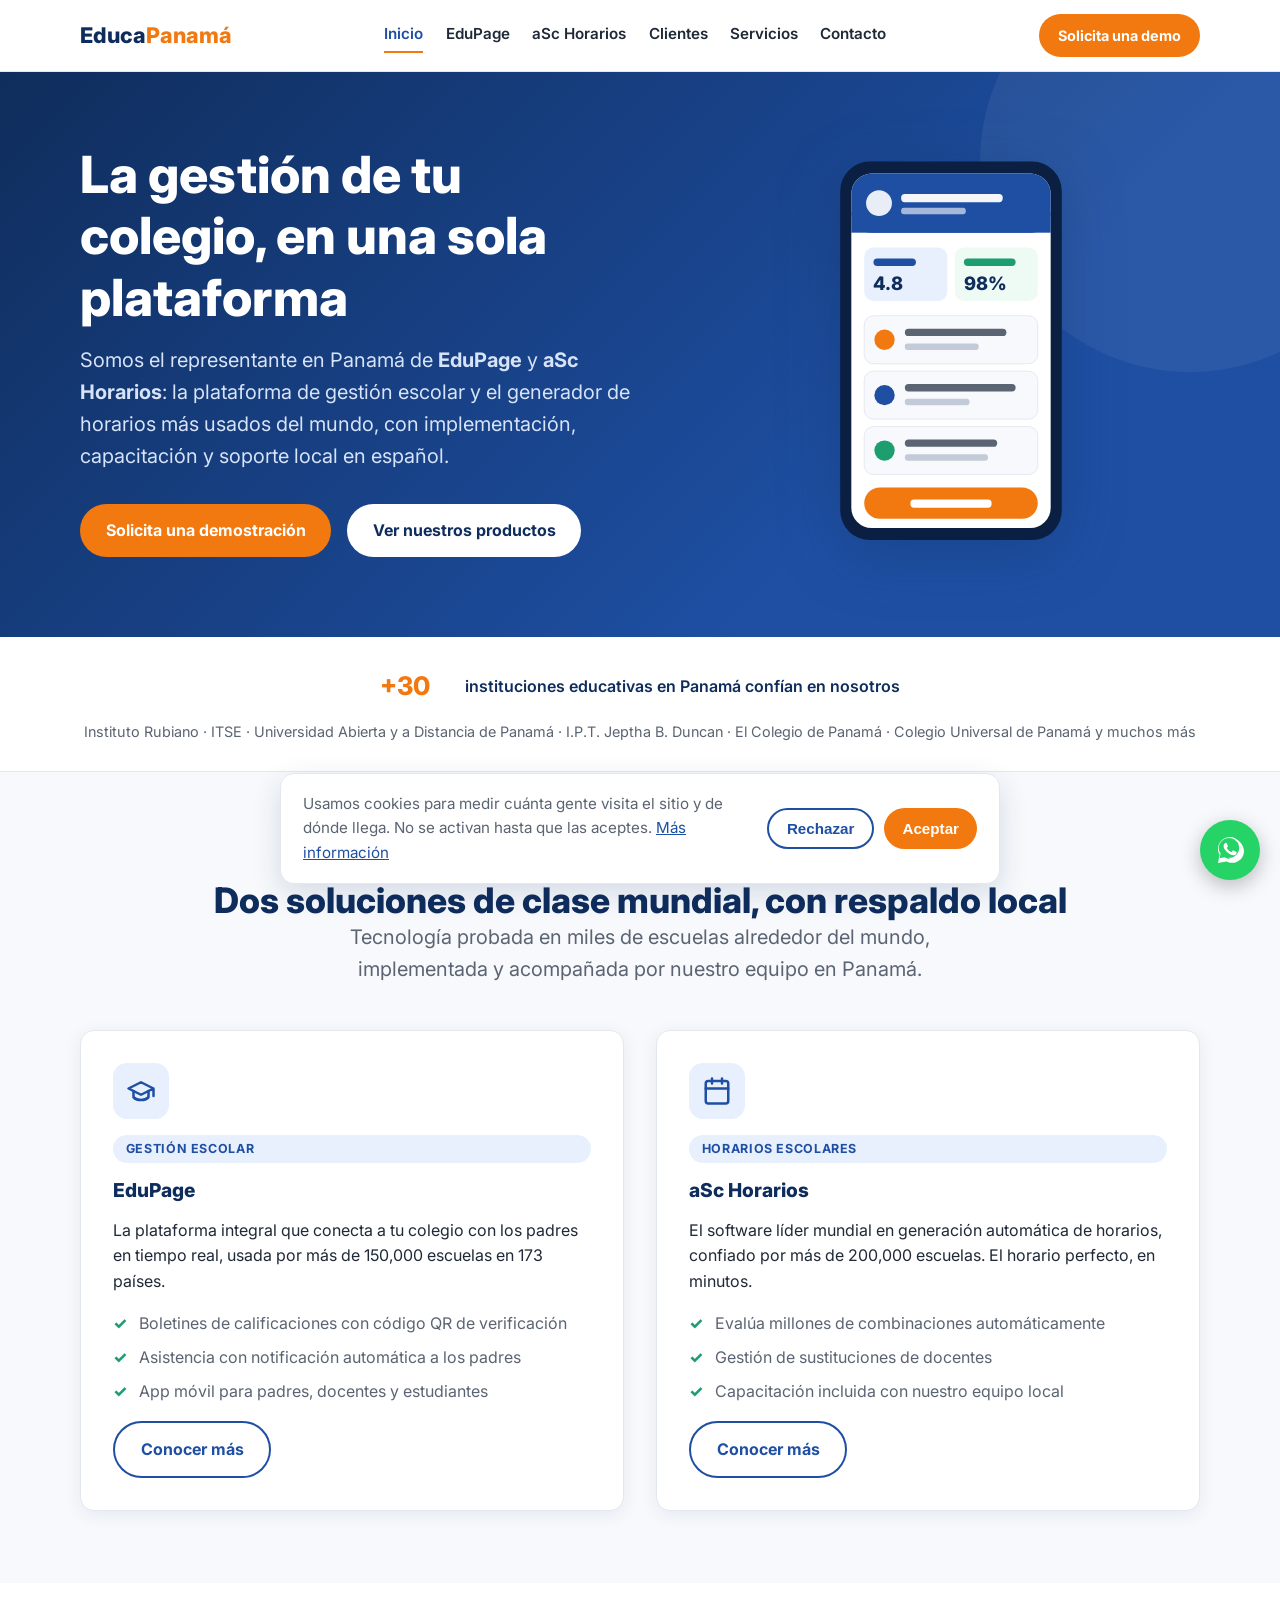
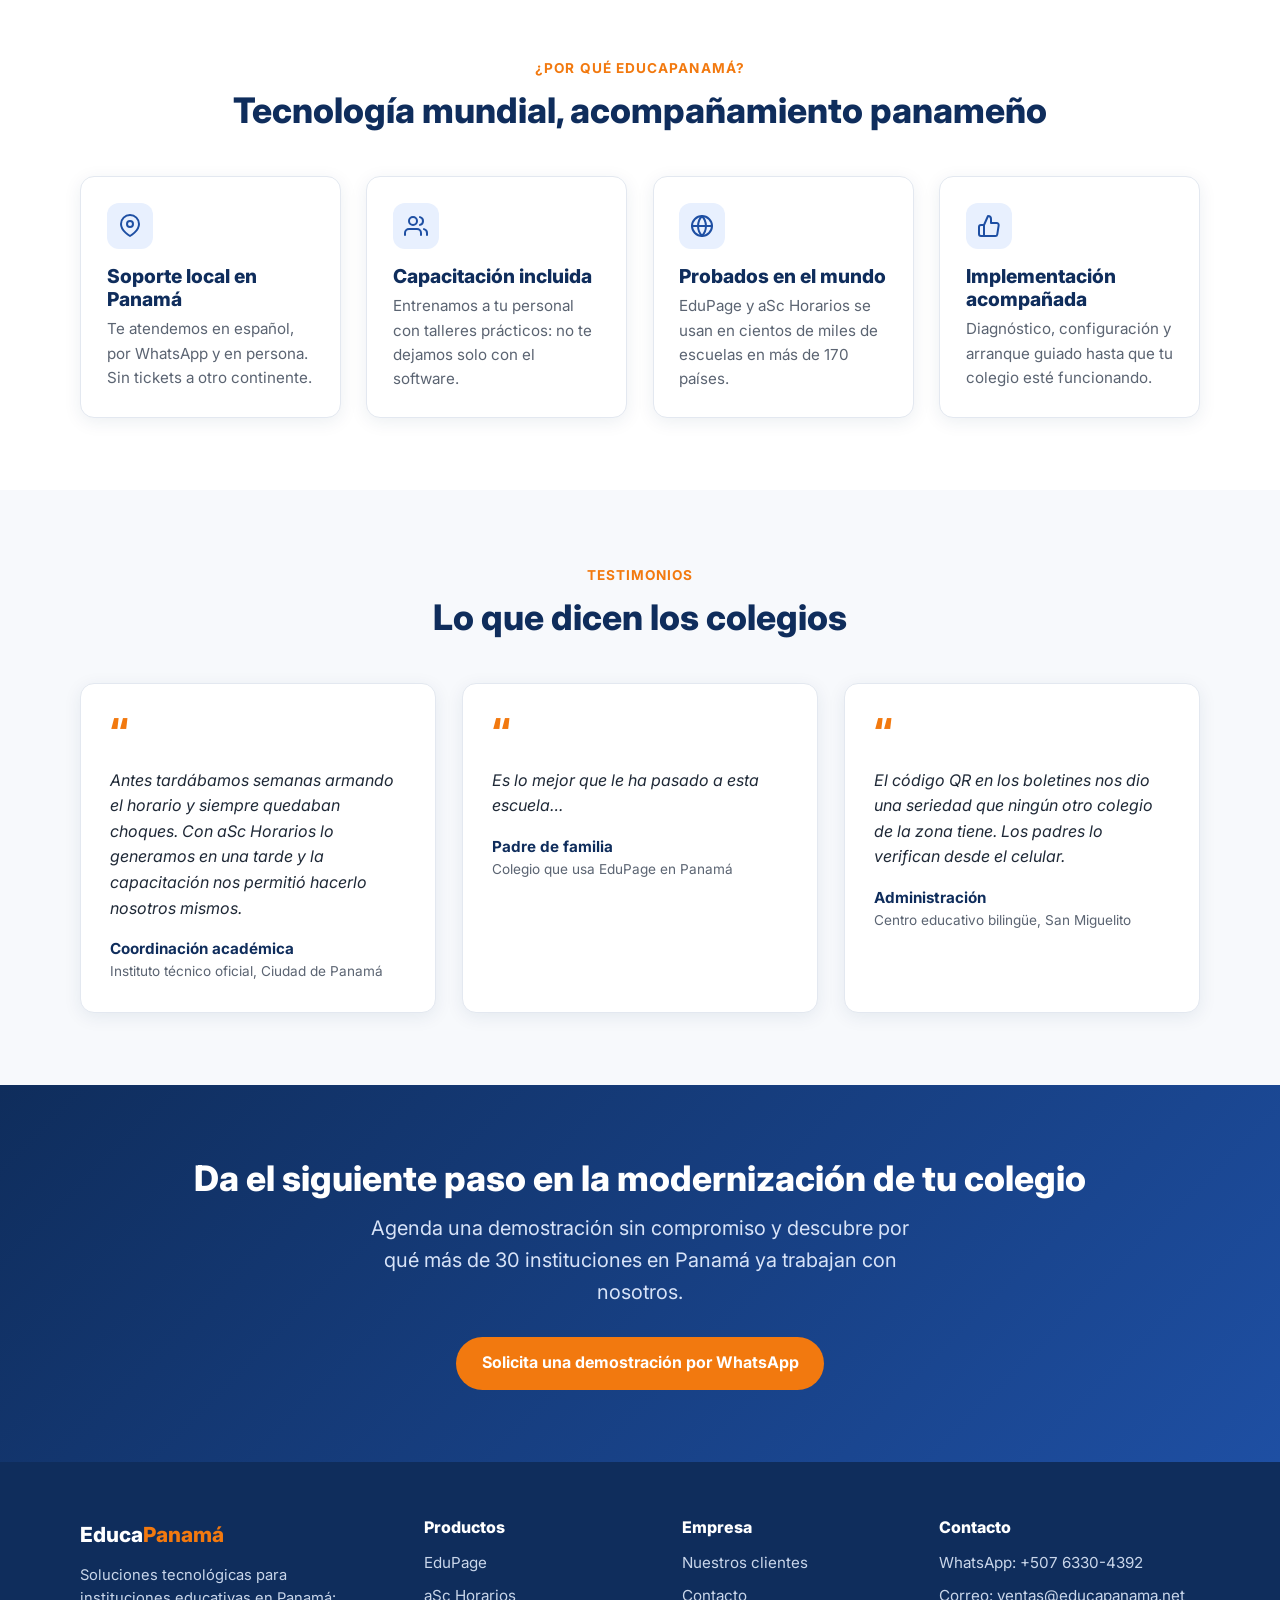
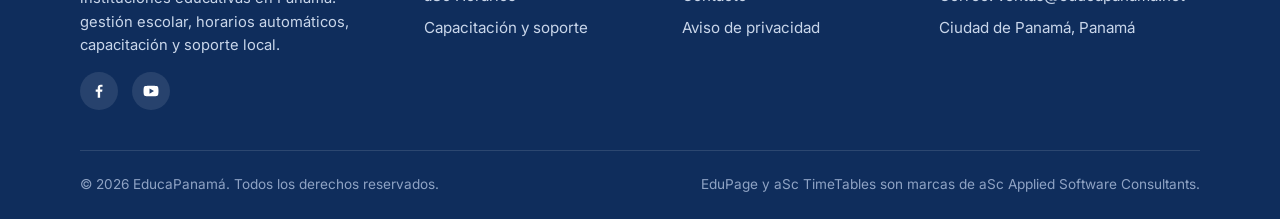
<file: index.html>
<!DOCTYPE html>
<html lang="es">
<head>
  <meta charset="UTF-8">
  <meta name="viewport" content="width=device-width, initial-scale=1.0">
  <title>EducaPanamá — Plataforma educativa y horarios escolares para colegios en Panamá</title>
  <meta name="description" content="EduPage y aSc Horarios en Panamá: gestión escolar, boletines con código QR y horarios automáticos, con capacitación y soporte local. Más de 30 colegios confían en nosotros.">
  <meta property="og:title" content="EducaPanamá — La gestión de tu colegio, en una sola plataforma">
  <meta property="og:description" content="EduPage y aSc Horarios con implementación, capacitación y soporte local en Panamá. Solicita tu demostración.">
  <meta property="og:type" content="website">
  <meta property="og:url" content="https://educapanama.net/">
  <link rel="canonical" href="https://educapanama.net/">
  <meta property="og:locale" content="es_PA">
  <meta property="og:image" content="https://educapanama.net/assets/og-educapanama.png">
  <link rel="preconnect" href="https://fonts.googleapis.com">
  <link rel="preconnect" href="https://fonts.gstatic.com" crossorigin>
  <link href="https://fonts.googleapis.com/css2?family=Inter:wght@400;600;700;800&display=swap" rel="stylesheet">
  <script type="application/ld+json">
  {"@context":"https://schema.org","@type":"Organization","name":"EducaPanamá","url":"https://educapanama.net","logo":"https://educapanama.net/assets/og-educapanama.png","description":"Implementación, capacitación y soporte local en Panamá de EduPage y aSc Horarios para colegios.","telephone":"+507 6330-4392","email":"ventas@educapanama.net","address":{"@type":"PostalAddress","addressCountry":"PA"},"areaServed":"Panamá","sameAs":["https://www.facebook.com/profile.php?id=100027925161652","https://www.youtube.com/@edupagepanama4382"]}
  </script>
  <link rel="stylesheet" href="assets/css/styles.css">
  <!-- Consentimiento de cookies: decide si se carga Google Tag Manager. Ver assets/js/cookies.js -->
  <script src="assets/js/cookies.js"></script>
</head>
<body>

<header class="site-header">
  <div class="container nav-wrap">
    <a class="brand" href="/">Educa<span>Panamá</span></a>
    <nav class="main-nav" aria-label="Navegación principal">
      <a href="/" class="activo">Inicio</a>
      <a href="edupage">EduPage</a>
      <a href="asc-horarios">aSc Horarios</a>
      <a href="clientes">Clientes</a>
      <a href="servicios">Servicios</a>
      <a href="contacto">Contacto</a>
    </nav>
    <a class="btn btn-primario nav-cta" href="https://wa.me/50763304392?text=Hola,%20quiero%20solicitar%20una%20demostraci%C3%B3n%20de%20sus%20soluciones%20para%20mi%20colegio.">Solicita una demo</a>
    <button class="nav-toggle" aria-label="Abrir menú" aria-expanded="false">
      <svg viewBox="0 0 24 24" fill="none" stroke="currentColor" stroke-width="2" stroke-linecap="round" aria-hidden="true"><path d="M4 6h16M4 12h16M4 18h16"/></svg>
    </button>
  </div>
</header>

<!-- HERO -->
<section class="hero">
  <div class="container hero-grid">
    <div>
      <h1>La gestión de tu colegio, en una sola plataforma</h1>
      <p class="subtitulo">Somos el representante en Panamá de <strong>EduPage</strong> y <strong>aSc Horarios</strong>: la plataforma de gestión escolar y el generador de horarios más usados del mundo, con implementación, capacitación y soporte local en español.</p>
      <div class="hero-acciones">
        <a class="btn btn-primario" href="https://wa.me/50763304392?text=Hola,%20quiero%20solicitar%20una%20demostraci%C3%B3n%20de%20sus%20soluciones%20para%20mi%20colegio.">
          Solicita una demostración
        </a>
        <a class="btn btn-blanco" href="#productos">Ver nuestros productos</a>
      </div>
    </div>
    <div class="hero-visual">
      <!-- Mockup: teléfono con app escolar -->
      <svg class="mockup-sombra" viewBox="0 0 260 420" width="240" role="img" aria-label="Aplicación móvil de EduPage con notas, asistencia y mensajes">
        <rect x="10" y="5" width="240" height="410" rx="32" fill="#0b1f42"/>
        <rect x="22" y="18" width="216" height="384" rx="22" fill="#ffffff"/>
        <rect x="22" y="18" width="216" height="64" rx="22" fill="#1e4fa3"/>
        <rect x="22" y="60" width="216" height="22" fill="#1e4fa3"/>
        <circle cx="52" cy="50" r="14" fill="#ffffff" opacity="0.9"/>
        <rect x="76" y="40" width="110" height="9" rx="4" fill="#ffffff" opacity="0.95"/>
        <rect x="76" y="55" width="70" height="7" rx="3" fill="#ffffff" opacity="0.6"/>
        <rect x="36" y="98" width="90" height="58" rx="10" fill="#e8f0fe"/>
        <rect x="46" y="110" width="46" height="8" rx="4" fill="#1e4fa3"/>
        <text x="46" y="144" font-family="Inter, sans-serif" font-size="20" font-weight="800" fill="#0f2d5c">4.8</text>
        <rect x="134" y="98" width="90" height="58" rx="10" fill="#eefaf4"/>
        <rect x="144" y="110" width="56" height="8" rx="4" fill="#1d9e6f"/>
        <text x="144" y="144" font-family="Inter, sans-serif" font-size="20" font-weight="800" fill="#0f2d5c">98%</text>
        <rect x="36" y="172" width="188" height="52" rx="10" fill="#f7f9fc" stroke="#e3e8f0"/>
        <circle cx="58" cy="198" r="11" fill="#f2790f"/>
        <rect x="80" y="186" width="110" height="8" rx="4" fill="#5b6472"/>
        <rect x="80" y="202" width="80" height="7" rx="3" fill="#c3cbd8"/>
        <rect x="36" y="232" width="188" height="52" rx="10" fill="#f7f9fc" stroke="#e3e8f0"/>
        <circle cx="58" cy="258" r="11" fill="#1e4fa3"/>
        <rect x="80" y="246" width="120" height="8" rx="4" fill="#5b6472"/>
        <rect x="80" y="262" width="70" height="7" rx="3" fill="#c3cbd8"/>
        <rect x="36" y="292" width="188" height="52" rx="10" fill="#f7f9fc" stroke="#e3e8f0"/>
        <circle cx="58" cy="318" r="11" fill="#1d9e6f"/>
        <rect x="80" y="306" width="100" height="8" rx="4" fill="#5b6472"/>
        <rect x="80" y="322" width="90" height="7" rx="3" fill="#c3cbd8"/>
        <rect x="36" y="358" width="188" height="34" rx="17" fill="#f2790f"/>
        <rect x="86" y="371" width="88" height="9" rx="4" fill="#ffffff"/>
      </svg>
    </div>
  </div>
</section>

<!-- BARRA DE CONFIANZA -->
<section class="barra-confianza">
  <div class="container confianza-inner">
    <span class="confianza-num">+30</span>
    <span class="confianza-texto">instituciones educativas en Panamá confían en nosotros</span>
    <span class="confianza-nombres">Instituto Rubiano · ITSE · Universidad Abierta y a Distancia de Panamá · I.P.T. Jeptha B. Duncan · El Colegio de Panamá · Colegio Universal de Panamá y muchos más</span>
  </div>
</section>

<!-- PRODUCTOS ESTRELLA -->
<section class="seccion" id="productos">
  <div class="container">
    <div class="encabezado-seccion centrado">
      <span class="kicker">Nuestros productos</span>
      <h2>Dos soluciones de clase mundial, con respaldo local</h2>
      <p class="subtitulo">Tecnología probada en miles de escuelas alrededor del mundo, implementada y acompañada por nuestro equipo en Panamá.</p>
    </div>
    <div class="grid-2">
      <article class="tarjeta tarjeta-producto">
        <div class="icono-producto">
          <svg viewBox="0 0 24 24" fill="none" stroke="#1e4fa3" stroke-width="2" stroke-linecap="round" stroke-linejoin="round" aria-hidden="true"><path d="M22 10v6M2 10l10-5 10 5-10 5z"/><path d="M6 12v5c3 3 9 3 12 0v-5"/></svg>
        </div>
        <span class="etiqueta-producto">Gestión escolar</span>
        <h3>EduPage</h3>
        <p>La plataforma integral que conecta a tu colegio con los padres en tiempo real, usada por más de 150,000 escuelas en 173 países.</p>
        <ul>
          <li>Boletines de calificaciones con código QR de verificación</li>
          <li>Asistencia con notificación automática a los padres</li>
          <li>App móvil para padres, docentes y estudiantes</li>
        </ul>
        <a class="btn btn-secundario" href="edupage">Conocer más</a>
      </article>
      <article class="tarjeta tarjeta-producto">
        <div class="icono-producto">
          <svg viewBox="0 0 24 24" fill="none" stroke="#1e4fa3" stroke-width="2" stroke-linecap="round" stroke-linejoin="round" aria-hidden="true"><rect x="3" y="4" width="18" height="18" rx="2"/><path d="M16 2v4M8 2v4M3 10h18"/></svg>
        </div>
        <span class="etiqueta-producto">Horarios escolares</span>
        <h3>aSc Horarios</h3>
        <p>El software líder mundial en generación automática de horarios, confiado por más de 200,000 escuelas. El horario perfecto, en minutos.</p>
        <ul>
          <li>Evalúa millones de combinaciones automáticamente</li>
          <li>Gestión de sustituciones de docentes</li>
          <li>Capacitación incluida con nuestro equipo local</li>
        </ul>
        <a class="btn btn-secundario" href="asc-horarios">Conocer más</a>
      </article>
    </div>
  </div>
</section>

<!-- POR QUÉ EDUCAPANAMÁ -->
<section class="seccion seccion-alt">
  <div class="container">
    <div class="encabezado-seccion centrado">
      <span class="kicker">¿Por qué EducaPanamá?</span>
      <h2>Tecnología mundial, acompañamiento panameño</h2>
    </div>
    <div class="grid-4">
      <div class="feature">
        <div class="icono"><svg viewBox="0 0 24 24" fill="none" stroke="#1e4fa3" stroke-width="2" stroke-linecap="round" stroke-linejoin="round" aria-hidden="true"><path d="M21 10c0 7-9 12-9 12s-9-5-9-12a9 9 0 0 1 18 0z"/><circle cx="12" cy="10" r="3"/></svg></div>
        <h3>Soporte local en Panamá</h3>
        <p>Te atendemos en español, por WhatsApp y en persona. Sin tickets a otro continente.</p>
      </div>
      <div class="feature">
        <div class="icono"><svg viewBox="0 0 24 24" fill="none" stroke="#1e4fa3" stroke-width="2" stroke-linecap="round" stroke-linejoin="round" aria-hidden="true"><path d="M17 21v-2a4 4 0 0 0-4-4H5a4 4 0 0 0-4 4v2"/><circle cx="9" cy="7" r="4"/><path d="M23 21v-2a4 4 0 0 0-3-3.87M16 3.13a4 4 0 0 1 0 7.75"/></svg></div>
        <h3>Capacitación incluida</h3>
        <p>Entrenamos a tu personal con talleres prácticos: no te dejamos solo con el software.</p>
      </div>
      <div class="feature">
        <div class="icono"><svg viewBox="0 0 24 24" fill="none" stroke="#1e4fa3" stroke-width="2" stroke-linecap="round" stroke-linejoin="round" aria-hidden="true"><circle cx="12" cy="12" r="10"/><path d="M2 12h20M12 2a15.3 15.3 0 0 1 4 10 15.3 15.3 0 0 1-4 10 15.3 15.3 0 0 1-4-10 15.3 15.3 0 0 1 4-10z"/></svg></div>
        <h3>Probados en el mundo</h3>
        <p>EduPage y aSc Horarios se usan en cientos de miles de escuelas en más de 170 países.</p>
      </div>
      <div class="feature">
        <div class="icono"><svg viewBox="0 0 24 24" fill="none" stroke="#1e4fa3" stroke-width="2" stroke-linecap="round" stroke-linejoin="round" aria-hidden="true"><path d="M14 9V5a3 3 0 0 0-3-3l-4 9v11h11.28a2 2 0 0 0 2-1.7l1.38-9a2 2 0 0 0-2-2.3zM7 22H4a2 2 0 0 1-2-2v-7a2 2 0 0 1 2-2h3"/></svg></div>
        <h3>Implementación acompañada</h3>
        <p>Diagnóstico, configuración y arranque guiado hasta que tu colegio esté funcionando.</p>
      </div>
    </div>
  </div>
</section>

<!-- TESTIMONIOS -->
<section class="seccion">
  <div class="container">
    <div class="encabezado-seccion centrado">
      <span class="kicker">Testimonios</span>
      <h2>Lo que dicen los colegios</h2>
    </div>
    <div class="grid-3">
      <div class="testimonio">
        <span class="comilla">“</span>
        <blockquote>Antes tardábamos semanas armando el horario y siempre quedaban choques. Con aSc Horarios lo generamos en una tarde y la capacitación nos permitió hacerlo nosotros mismos.</blockquote>
        <div><div class="autor">Coordinación académica</div><div class="cargo">Instituto técnico oficial, Ciudad de Panamá</div></div>
      </div>
      <div class="testimonio">
        <span class="comilla">“</span>
        <blockquote>Es lo mejor que le ha pasado a esta escuela…</blockquote>
        <div><div class="autor">Padre de familia</div><div class="cargo">Colegio que usa EduPage en Panamá</div></div>
      </div>
      <div class="testimonio">
        <span class="comilla">“</span>
        <blockquote>El código QR en los boletines nos dio una seriedad que ningún otro colegio de la zona tiene. Los padres lo verifican desde el celular.</blockquote>
        <div><div class="autor">Administración</div><div class="cargo">Centro educativo bilingüe, San Miguelito</div></div>
      </div>
    </div>
  </div>
</section>

<!-- CTA FINAL -->
<section class="seccion seccion-azul cta-final">
  <div class="container">
    <h2>Da el siguiente paso en la modernización de tu colegio</h2>
    <p class="subtitulo">Agenda una demostración sin compromiso y descubre por qué más de 30 instituciones en Panamá ya trabajan con nosotros.</p>
    <a class="btn btn-primario" href="https://wa.me/50763304392?text=Hola,%20quiero%20solicitar%20una%20demostraci%C3%B3n%20de%20sus%20soluciones%20para%20mi%20colegio.">Solicita una demostración por WhatsApp</a>
  </div>
</section>

<footer class="site-footer">
  <div class="container">
    <div class="footer-grid">
      <div class="footer-brand">
        <a class="brand" href="/">Educa<span>Panamá</span></a>
        <p>Soluciones tecnológicas para instituciones educativas en Panamá: gestión escolar, horarios automáticos, capacitación y soporte local.</p>
        <div class="redes">
          <a href="https://www.facebook.com/profile.php?id=100027925161652" aria-label="Facebook"><svg viewBox="0 0 24 24" aria-hidden="true"><path d="M13.5 21v-8h2.7l.4-3.1h-3.1V7.9c0-.9.3-1.5 1.6-1.5h1.6V3.6c-.3 0-1.3-.1-2.4-.1-2.4 0-4 1.4-4 4.1v2.3H7.6V13h2.7v8h3.2z"/></svg></a>
          <a href="https://www.youtube.com/@edupagepanama4382" aria-label="YouTube"><svg viewBox="0 0 24 24" aria-hidden="true"><path d="M21.6 7.2a2.5 2.5 0 0 0-1.8-1.8C18.2 5 12 5 12 5s-6.2 0-7.8.4A2.5 2.5 0 0 0 2.4 7.2 26 26 0 0 0 2 12a26 26 0 0 0 .4 4.8 2.5 2.5 0 0 0 1.8 1.8c1.6.4 7.8.4 7.8.4s6.2 0 7.8-.4a2.5 2.5 0 0 0 1.8-1.8A26 26 0 0 0 22 12a26 26 0 0 0-.4-4.8zM10 15.5v-7l6 3.5-6 3.5z"/></svg></a>
        </div>
      </div>
      <div>
        <h4>Productos</h4>
        <ul>
          <li><a href="edupage">EduPage</a></li>
          <li><a href="asc-horarios">aSc Horarios</a></li>
          <li><a href="servicios">Capacitación y soporte</a></li>
        </ul>
      </div>
      <div>
        <h4>Empresa</h4>
        <ul>
          <li><a href="clientes">Nuestros clientes</a></li>
          <li><a href="contacto">Contacto</a></li>
          <li><a href="privacidad">Aviso de privacidad</a></li>
        </ul>
      </div>
      <div>
        <h4>Contacto</h4>
        <ul>
          <li>WhatsApp: <a href="https://wa.me/50763304392">+507 6330-4392</a></li>
          <li>Correo: <a href="mailto:ventas@educapanama.net">ventas@educapanama.net</a></li>
          <li>Ciudad de Panamá, Panamá</li>
        </ul>
      </div>
    </div>
    <div class="footer-legal">
      <span>© <span id="anio-actual">2026</span> EducaPanamá. Todos los derechos reservados.</span>
      <span>EduPage y aSc TimeTables son marcas de aSc Applied Software Consultants.</span>
    </div>
  </div>
</footer>

<a class="whatsapp-flotante" href="https://wa.me/50763304392?text=Hola,%20quiero%20m%C3%A1s%20informaci%C3%B3n%20sobre%20sus%20soluciones%20educativas." aria-label="Escríbenos por WhatsApp">
  <svg viewBox="0 0 32 32" aria-hidden="true"><path d="M16 3C9.4 3 4 8.3 4 14.9c0 2.1.6 4.1 1.6 5.9L4 29l8.4-1.6c1.7.9 3.6 1.4 5.6 1.4 6.6 0 12-5.3 12-11.9S22.6 3 16 3zm0 21.8c-1.8 0-3.5-.5-5-1.3l-.4-.2-5 1 1-4.8-.3-.4a9.6 9.6 0 0 1-1.5-5.2c0-5.4 4.6-9.9 10.2-9.9s10.2 4.4 10.2 9.9-4.6 9.9-10.2 9.9zm5.6-7.4c-.3-.2-1.8-.9-2.1-1s-.5-.2-.7.2-.8 1-1 1.2-.4.2-.7.1a8.3 8.3 0 0 1-2.5-1.5 9.2 9.2 0 0 1-1.7-2.1c-.2-.3 0-.5.1-.6l.5-.6c.2-.2.2-.3.3-.6s0-.4 0-.6l-.9-2.3c-.2-.6-.5-.5-.7-.5h-.6c-.2 0-.6.1-.9.4-.3.3-1.1 1.1-1.1 2.7s1.2 3.1 1.3 3.3c.2.2 2.3 3.5 5.5 4.9.8.3 1.4.5 1.8.7.8.2 1.5.2 2.1.1.6-.1 1.8-.7 2.1-1.5.3-.7.3-1.3.2-1.5s-.3-.2-.6-.4z"/></svg>
</a>

<script src="assets/js/main.js"></script>
</body>
</html>
</file>
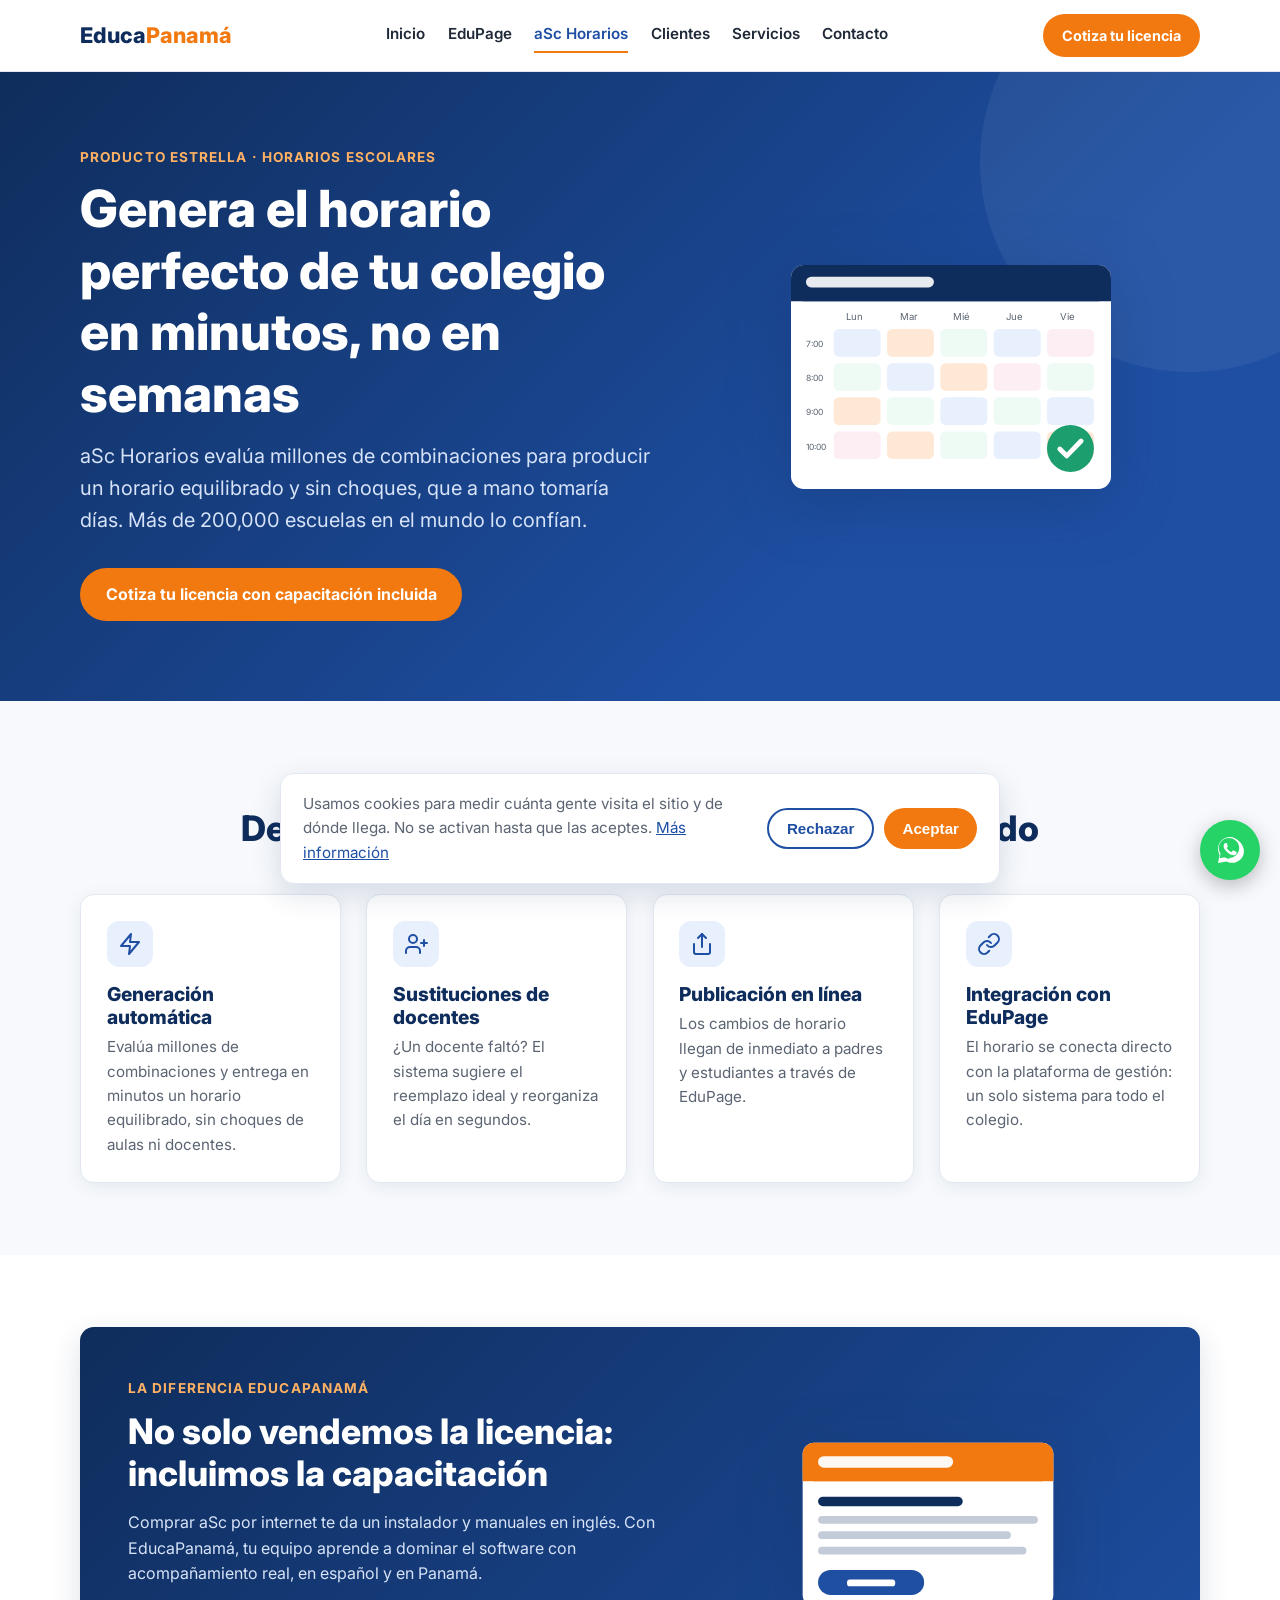
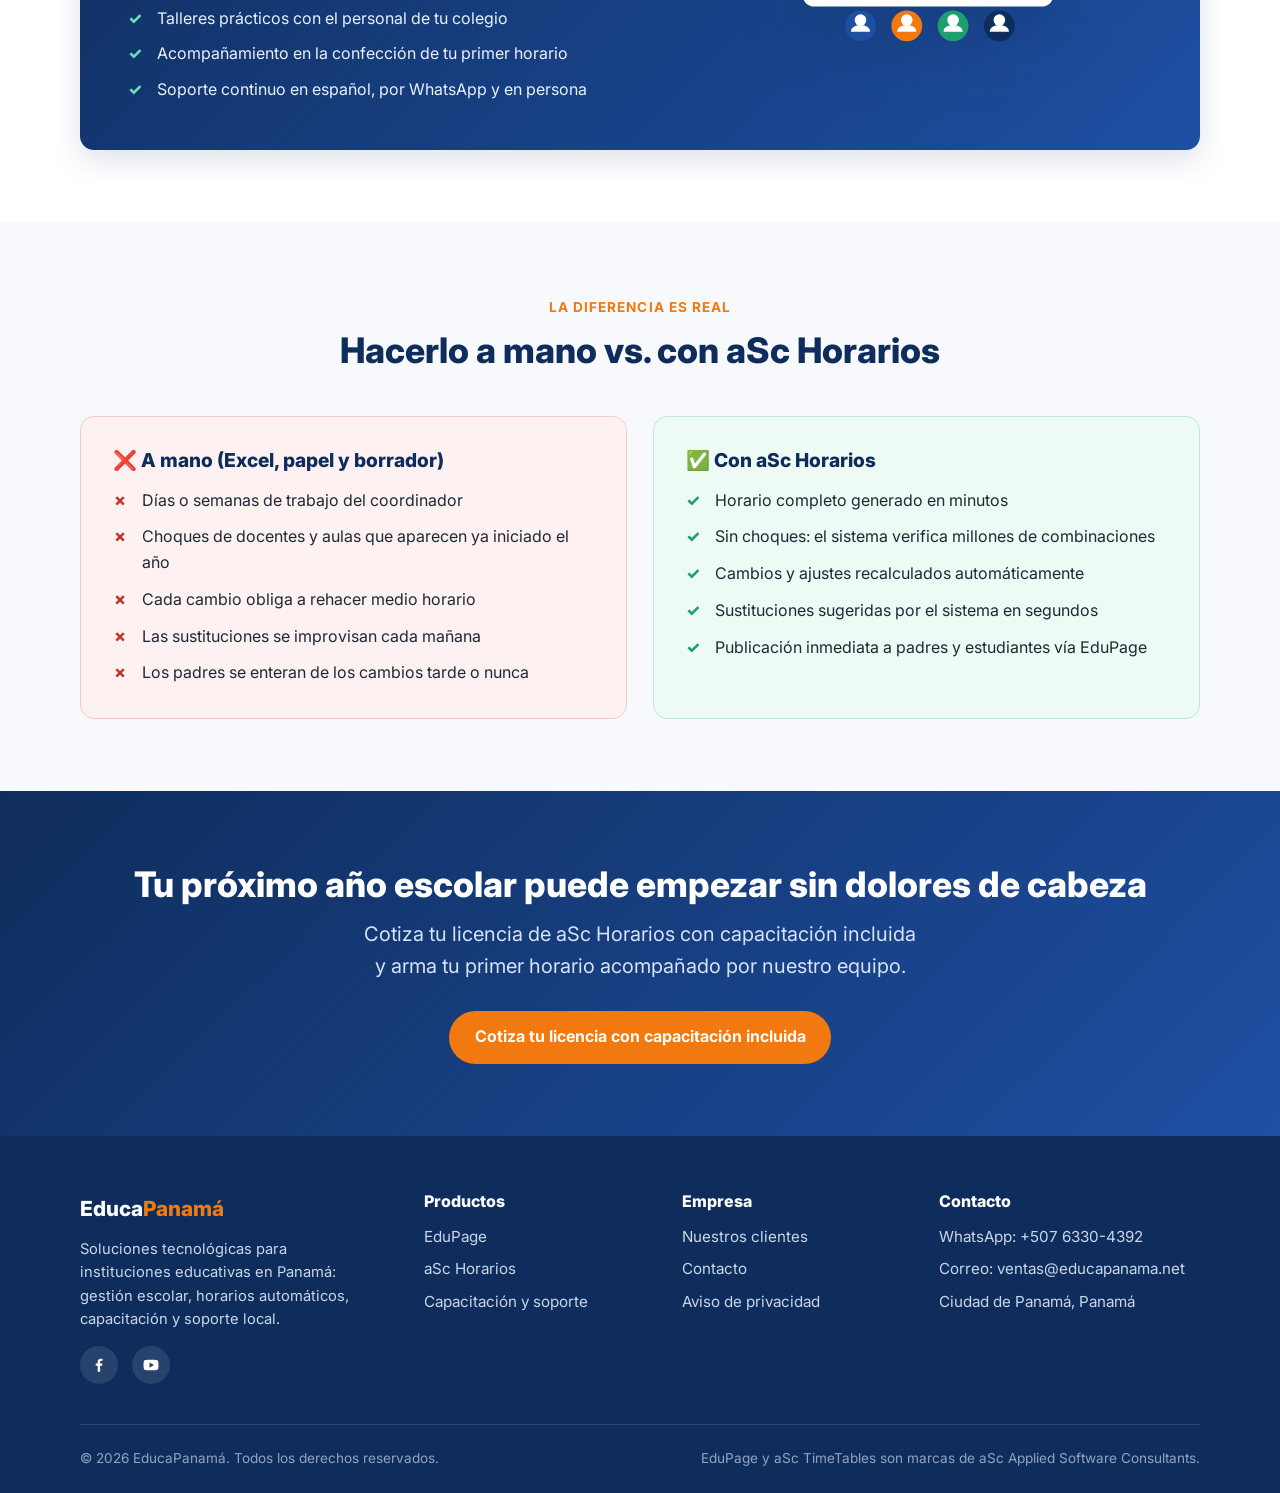
<file: asc-horarios.html>
<!DOCTYPE html>
<html lang="es">
<head>
  <meta charset="UTF-8">
  <meta name="viewport" content="width=device-width, initial-scale=1.0">
  <title>aSc Horarios Panamá — Horarios escolares automáticos con capacitación incluida</title>
  <meta name="description" content="aSc Horarios (aSc TimeTables) en Panamá: genera el horario de tu colegio en minutos, con sustituciones de docentes y capacitación incluida en español.">
  <meta property="og:title" content="aSc Horarios: el horario perfecto de tu colegio, en minutos">
  <meta property="og:description" content="Generación automática de horarios escolares con capacitación y soporte local en Panamá. Cotiza tu licencia.">
  <meta property="og:type" content="website">
  <meta property="og:url" content="https://educapanama.net/asc-horarios">
  <link rel="canonical" href="https://educapanama.net/asc-horarios">
  <meta property="og:locale" content="es_PA">
  <meta property="og:image" content="https://educapanama.net/assets/og-educapanama.png">
  <link rel="preconnect" href="https://fonts.googleapis.com">
  <link rel="preconnect" href="https://fonts.gstatic.com" crossorigin>
  <link href="https://fonts.googleapis.com/css2?family=Inter:wght@400;600;700;800&display=swap" rel="stylesheet">
  <link rel="stylesheet" href="assets/css/styles.css">
  <!-- Consentimiento de cookies: decide si se carga Google Tag Manager. Ver assets/js/cookies.js -->
  <script src="assets/js/cookies.js"></script>
</head>
<body>

<header class="site-header">
  <div class="container nav-wrap">
    <a class="brand" href="/">Educa<span>Panamá</span></a>
    <nav class="main-nav" aria-label="Navegación principal">
      <a href="/">Inicio</a>
      <a href="edupage">EduPage</a>
      <a href="asc-horarios" class="activo">aSc Horarios</a>
      <a href="clientes">Clientes</a>
      <a href="servicios">Servicios</a>
      <a href="contacto">Contacto</a>
    </nav>
    <a class="btn btn-primario nav-cta" href="https://wa.me/50763304392?text=Hola,%20quiero%20cotizar%20aSc%20Horarios%20con%20capacitaci%C3%B3n%20incluida.">Cotiza tu licencia</a>
    <button class="nav-toggle" aria-label="Abrir menú" aria-expanded="false">
      <svg viewBox="0 0 24 24" fill="none" stroke="currentColor" stroke-width="2" stroke-linecap="round" aria-hidden="true"><path d="M4 6h16M4 12h16M4 18h16"/></svg>
    </button>
  </div>
</header>

<!-- HERO -->
<section class="hero">
  <div class="container hero-grid">
    <div>
      <span class="kicker" style="color:#ffb163">Producto estrella · Horarios escolares</span>
      <h1>Genera el horario perfecto de tu colegio en minutos, no en semanas</h1>
      <p class="subtitulo">aSc Horarios evalúa millones de combinaciones para producir un horario equilibrado y sin choques, que a mano tomaría días. Más de 200,000 escuelas en el mundo lo confían.</p>
      <div class="hero-acciones">
        <a class="btn btn-primario" href="https://wa.me/50763304392?text=Hola,%20quiero%20cotizar%20aSc%20Horarios%20con%20capacitaci%C3%B3n%20incluida.">Cotiza tu licencia con capacitación incluida</a>
      </div>
    </div>
    <div class="hero-visual">
      <!-- Mockup: cuadrícula de horario -->
      <svg class="mockup-sombra" viewBox="0 0 300 220" width="320" role="img" aria-label="Horario escolar generado automáticamente">
        <rect x="0" y="0" width="300" height="210" rx="12" fill="#ffffff"/>
        <rect x="0" y="0" width="300" height="34" rx="12" fill="#0f2d5c"/>
        <rect x="0" y="22" width="300" height="12" fill="#0f2d5c"/>
        <rect x="14" y="11" width="120" height="10" rx="5" fill="#ffffff" opacity="0.9"/>
        <g font-family="Inter, sans-serif" font-size="9" fill="#5b6472">
          <text x="52" y="52">Lun</text><text x="102" y="52">Mar</text><text x="152" y="52">Mié</text><text x="202" y="52">Jue</text><text x="252" y="52">Vie</text>
        </g>
        <g>
          <rect x="40" y="60" width="44" height="26" rx="5" fill="#e8f0fe"/><rect x="90" y="60" width="44" height="26" rx="5" fill="#ffe9d6"/><rect x="140" y="60" width="44" height="26" rx="5" fill="#eefaf4"/><rect x="190" y="60" width="44" height="26" rx="5" fill="#e8f0fe"/><rect x="240" y="60" width="44" height="26" rx="5" fill="#fdeef3"/>
          <rect x="40" y="92" width="44" height="26" rx="5" fill="#eefaf4"/><rect x="90" y="92" width="44" height="26" rx="5" fill="#e8f0fe"/><rect x="140" y="92" width="44" height="26" rx="5" fill="#ffe9d6"/><rect x="190" y="92" width="44" height="26" rx="5" fill="#fdeef3"/><rect x="240" y="92" width="44" height="26" rx="5" fill="#eefaf4"/>
          <rect x="40" y="124" width="44" height="26" rx="5" fill="#ffe9d6"/><rect x="90" y="124" width="44" height="26" rx="5" fill="#eefaf4"/><rect x="140" y="124" width="44" height="26" rx="5" fill="#e8f0fe"/><rect x="190" y="124" width="44" height="26" rx="5" fill="#eefaf4"/><rect x="240" y="124" width="44" height="26" rx="5" fill="#e8f0fe"/>
          <rect x="40" y="156" width="44" height="26" rx="5" fill="#fdeef3"/><rect x="90" y="156" width="44" height="26" rx="5" fill="#ffe9d6"/><rect x="140" y="156" width="44" height="26" rx="5" fill="#eefaf4"/><rect x="190" y="156" width="44" height="26" rx="5" fill="#e8f0fe"/><rect x="240" y="156" width="44" height="26" rx="5" fill="#ffe9d6"/>
        </g>
        <g font-family="Inter, sans-serif" font-size="8" fill="#5b6472">
          <text x="14" y="77">7:00</text><text x="14" y="109">8:00</text><text x="14" y="141">9:00</text><text x="14" y="173">10:00</text>
        </g>
        <g transform="translate(238, 148)">
          <circle cx="24" cy="24" r="22" fill="#1d9e6f"/>
          <path d="M14 24.5l6.5 6.5L34 17" stroke="#ffffff" stroke-width="4.5" fill="none" stroke-linecap="round" stroke-linejoin="round"/>
        </g>
      </svg>
    </div>
  </div>
</section>

<!-- BENEFICIOS -->
<section class="seccion">
  <div class="container">
    <div class="encabezado-seccion centrado">
      <span class="kicker">Beneficios</span>
      <h2>Deja que la computadora haga el trabajo pesado</h2>
    </div>
    <div class="grid-4">
      <div class="feature">
        <div class="icono"><svg viewBox="0 0 24 24" fill="none" stroke="#1e4fa3" stroke-width="2" stroke-linecap="round" stroke-linejoin="round" aria-hidden="true"><polygon points="13 2 3 14 12 14 11 22 21 10 12 10 13 2"/></svg></div>
        <h3>Generación automática</h3>
        <p>Evalúa millones de combinaciones y entrega en minutos un horario equilibrado, sin choques de aulas ni docentes.</p>
      </div>
      <div class="feature">
        <div class="icono"><svg viewBox="0 0 24 24" fill="none" stroke="#1e4fa3" stroke-width="2" stroke-linecap="round" stroke-linejoin="round" aria-hidden="true"><path d="M16 21v-2a4 4 0 0 0-4-4H6a4 4 0 0 0-4 4v2"/><circle cx="9" cy="7" r="4"/><path d="M20 8v6M23 11h-6"/></svg></div>
        <h3>Sustituciones de docentes</h3>
        <p>¿Un docente faltó? El sistema sugiere el reemplazo ideal y reorganiza el día en segundos.</p>
      </div>
      <div class="feature">
        <div class="icono"><svg viewBox="0 0 24 24" fill="none" stroke="#1e4fa3" stroke-width="2" stroke-linecap="round" stroke-linejoin="round" aria-hidden="true"><path d="M4 12v8a2 2 0 0 0 2 2h12a2 2 0 0 0 2-2v-8"/><polyline points="16 6 12 2 8 6"/><line x1="12" y1="2" x2="12" y2="15"/></svg></div>
        <h3>Publicación en línea</h3>
        <p>Los cambios de horario llegan de inmediato a padres y estudiantes a través de EduPage.</p>
      </div>
      <div class="feature">
        <div class="icono"><svg viewBox="0 0 24 24" fill="none" stroke="#1e4fa3" stroke-width="2" stroke-linecap="round" stroke-linejoin="round" aria-hidden="true"><path d="M10 13a5 5 0 0 0 7.54.54l3-3a5 5 0 0 0-7.07-7.07l-1.72 1.71"/><path d="M14 11a5 5 0 0 0-7.54-.54l-3 3a5 5 0 0 0 7.07 7.07l1.71-1.71"/></svg></div>
        <h3>Integración con EduPage</h3>
        <p>El horario se conecta directo con la plataforma de gestión: un solo sistema para todo el colegio.</p>
      </div>
    </div>
  </div>
</section>

<!-- DIFERENCIADOR: CAPACITACIÓN INCLUIDA -->
<section class="seccion seccion-alt">
  <div class="container">
    <div class="diferenciador">
      <div>
        <span class="kicker">La diferencia EducaPanamá</span>
        <h2>No solo vendemos la licencia: incluimos la capacitación</h2>
        <p>Comprar aSc por internet te da un instalador y manuales en inglés. Con EducaPanamá, tu equipo aprende a dominar el software con acompañamiento real, en español y en Panamá.</p>
        <ul>
          <li>Talleres prácticos con el personal de tu colegio</li>
          <li>Acompañamiento en la confección de tu primer horario</li>
          <li>Soporte continuo en español, por WhatsApp y en persona</li>
        </ul>
      </div>
      <div class="diferenciador-visual">
        <!-- Mockup: pantalla de capacitación -->
        <svg class="mockup-sombra" viewBox="0 0 280 220" width="270" role="img" aria-label="Capacitación al personal del colegio">
          <rect x="10" y="10" width="260" height="170" rx="12" fill="#ffffff"/>
          <rect x="10" y="10" width="260" height="40" rx="12" fill="#f2790f"/>
          <rect x="10" y="36" width="260" height="14" fill="#f2790f"/>
          <rect x="26" y="24" width="140" height="12" rx="6" fill="#ffffff" opacity="0.95"/>
          <rect x="26" y="66" width="150" height="10" rx="5" fill="#0f2d5c"/>
          <rect x="26" y="86" width="228" height="8" rx="4" fill="#c3cbd8"/>
          <rect x="26" y="102" width="200" height="8" rx="4" fill="#c3cbd8"/>
          <rect x="26" y="118" width="216" height="8" rx="4" fill="#c3cbd8"/>
          <rect x="26" y="142" width="110" height="26" rx="13" fill="#1e4fa3"/>
          <rect x="56" y="152" width="50" height="7" rx="3" fill="#ffffff"/>
          <g>
            <circle cx="70" cy="200" r="16" fill="#1e4fa3"/><circle cx="70" cy="194" r="6" fill="#ffffff"/><path d="M60 206a10 7 0 0 1 20 0z" fill="#ffffff"/>
            <circle cx="118" cy="200" r="16" fill="#f2790f"/><circle cx="118" cy="194" r="6" fill="#ffffff"/><path d="M108 206a10 7 0 0 1 20 0z" fill="#ffffff"/>
            <circle cx="166" cy="200" r="16" fill="#1d9e6f"/><circle cx="166" cy="194" r="6" fill="#ffffff"/><path d="M156 206a10 7 0 0 1 20 0z" fill="#ffffff"/>
            <circle cx="214" cy="200" r="16" fill="#0f2d5c"/><circle cx="214" cy="194" r="6" fill="#ffffff"/><path d="M204 206a10 7 0 0 1 20 0z" fill="#ffffff"/>
          </g>
        </svg>
      </div>
    </div>
  </div>
</section>

<!-- COMPARATIVA -->
<section class="seccion">
  <div class="container">
    <div class="encabezado-seccion centrado">
      <span class="kicker">La diferencia es real</span>
      <h2>Hacerlo a mano vs. con aSc Horarios</h2>
    </div>
    <div class="comparativa">
      <div class="comparativa-col comparativa-mala">
        <h3>❌ A mano (Excel, papel y borrador)</h3>
        <ul>
          <li>Días o semanas de trabajo del coordinador</li>
          <li>Choques de docentes y aulas que aparecen ya iniciado el año</li>
          <li>Cada cambio obliga a rehacer medio horario</li>
          <li>Las sustituciones se improvisan cada mañana</li>
          <li>Los padres se enteran de los cambios tarde o nunca</li>
        </ul>
      </div>
      <div class="comparativa-col comparativa-buena">
        <h3>✅ Con aSc Horarios</h3>
        <ul>
          <li>Horario completo generado en minutos</li>
          <li>Sin choques: el sistema verifica millones de combinaciones</li>
          <li>Cambios y ajustes recalculados automáticamente</li>
          <li>Sustituciones sugeridas por el sistema en segundos</li>
          <li>Publicación inmediata a padres y estudiantes vía EduPage</li>
        </ul>
      </div>
    </div>
  </div>
</section>

<!-- CTA -->
<section class="seccion seccion-azul cta-final">
  <div class="container">
    <h2>Tu próximo año escolar puede empezar sin dolores de cabeza</h2>
    <p class="subtitulo">Cotiza tu licencia de aSc Horarios con capacitación incluida y arma tu primer horario acompañado por nuestro equipo.</p>
    <a class="btn btn-primario" href="https://wa.me/50763304392?text=Hola,%20quiero%20cotizar%20aSc%20Horarios%20con%20capacitaci%C3%B3n%20incluida.">Cotiza tu licencia con capacitación incluida</a>
  </div>
</section>

<footer class="site-footer">
  <div class="container">
    <div class="footer-grid">
      <div class="footer-brand">
        <a class="brand" href="/">Educa<span>Panamá</span></a>
        <p>Soluciones tecnológicas para instituciones educativas en Panamá: gestión escolar, horarios automáticos, capacitación y soporte local.</p>
        <div class="redes">
          <a href="https://www.facebook.com/profile.php?id=100027925161652" aria-label="Facebook"><svg viewBox="0 0 24 24" aria-hidden="true"><path d="M13.5 21v-8h2.7l.4-3.1h-3.1V7.9c0-.9.3-1.5 1.6-1.5h1.6V3.6c-.3 0-1.3-.1-2.4-.1-2.4 0-4 1.4-4 4.1v2.3H7.6V13h2.7v8h3.2z"/></svg></a>
          <a href="https://www.youtube.com/@edupagepanama4382" aria-label="YouTube"><svg viewBox="0 0 24 24" aria-hidden="true"><path d="M21.6 7.2a2.5 2.5 0 0 0-1.8-1.8C18.2 5 12 5 12 5s-6.2 0-7.8.4A2.5 2.5 0 0 0 2.4 7.2 26 26 0 0 0 2 12a26 26 0 0 0 .4 4.8 2.5 2.5 0 0 0 1.8 1.8c1.6.4 7.8.4 7.8.4s6.2 0 7.8-.4a2.5 2.5 0 0 0 1.8-1.8A26 26 0 0 0 22 12a26 26 0 0 0-.4-4.8zM10 15.5v-7l6 3.5-6 3.5z"/></svg></a>
        </div>
      </div>
      <div>
        <h4>Productos</h4>
        <ul>
          <li><a href="edupage">EduPage</a></li>
          <li><a href="asc-horarios">aSc Horarios</a></li>
          <li><a href="servicios">Capacitación y soporte</a></li>
        </ul>
      </div>
      <div>
        <h4>Empresa</h4>
        <ul>
          <li><a href="clientes">Nuestros clientes</a></li>
          <li><a href="contacto">Contacto</a></li>
          <li><a href="privacidad">Aviso de privacidad</a></li>
        </ul>
      </div>
      <div>
        <h4>Contacto</h4>
        <ul>
          <li>WhatsApp: <a href="https://wa.me/50763304392">+507 6330-4392</a></li>
          <li>Correo: <a href="mailto:ventas@educapanama.net">ventas@educapanama.net</a></li>
          <li>Ciudad de Panamá, Panamá</li>
        </ul>
      </div>
    </div>
    <div class="footer-legal">
      <span>© <span id="anio-actual">2026</span> EducaPanamá. Todos los derechos reservados.</span>
      <span>EduPage y aSc TimeTables son marcas de aSc Applied Software Consultants.</span>
    </div>
  </div>
</footer>

<a class="whatsapp-flotante" href="https://wa.me/50763304392?text=Hola,%20quiero%20cotizar%20aSc%20Horarios%20con%20capacitaci%C3%B3n%20incluida." aria-label="Escríbenos por WhatsApp">
  <svg viewBox="0 0 32 32" aria-hidden="true"><path d="M16 3C9.4 3 4 8.3 4 14.9c0 2.1.6 4.1 1.6 5.9L4 29l8.4-1.6c1.7.9 3.6 1.4 5.6 1.4 6.6 0 12-5.3 12-11.9S22.6 3 16 3zm0 21.8c-1.8 0-3.5-.5-5-1.3l-.4-.2-5 1 1-4.8-.3-.4a9.6 9.6 0 0 1-1.5-5.2c0-5.4 4.6-9.9 10.2-9.9s10.2 4.4 10.2 9.9-4.6 9.9-10.2 9.9zm5.6-7.4c-.3-.2-1.8-.9-2.1-1s-.5-.2-.7.2-.8 1-1 1.2-.4.2-.7.1a8.3 8.3 0 0 1-2.5-1.5 9.2 9.2 0 0 1-1.7-2.1c-.2-.3 0-.5.1-.6l.5-.6c.2-.2.2-.3.3-.6s0-.4 0-.6l-.9-2.3c-.2-.6-.5-.5-.7-.5h-.6c-.2 0-.6.1-.9.4-.3.3-1.1 1.1-1.1 2.7s1.2 3.1 1.3 3.3c.2.2 2.3 3.5 5.5 4.9.8.3 1.4.5 1.8.7.8.2 1.5.2 2.1.1.6-.1 1.8-.7 2.1-1.5.3-.7.3-1.3.2-1.5s-.3-.2-.6-.4z"/></svg>
</a>

<script src="assets/js/main.js"></script>
</body>
</html>
</file>
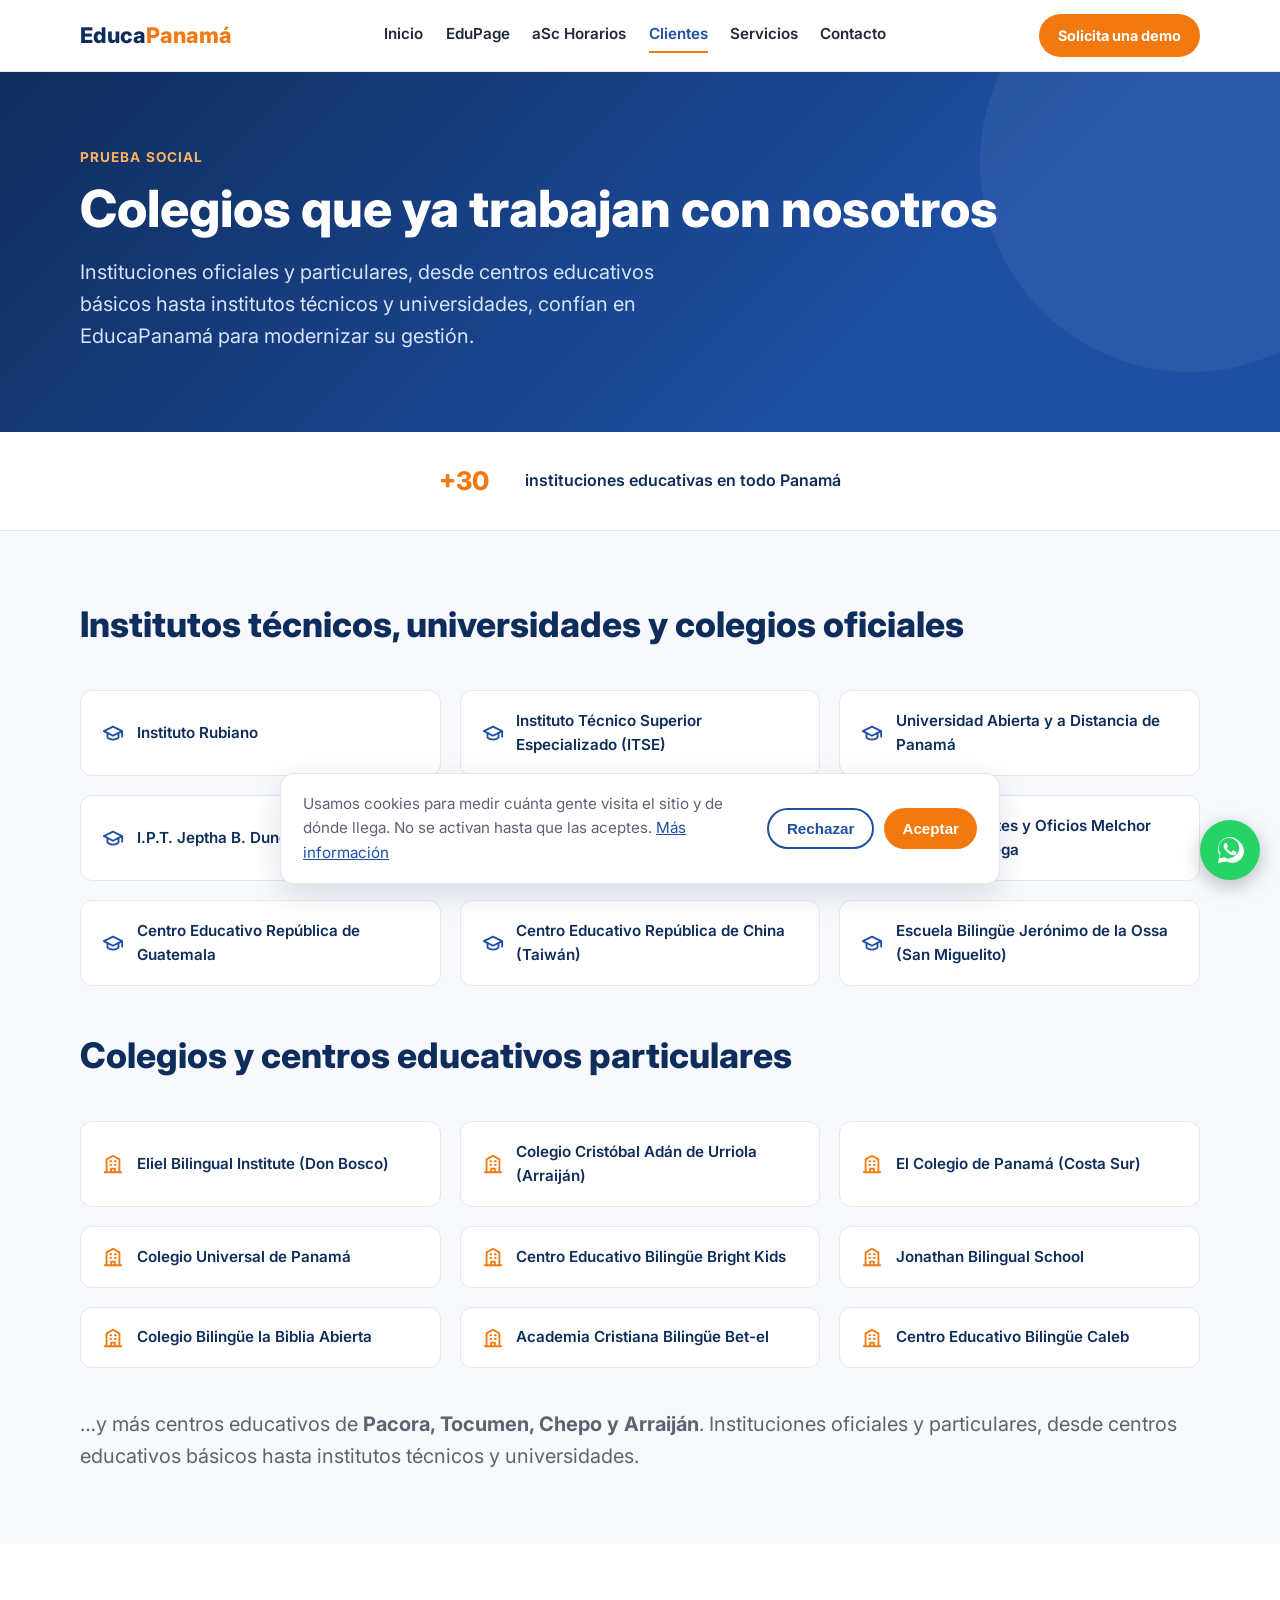
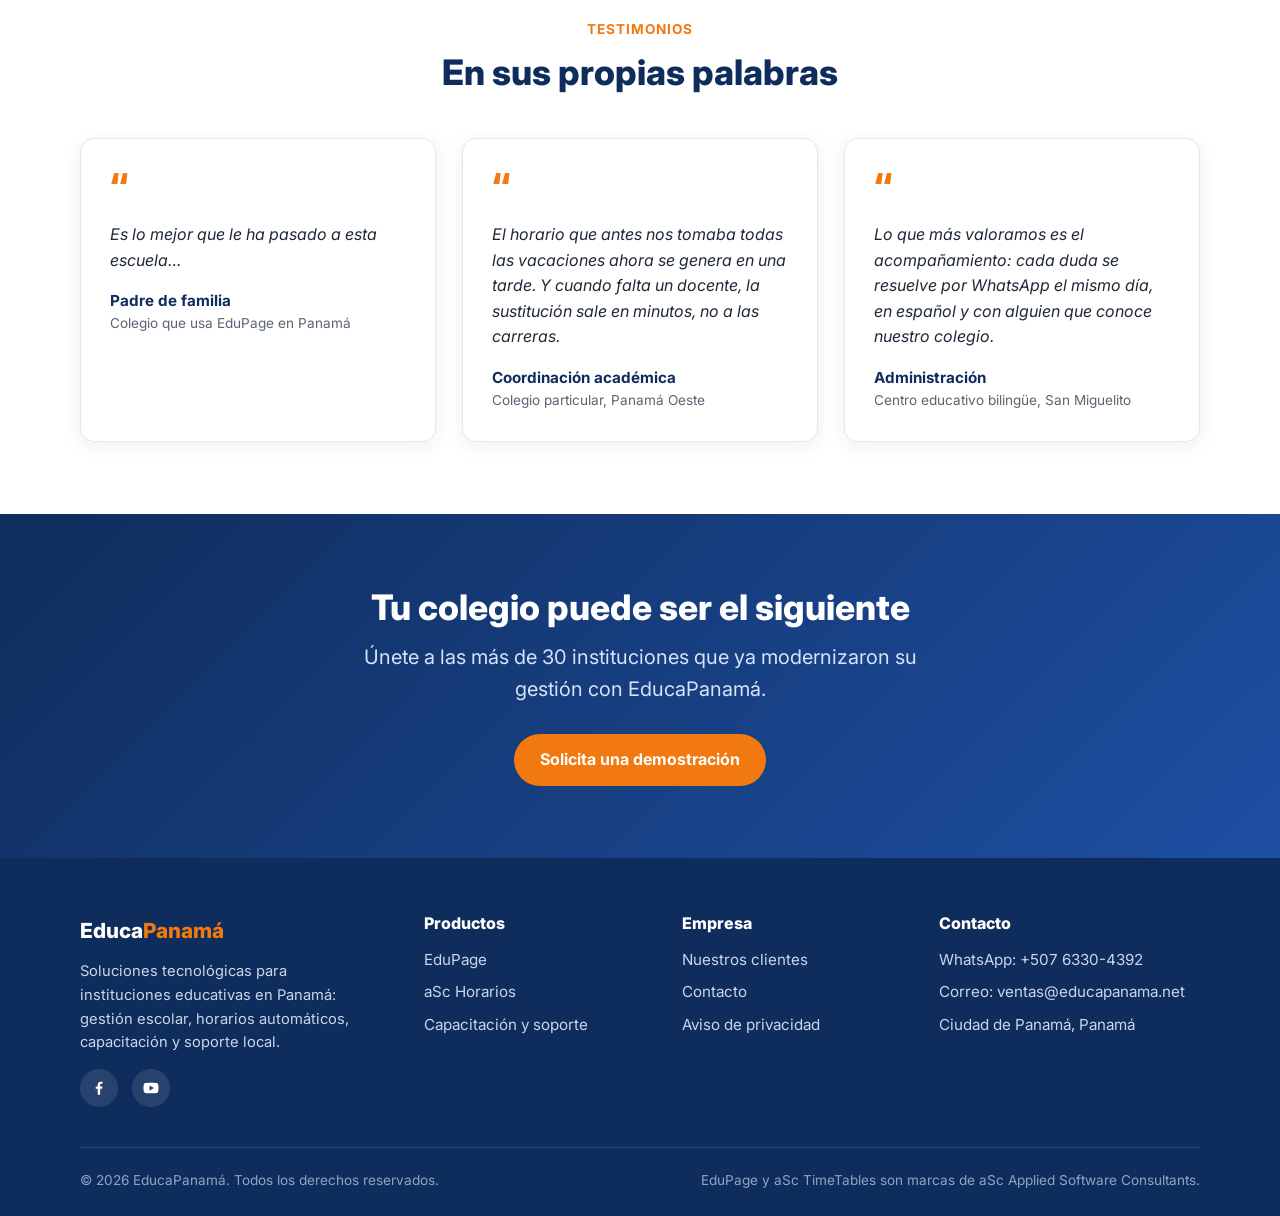
<file: clientes.html>
<!DOCTYPE html>
<html lang="es">
<head>
  <meta charset="UTF-8">
  <meta name="viewport" content="width=device-width, initial-scale=1.0">
  <title>Clientes — Colegios en Panamá que usan EduPage y aSc Horarios | EducaPanamá</title>
  <meta name="description" content="Más de 30 instituciones educativas panameñas trabajan con EducaPanamá: institutos técnicos, universidades, colegios oficiales y particulares.">
  <meta property="og:title" content="Colegios que ya trabajan con EducaPanamá">
  <meta property="og:description" content="Más de 30 instituciones en Panamá usan EduPage y aSc Horarios con nuestro acompañamiento local.">
  <meta property="og:type" content="website">
  <meta property="og:url" content="https://educapanama.net/clientes">
  <link rel="canonical" href="https://educapanama.net/clientes">
  <meta property="og:locale" content="es_PA">
  <meta property="og:image" content="https://educapanama.net/assets/og-educapanama.png">
  <link rel="preconnect" href="https://fonts.googleapis.com">
  <link rel="preconnect" href="https://fonts.gstatic.com" crossorigin>
  <link href="https://fonts.googleapis.com/css2?family=Inter:wght@400;600;700;800&display=swap" rel="stylesheet">
  <link rel="stylesheet" href="assets/css/styles.css">
  <!-- Consentimiento de cookies: decide si se carga Google Tag Manager. Ver assets/js/cookies.js -->
  <script src="assets/js/cookies.js"></script>
</head>
<body>

<header class="site-header">
  <div class="container nav-wrap">
    <a class="brand" href="/">Educa<span>Panamá</span></a>
    <nav class="main-nav" aria-label="Navegación principal">
      <a href="/">Inicio</a>
      <a href="edupage">EduPage</a>
      <a href="asc-horarios">aSc Horarios</a>
      <a href="clientes" class="activo">Clientes</a>
      <a href="servicios">Servicios</a>
      <a href="contacto">Contacto</a>
    </nav>
    <a class="btn btn-primario nav-cta" href="https://wa.me/50763304392?text=Hola,%20quiero%20solicitar%20una%20demostraci%C3%B3n%20de%20sus%20soluciones%20para%20mi%20colegio.">Solicita una demo</a>
    <button class="nav-toggle" aria-label="Abrir menú" aria-expanded="false">
      <svg viewBox="0 0 24 24" fill="none" stroke="currentColor" stroke-width="2" stroke-linecap="round" aria-hidden="true"><path d="M4 6h16M4 12h16M4 18h16"/></svg>
    </button>
  </div>
</header>

<!-- HERO -->
<section class="hero">
  <div class="container">
    <span class="kicker" style="color:#ffb163">Prueba social</span>
    <h1>Colegios que ya trabajan con nosotros</h1>
    <p class="subtitulo">Instituciones oficiales y particulares, desde centros educativos básicos hasta institutos técnicos y universidades, confían en EducaPanamá para modernizar su gestión.</p>
  </div>
</section>

<!-- BARRA -->
<section class="barra-confianza">
  <div class="container confianza-inner">
    <span class="confianza-num">+30</span>
    <span class="confianza-texto">instituciones educativas en todo Panamá</span>
  </div>
</section>

<!-- GRID DE CLIENTES -->
<section class="seccion">
  <div class="container">
    <div class="encabezado-seccion">
      <h2>Institutos técnicos, universidades y colegios oficiales</h2>
    </div>
    <div class="clientes-grid">
      <div class="cliente-item"><svg viewBox="0 0 24 24" fill="none" stroke="#1e4fa3" stroke-width="2" stroke-linecap="round" stroke-linejoin="round" aria-hidden="true"><path d="M22 10v6M2 10l10-5 10 5-10 5z"/><path d="M6 12v5c3 3 9 3 12 0v-5"/></svg>Instituto Rubiano</div>
      <div class="cliente-item"><svg viewBox="0 0 24 24" fill="none" stroke="#1e4fa3" stroke-width="2" stroke-linecap="round" stroke-linejoin="round" aria-hidden="true"><path d="M22 10v6M2 10l10-5 10 5-10 5z"/><path d="M6 12v5c3 3 9 3 12 0v-5"/></svg>Instituto Técnico Superior Especializado (ITSE)</div>
      <div class="cliente-item"><svg viewBox="0 0 24 24" fill="none" stroke="#1e4fa3" stroke-width="2" stroke-linecap="round" stroke-linejoin="round" aria-hidden="true"><path d="M22 10v6M2 10l10-5 10 5-10 5z"/><path d="M6 12v5c3 3 9 3 12 0v-5"/></svg>Universidad Abierta y a Distancia de Panamá</div>
      <div class="cliente-item"><svg viewBox="0 0 24 24" fill="none" stroke="#1e4fa3" stroke-width="2" stroke-linecap="round" stroke-linejoin="round" aria-hidden="true"><path d="M22 10v6M2 10l10-5 10 5-10 5z"/><path d="M6 12v5c3 3 9 3 12 0v-5"/></svg>I.P.T. Jeptha B. Duncan</div>
      <div class="cliente-item"><svg viewBox="0 0 24 24" fill="none" stroke="#1e4fa3" stroke-width="2" stroke-linecap="round" stroke-linejoin="round" aria-hidden="true"><path d="M22 10v6M2 10l10-5 10 5-10 5z"/><path d="M6 12v5c3 3 9 3 12 0v-5"/></svg>I.P.T.C. Nicolás del Rosario</div>
      <div class="cliente-item"><svg viewBox="0 0 24 24" fill="none" stroke="#1e4fa3" stroke-width="2" stroke-linecap="round" stroke-linejoin="round" aria-hidden="true"><path d="M22 10v6M2 10l10-5 10 5-10 5z"/><path d="M6 12v5c3 3 9 3 12 0v-5"/></svg>Escuela de Artes y Oficios Melchor Lasso de la Vega</div>
      <div class="cliente-item"><svg viewBox="0 0 24 24" fill="none" stroke="#1e4fa3" stroke-width="2" stroke-linecap="round" stroke-linejoin="round" aria-hidden="true"><path d="M22 10v6M2 10l10-5 10 5-10 5z"/><path d="M6 12v5c3 3 9 3 12 0v-5"/></svg>Centro Educativo República de Guatemala</div>
      <div class="cliente-item"><svg viewBox="0 0 24 24" fill="none" stroke="#1e4fa3" stroke-width="2" stroke-linecap="round" stroke-linejoin="round" aria-hidden="true"><path d="M22 10v6M2 10l10-5 10 5-10 5z"/><path d="M6 12v5c3 3 9 3 12 0v-5"/></svg>Centro Educativo República de China (Taiwán)</div>
      <div class="cliente-item"><svg viewBox="0 0 24 24" fill="none" stroke="#1e4fa3" stroke-width="2" stroke-linecap="round" stroke-linejoin="round" aria-hidden="true"><path d="M22 10v6M2 10l10-5 10 5-10 5z"/><path d="M6 12v5c3 3 9 3 12 0v-5"/></svg>Escuela Bilingüe Jerónimo de la Ossa (San Miguelito)</div>
    </div>

    <div class="encabezado-seccion" style="margin-top:3rem">
      <h2>Colegios y centros educativos particulares</h2>
    </div>
    <div class="clientes-grid">
      <div class="cliente-item"><svg viewBox="0 0 24 24" fill="none" stroke="#f2790f" stroke-width="2" stroke-linecap="round" stroke-linejoin="round" aria-hidden="true"><path d="M3 21h18M5 21V7l7-4 7 4v14M9 9h1M9 13h1M14 9h1M14 13h1M10 21v-4h4v4"/></svg>Eliel Bilingual Institute (Don Bosco)</div>
      <div class="cliente-item"><svg viewBox="0 0 24 24" fill="none" stroke="#f2790f" stroke-width="2" stroke-linecap="round" stroke-linejoin="round" aria-hidden="true"><path d="M3 21h18M5 21V7l7-4 7 4v14M9 9h1M9 13h1M14 9h1M14 13h1M10 21v-4h4v4"/></svg>Colegio Cristóbal Adán de Urriola (Arraiján)</div>
      <div class="cliente-item"><svg viewBox="0 0 24 24" fill="none" stroke="#f2790f" stroke-width="2" stroke-linecap="round" stroke-linejoin="round" aria-hidden="true"><path d="M3 21h18M5 21V7l7-4 7 4v14M9 9h1M9 13h1M14 9h1M14 13h1M10 21v-4h4v4"/></svg>El Colegio de Panamá (Costa Sur)</div>
      <div class="cliente-item"><svg viewBox="0 0 24 24" fill="none" stroke="#f2790f" stroke-width="2" stroke-linecap="round" stroke-linejoin="round" aria-hidden="true"><path d="M3 21h18M5 21V7l7-4 7 4v14M9 9h1M9 13h1M14 9h1M14 13h1M10 21v-4h4v4"/></svg>Colegio Universal de Panamá</div>
      <div class="cliente-item"><svg viewBox="0 0 24 24" fill="none" stroke="#f2790f" stroke-width="2" stroke-linecap="round" stroke-linejoin="round" aria-hidden="true"><path d="M3 21h18M5 21V7l7-4 7 4v14M9 9h1M9 13h1M14 9h1M14 13h1M10 21v-4h4v4"/></svg>Centro Educativo Bilingüe Bright Kids</div>
      <div class="cliente-item"><svg viewBox="0 0 24 24" fill="none" stroke="#f2790f" stroke-width="2" stroke-linecap="round" stroke-linejoin="round" aria-hidden="true"><path d="M3 21h18M5 21V7l7-4 7 4v14M9 9h1M9 13h1M14 9h1M14 13h1M10 21v-4h4v4"/></svg>Jonathan Bilingual School</div>
      <div class="cliente-item"><svg viewBox="0 0 24 24" fill="none" stroke="#f2790f" stroke-width="2" stroke-linecap="round" stroke-linejoin="round" aria-hidden="true"><path d="M3 21h18M5 21V7l7-4 7 4v14M9 9h1M9 13h1M14 9h1M14 13h1M10 21v-4h4v4"/></svg>Colegio Bilingüe la Biblia Abierta</div>
      <div class="cliente-item"><svg viewBox="0 0 24 24" fill="none" stroke="#f2790f" stroke-width="2" stroke-linecap="round" stroke-linejoin="round" aria-hidden="true"><path d="M3 21h18M5 21V7l7-4 7 4v14M9 9h1M9 13h1M14 9h1M14 13h1M10 21v-4h4v4"/></svg>Academia Cristiana Bilingüe Bet-el</div>
      <div class="cliente-item"><svg viewBox="0 0 24 24" fill="none" stroke="#f2790f" stroke-width="2" stroke-linecap="round" stroke-linejoin="round" aria-hidden="true"><path d="M3 21h18M5 21V7l7-4 7 4v14M9 9h1M9 13h1M14 9h1M14 13h1M10 21v-4h4v4"/></svg>Centro Educativo Bilingüe Caleb</div>
    </div>

    <p class="subtitulo" style="margin-top:2.5rem; max-width:none">…y más centros educativos de <strong>Pacora, Tocumen, Chepo y Arraiján</strong>. Instituciones oficiales y particulares, desde centros educativos básicos hasta institutos técnicos y universidades.</p>
  </div>
</section>

<!-- TESTIMONIOS -->
<section class="seccion seccion-alt">
  <div class="container">
    <div class="encabezado-seccion centrado">
      <span class="kicker">Testimonios</span>
      <h2>En sus propias palabras</h2>
    </div>
    <div class="grid-3">
      <div class="testimonio">
        <span class="comilla">“</span>
        <blockquote>Es lo mejor que le ha pasado a esta escuela…</blockquote>
        <div><div class="autor">Padre de familia</div><div class="cargo">Colegio que usa EduPage en Panamá</div></div>
      </div>
      <div class="testimonio">
        <span class="comilla">“</span>
        <blockquote>El horario que antes nos tomaba todas las vacaciones ahora se genera en una tarde. Y cuando falta un docente, la sustitución sale en minutos, no a las carreras.</blockquote>
        <div><div class="autor">Coordinación académica</div><div class="cargo">Colegio particular, Panamá Oeste</div></div>
      </div>
      <div class="testimonio">
        <span class="comilla">“</span>
        <blockquote>Lo que más valoramos es el acompañamiento: cada duda se resuelve por WhatsApp el mismo día, en español y con alguien que conoce nuestro colegio.</blockquote>
        <div><div class="autor">Administración</div><div class="cargo">Centro educativo bilingüe, San Miguelito</div></div>
      </div>
    </div>
  </div>
</section>

<!-- CTA -->
<section class="seccion seccion-azul cta-final">
  <div class="container">
    <h2>Tu colegio puede ser el siguiente</h2>
    <p class="subtitulo">Únete a las más de 30 instituciones que ya modernizaron su gestión con EducaPanamá.</p>
    <a class="btn btn-primario" href="https://wa.me/50763304392?text=Hola,%20quiero%20solicitar%20una%20demostraci%C3%B3n%20de%20sus%20soluciones%20para%20mi%20colegio.">Solicita una demostración</a>
  </div>
</section>

<footer class="site-footer">
  <div class="container">
    <div class="footer-grid">
      <div class="footer-brand">
        <a class="brand" href="/">Educa<span>Panamá</span></a>
        <p>Soluciones tecnológicas para instituciones educativas en Panamá: gestión escolar, horarios automáticos, capacitación y soporte local.</p>
        <div class="redes">
          <a href="https://www.facebook.com/profile.php?id=100027925161652" aria-label="Facebook"><svg viewBox="0 0 24 24" aria-hidden="true"><path d="M13.5 21v-8h2.7l.4-3.1h-3.1V7.9c0-.9.3-1.5 1.6-1.5h1.6V3.6c-.3 0-1.3-.1-2.4-.1-2.4 0-4 1.4-4 4.1v2.3H7.6V13h2.7v8h3.2z"/></svg></a>
          <a href="https://www.youtube.com/@edupagepanama4382" aria-label="YouTube"><svg viewBox="0 0 24 24" aria-hidden="true"><path d="M21.6 7.2a2.5 2.5 0 0 0-1.8-1.8C18.2 5 12 5 12 5s-6.2 0-7.8.4A2.5 2.5 0 0 0 2.4 7.2 26 26 0 0 0 2 12a26 26 0 0 0 .4 4.8 2.5 2.5 0 0 0 1.8 1.8c1.6.4 7.8.4 7.8.4s6.2 0 7.8-.4a2.5 2.5 0 0 0 1.8-1.8A26 26 0 0 0 22 12a26 26 0 0 0-.4-4.8zM10 15.5v-7l6 3.5-6 3.5z"/></svg></a>
        </div>
      </div>
      <div>
        <h4>Productos</h4>
        <ul>
          <li><a href="edupage">EduPage</a></li>
          <li><a href="asc-horarios">aSc Horarios</a></li>
          <li><a href="servicios">Capacitación y soporte</a></li>
        </ul>
      </div>
      <div>
        <h4>Empresa</h4>
        <ul>
          <li><a href="clientes">Nuestros clientes</a></li>
          <li><a href="contacto">Contacto</a></li>
          <li><a href="privacidad">Aviso de privacidad</a></li>
        </ul>
      </div>
      <div>
        <h4>Contacto</h4>
        <ul>
          <li>WhatsApp: <a href="https://wa.me/50763304392">+507 6330-4392</a></li>
          <li>Correo: <a href="mailto:ventas@educapanama.net">ventas@educapanama.net</a></li>
          <li>Ciudad de Panamá, Panamá</li>
        </ul>
      </div>
    </div>
    <div class="footer-legal">
      <span>© <span id="anio-actual">2026</span> EducaPanamá. Todos los derechos reservados.</span>
      <span>EduPage y aSc TimeTables son marcas de aSc Applied Software Consultants.</span>
    </div>
  </div>
</footer>

<a class="whatsapp-flotante" href="https://wa.me/50763304392?text=Hola,%20quiero%20m%C3%A1s%20informaci%C3%B3n%20sobre%20sus%20soluciones%20educativas." aria-label="Escríbenos por WhatsApp">
  <svg viewBox="0 0 32 32" aria-hidden="true"><path d="M16 3C9.4 3 4 8.3 4 14.9c0 2.1.6 4.1 1.6 5.9L4 29l8.4-1.6c1.7.9 3.6 1.4 5.6 1.4 6.6 0 12-5.3 12-11.9S22.6 3 16 3zm0 21.8c-1.8 0-3.5-.5-5-1.3l-.4-.2-5 1 1-4.8-.3-.4a9.6 9.6 0 0 1-1.5-5.2c0-5.4 4.6-9.9 10.2-9.9s10.2 4.4 10.2 9.9-4.6 9.9-10.2 9.9zm5.6-7.4c-.3-.2-1.8-.9-2.1-1s-.5-.2-.7.2-.8 1-1 1.2-.4.2-.7.1a8.3 8.3 0 0 1-2.5-1.5 9.2 9.2 0 0 1-1.7-2.1c-.2-.3 0-.5.1-.6l.5-.6c.2-.2.2-.3.3-.6s0-.4 0-.6l-.9-2.3c-.2-.6-.5-.5-.7-.5h-.6c-.2 0-.6.1-.9.4-.3.3-1.1 1.1-1.1 2.7s1.2 3.1 1.3 3.3c.2.2 2.3 3.5 5.5 4.9.8.3 1.4.5 1.8.7.8.2 1.5.2 2.1.1.6-.1 1.8-.7 2.1-1.5.3-.7.3-1.3.2-1.5s-.3-.2-.6-.4z"/></svg>
</a>

<script src="assets/js/main.js"></script>
</body>
</html>
</file>
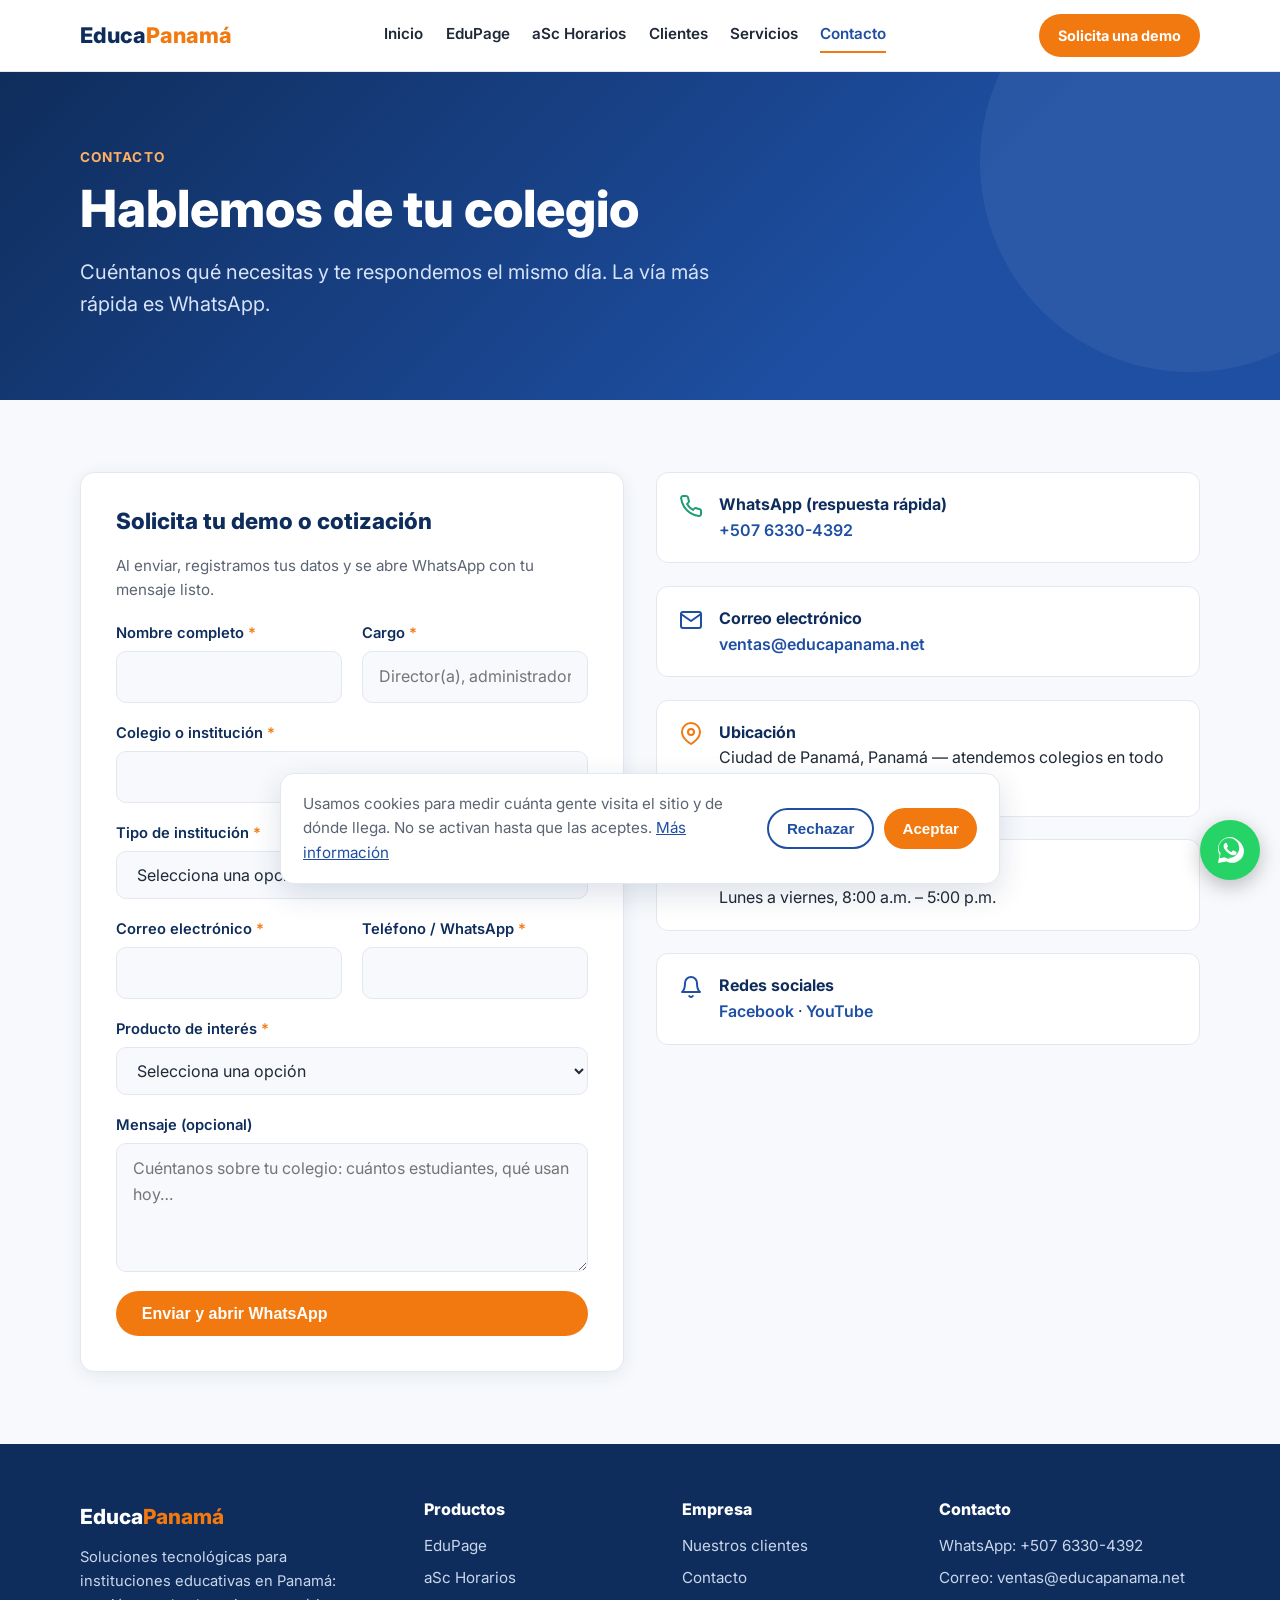
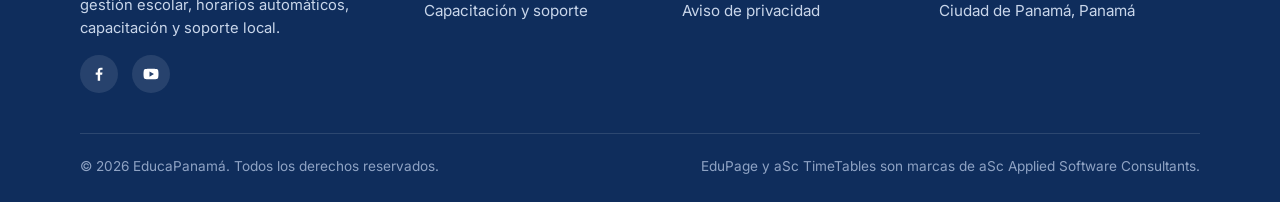
<file: contacto.html>
<!DOCTYPE html>
<html lang="es">
<head>
  <meta charset="UTF-8">
  <meta name="viewport" content="width=device-width, initial-scale=1.0">
  <title>Contacto — Solicita tu demo o cotización | EducaPanamá</title>
  <meta name="description" content="Contacta a EducaPanamá: solicita una demo de EduPage o cotiza aSc Horarios. WhatsApp +507 6330-4392. Atención local en Panamá.">
  <meta property="og:title" content="Contacto — EducaPanamá">
  <meta property="og:description" content="Solicita una demo o cotización para tu colegio. WhatsApp +507 6330-4392.">
  <meta property="og:type" content="website">
  <meta property="og:url" content="https://educapanama.net/contacto">
  <link rel="canonical" href="https://educapanama.net/contacto">
  <meta property="og:locale" content="es_PA">
  <meta property="og:image" content="https://educapanama.net/assets/og-educapanama.png">
  <link rel="preconnect" href="https://fonts.googleapis.com">
  <link rel="preconnect" href="https://fonts.gstatic.com" crossorigin>
  <link href="https://fonts.googleapis.com/css2?family=Inter:wght@400;600;700;800&display=swap" rel="stylesheet">
  <link rel="stylesheet" href="assets/css/styles.css">
  <!-- Consentimiento de cookies: decide si se carga Google Tag Manager. Ver assets/js/cookies.js -->
  <script src="assets/js/cookies.js"></script>
</head>
<body>

<header class="site-header">
  <div class="container nav-wrap">
    <a class="brand" href="/">Educa<span>Panamá</span></a>
    <nav class="main-nav" aria-label="Navegación principal">
      <a href="/">Inicio</a>
      <a href="edupage">EduPage</a>
      <a href="asc-horarios">aSc Horarios</a>
      <a href="clientes">Clientes</a>
      <a href="servicios">Servicios</a>
      <a href="contacto" class="activo">Contacto</a>
    </nav>
    <a class="btn btn-primario nav-cta" href="https://wa.me/50763304392?text=Hola,%20quiero%20solicitar%20una%20demostraci%C3%B3n%20de%20sus%20soluciones%20para%20mi%20colegio.">Solicita una demo</a>
    <button class="nav-toggle" aria-label="Abrir menú" aria-expanded="false">
      <svg viewBox="0 0 24 24" fill="none" stroke="currentColor" stroke-width="2" stroke-linecap="round" aria-hidden="true"><path d="M4 6h16M4 12h16M4 18h16"/></svg>
    </button>
  </div>
</header>

<!-- HERO -->
<section class="hero">
  <div class="container">
    <span class="kicker" style="color:#ffb163">Contacto</span>
    <h1>Hablemos de tu colegio</h1>
    <p class="subtitulo">Cuéntanos qué necesitas y te respondemos el mismo día. La vía más rápida es WhatsApp.</p>
  </div>
</section>

<!-- FORMULARIO + DATOS -->
<section class="seccion">
  <div class="container">
    <div class="grid-2">
      <form class="form-contacto" id="form-contacto" data-origen="contacto"
            action="https://mkt.educapanama.net/form/submit?formId=2" method="post"
            enctype="multipart/form-data" target="mautic-iframe">
        <h2 style="font-size:1.4rem">Solicita tu demo o cotización</h2>
        <p style="color:var(--texto-suave); font-size:0.95rem">Al enviar, registramos tus datos y se abre WhatsApp con tu mensaje listo.</p>
        <div class="form-fila">
          <div class="campo">
            <label for="nombre">Nombre completo <span class="req">*</span></label>
            <input type="text" id="nombre" name="mauticform[nombre]" required autocomplete="name">
          </div>
          <div class="campo">
            <label for="cargo">Cargo <span class="req">*</span></label>
            <input type="text" id="cargo" name="mauticform[cargo]" placeholder="Director(a), administrador(a)…" required>
          </div>
        </div>
        <div class="campo">
          <label for="colegio">Colegio o institución <span class="req">*</span></label>
          <input type="text" id="colegio" name="mauticform[institucion]" required autocomplete="organization">
        </div>
        <div class="campo">
          <label for="tipo">Tipo de institución <span class="req">*</span></label>
          <select id="tipo" name="mauticform[tipo_de_institucion]" required>
            <option value="">Selecciona una opción</option>
            <option value="universidad">Universidad</option>
            <option value="instituto_tecnico">Instituto Técnico</option>
            <option value="colegio">Colegio</option>
            <option value="otro">Otro</option>
          </select>
        </div>
        <div class="form-fila">
          <div class="campo">
            <label for="email">Correo electrónico <span class="req">*</span></label>
            <input type="email" id="email" name="mauticform[email]" required autocomplete="email">
          </div>
          <div class="campo">
            <label for="telefono">Teléfono / WhatsApp <span class="req">*</span></label>
            <input type="tel" id="telefono" name="mauticform[telefono__whatsapp]" required autocomplete="tel">
          </div>
        </div>
        <div class="campo">
          <label for="producto">Producto de interés <span class="req">*</span></label>
          <select id="producto" name="mauticform[producto_de_interes]" required>
            <option value="">Selecciona una opción</option>
            <option value="EduPage (gestión escolar)">EduPage (gestión escolar)</option>
            <option value="aSc Horarios">aSc Horarios</option>
            <option value="EduPage + aSc Horarios">EduPage + aSc Horarios</option>
            <option value="Capacitación / videoconferencias">Capacitación / videoconferencias</option>
          </select>
        </div>
        <div class="campo">
          <label for="mensaje">Mensaje (opcional)</label>
          <textarea id="mensaje" name="mauticform[mensaje]" rows="4" placeholder="Cuéntanos sobre tu colegio: cuántos estudiantes, qué usan hoy…"></textarea>
        </div>
        <button type="submit" class="btn btn-primario">Enviar y abrir WhatsApp</button>
        <!-- Campos internos de Mautic -->
        <input type="hidden" name="mauticform[formId]" value="2">
        <input type="hidden" name="mauticform[formName]" value="educapanamanet">
        <input type="hidden" name="mauticform[return]" value="">
        <input type="hidden" name="mauticform[submit]" value="1">
      </form>
      <!-- Ventana oculta: recibe la respuesta de Mautic sin sacar al visitante de la página -->
      <iframe name="mautic-iframe" title="Registro" style="display:none" aria-hidden="true"></iframe>

      <div class="datos-contacto">
        <div class="dato-contacto">
          <svg viewBox="0 0 24 24" fill="none" stroke="#1d9e6f" stroke-width="2" stroke-linecap="round" stroke-linejoin="round" aria-hidden="true"><path d="M22 16.92v3a2 2 0 0 1-2.18 2 19.79 19.79 0 0 1-8.63-3.07 19.5 19.5 0 0 1-6-6 19.79 19.79 0 0 1-3.07-8.67A2 2 0 0 1 4.11 2h3a2 2 0 0 1 2 1.72c.13.96.36 1.9.7 2.81a2 2 0 0 1-.45 2.11L8.09 9.91a16 16 0 0 0 6 6l1.27-1.27a2 2 0 0 1 2.11-.45c.91.34 1.85.57 2.81.7A2 2 0 0 1 22 16.92z"/></svg>
          <div>
            <strong>WhatsApp (respuesta rápida)</strong>
            <a href="https://wa.me/50763304392?text=Hola,%20quiero%20m%C3%A1s%20informaci%C3%B3n%20sobre%20sus%20soluciones%20educativas.">+507 6330-4392</a>
          </div>
        </div>
        <div class="dato-contacto">
          <svg viewBox="0 0 24 24" fill="none" stroke="#1e4fa3" stroke-width="2" stroke-linecap="round" stroke-linejoin="round" aria-hidden="true"><path d="M4 4h16c1.1 0 2 .9 2 2v12c0 1.1-.9 2-2 2H4c-1.1 0-2-.9-2-2V6c0-1.1.9-2 2-2z"/><polyline points="22,6 12,13 2,6"/></svg>
          <div>
            <strong>Correo electrónico</strong>
            <a href="mailto:ventas@educapanama.net">ventas@educapanama.net</a>
          </div>
        </div>
        <div class="dato-contacto">
          <svg viewBox="0 0 24 24" fill="none" stroke="#f2790f" stroke-width="2" stroke-linecap="round" stroke-linejoin="round" aria-hidden="true"><path d="M21 10c0 7-9 12-9 12s-9-5-9-12a9 9 0 0 1 18 0z"/><circle cx="12" cy="10" r="3"/></svg>
          <div>
            <strong>Ubicación</strong>
            Ciudad de Panamá, Panamá — atendemos colegios en todo el país
          </div>
        </div>
        <div class="dato-contacto">
          <svg viewBox="0 0 24 24" fill="none" stroke="#1e4fa3" stroke-width="2" stroke-linecap="round" stroke-linejoin="round" aria-hidden="true"><circle cx="12" cy="12" r="10"/><polyline points="12 6 12 12 16 14"/></svg>
          <div>
            <strong>Horario de atención</strong>
            Lunes a viernes, 8:00 a.m. – 5:00 p.m.
          </div>
        </div>
        <div class="dato-contacto">
          <svg viewBox="0 0 24 24" fill="none" stroke="#1e4fa3" stroke-width="2" stroke-linecap="round" stroke-linejoin="round" aria-hidden="true"><path d="M18 8a6 6 0 0 0-12 0c0 7-3 9-3 9h18s-3-2-3-9"/><path d="M13.73 21a2 2 0 0 1-3.46 0"/></svg>
          <div>
            <strong>Redes sociales</strong>
            <a href="https://www.facebook.com/profile.php?id=100027925161652">Facebook</a> · <a href="https://www.youtube.com/@edupagepanama4382">YouTube</a>
          </div>
        </div>
      </div>
    </div>
  </div>
</section>

<footer class="site-footer">
  <div class="container">
    <div class="footer-grid">
      <div class="footer-brand">
        <a class="brand" href="/">Educa<span>Panamá</span></a>
        <p>Soluciones tecnológicas para instituciones educativas en Panamá: gestión escolar, horarios automáticos, capacitación y soporte local.</p>
        <div class="redes">
          <a href="https://www.facebook.com/profile.php?id=100027925161652" aria-label="Facebook"><svg viewBox="0 0 24 24" aria-hidden="true"><path d="M13.5 21v-8h2.7l.4-3.1h-3.1V7.9c0-.9.3-1.5 1.6-1.5h1.6V3.6c-.3 0-1.3-.1-2.4-.1-2.4 0-4 1.4-4 4.1v2.3H7.6V13h2.7v8h3.2z"/></svg></a>
          <a href="https://www.youtube.com/@edupagepanama4382" aria-label="YouTube"><svg viewBox="0 0 24 24" aria-hidden="true"><path d="M21.6 7.2a2.5 2.5 0 0 0-1.8-1.8C18.2 5 12 5 12 5s-6.2 0-7.8.4A2.5 2.5 0 0 0 2.4 7.2 26 26 0 0 0 2 12a26 26 0 0 0 .4 4.8 2.5 2.5 0 0 0 1.8 1.8c1.6.4 7.8.4 7.8.4s6.2 0 7.8-.4a2.5 2.5 0 0 0 1.8-1.8A26 26 0 0 0 22 12a26 26 0 0 0-.4-4.8zM10 15.5v-7l6 3.5-6 3.5z"/></svg></a>
        </div>
      </div>
      <div>
        <h4>Productos</h4>
        <ul>
          <li><a href="edupage">EduPage</a></li>
          <li><a href="asc-horarios">aSc Horarios</a></li>
          <li><a href="servicios">Capacitación y soporte</a></li>
        </ul>
      </div>
      <div>
        <h4>Empresa</h4>
        <ul>
          <li><a href="clientes">Nuestros clientes</a></li>
          <li><a href="contacto">Contacto</a></li>
          <li><a href="privacidad">Aviso de privacidad</a></li>
        </ul>
      </div>
      <div>
        <h4>Contacto</h4>
        <ul>
          <li>WhatsApp: <a href="https://wa.me/50763304392">+507 6330-4392</a></li>
          <li>Correo: <a href="mailto:ventas@educapanama.net">ventas@educapanama.net</a></li>
          <li>Ciudad de Panamá, Panamá</li>
        </ul>
      </div>
    </div>
    <div class="footer-legal">
      <span>© <span id="anio-actual">2026</span> EducaPanamá. Todos los derechos reservados.</span>
      <span>EduPage y aSc TimeTables son marcas de aSc Applied Software Consultants.</span>
    </div>
  </div>
</footer>

<a class="whatsapp-flotante" href="https://wa.me/50763304392?text=Hola,%20quiero%20m%C3%A1s%20informaci%C3%B3n%20sobre%20sus%20soluciones%20educativas." aria-label="Escríbenos por WhatsApp">
  <svg viewBox="0 0 32 32" aria-hidden="true"><path d="M16 3C9.4 3 4 8.3 4 14.9c0 2.1.6 4.1 1.6 5.9L4 29l8.4-1.6c1.7.9 3.6 1.4 5.6 1.4 6.6 0 12-5.3 12-11.9S22.6 3 16 3zm0 21.8c-1.8 0-3.5-.5-5-1.3l-.4-.2-5 1 1-4.8-.3-.4a9.6 9.6 0 0 1-1.5-5.2c0-5.4 4.6-9.9 10.2-9.9s10.2 4.4 10.2 9.9-4.6 9.9-10.2 9.9zm5.6-7.4c-.3-.2-1.8-.9-2.1-1s-.5-.2-.7.2-.8 1-1 1.2-.4.2-.7.1a8.3 8.3 0 0 1-2.5-1.5 9.2 9.2 0 0 1-1.7-2.1c-.2-.3 0-.5.1-.6l.5-.6c.2-.2.2-.3.3-.6s0-.4 0-.6l-.9-2.3c-.2-.6-.5-.5-.7-.5h-.6c-.2 0-.6.1-.9.4-.3.3-1.1 1.1-1.1 2.7s1.2 3.1 1.3 3.3c.2.2 2.3 3.5 5.5 4.9.8.3 1.4.5 1.8.7.8.2 1.5.2 2.1.1.6-.1 1.8-.7 2.1-1.5.3-.7.3-1.3.2-1.5s-.3-.2-.6-.4z"/></svg>
</a>

<script src="assets/js/main.js"></script>
</body>
</html>
</file>
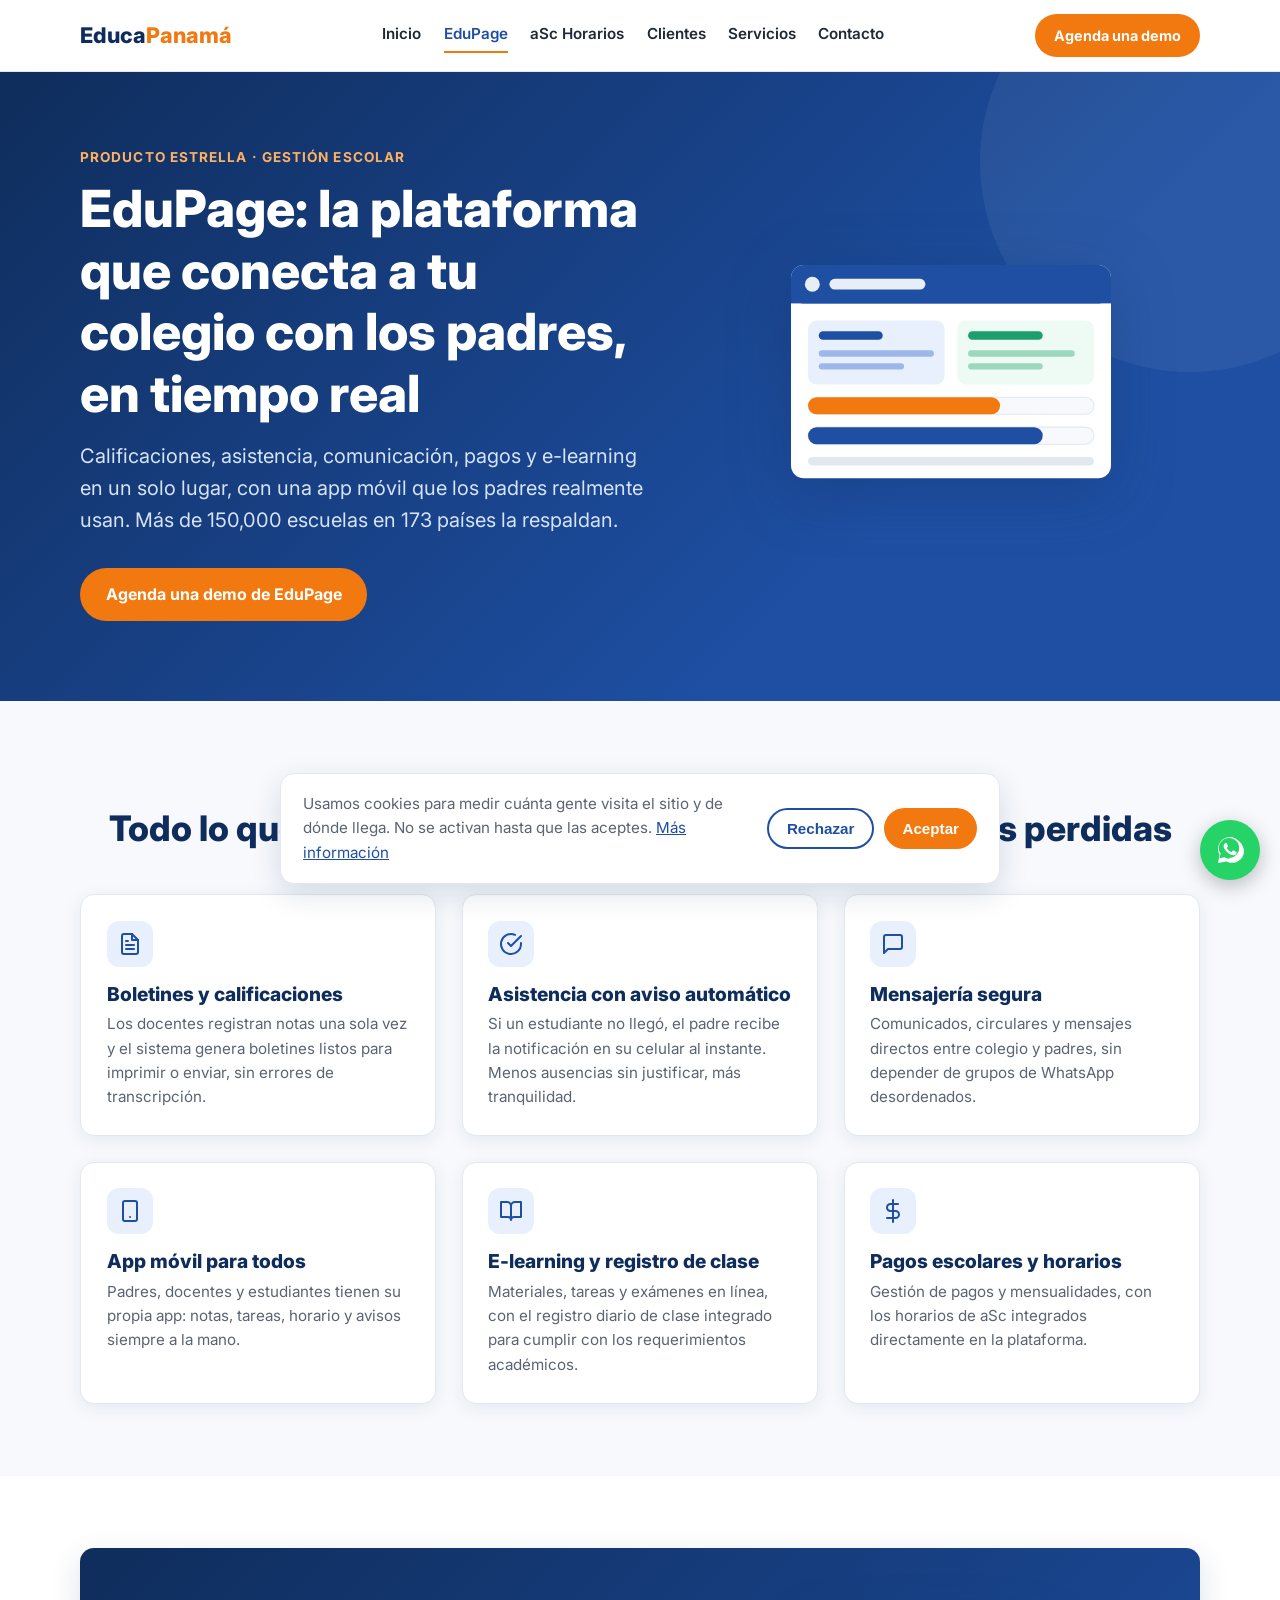
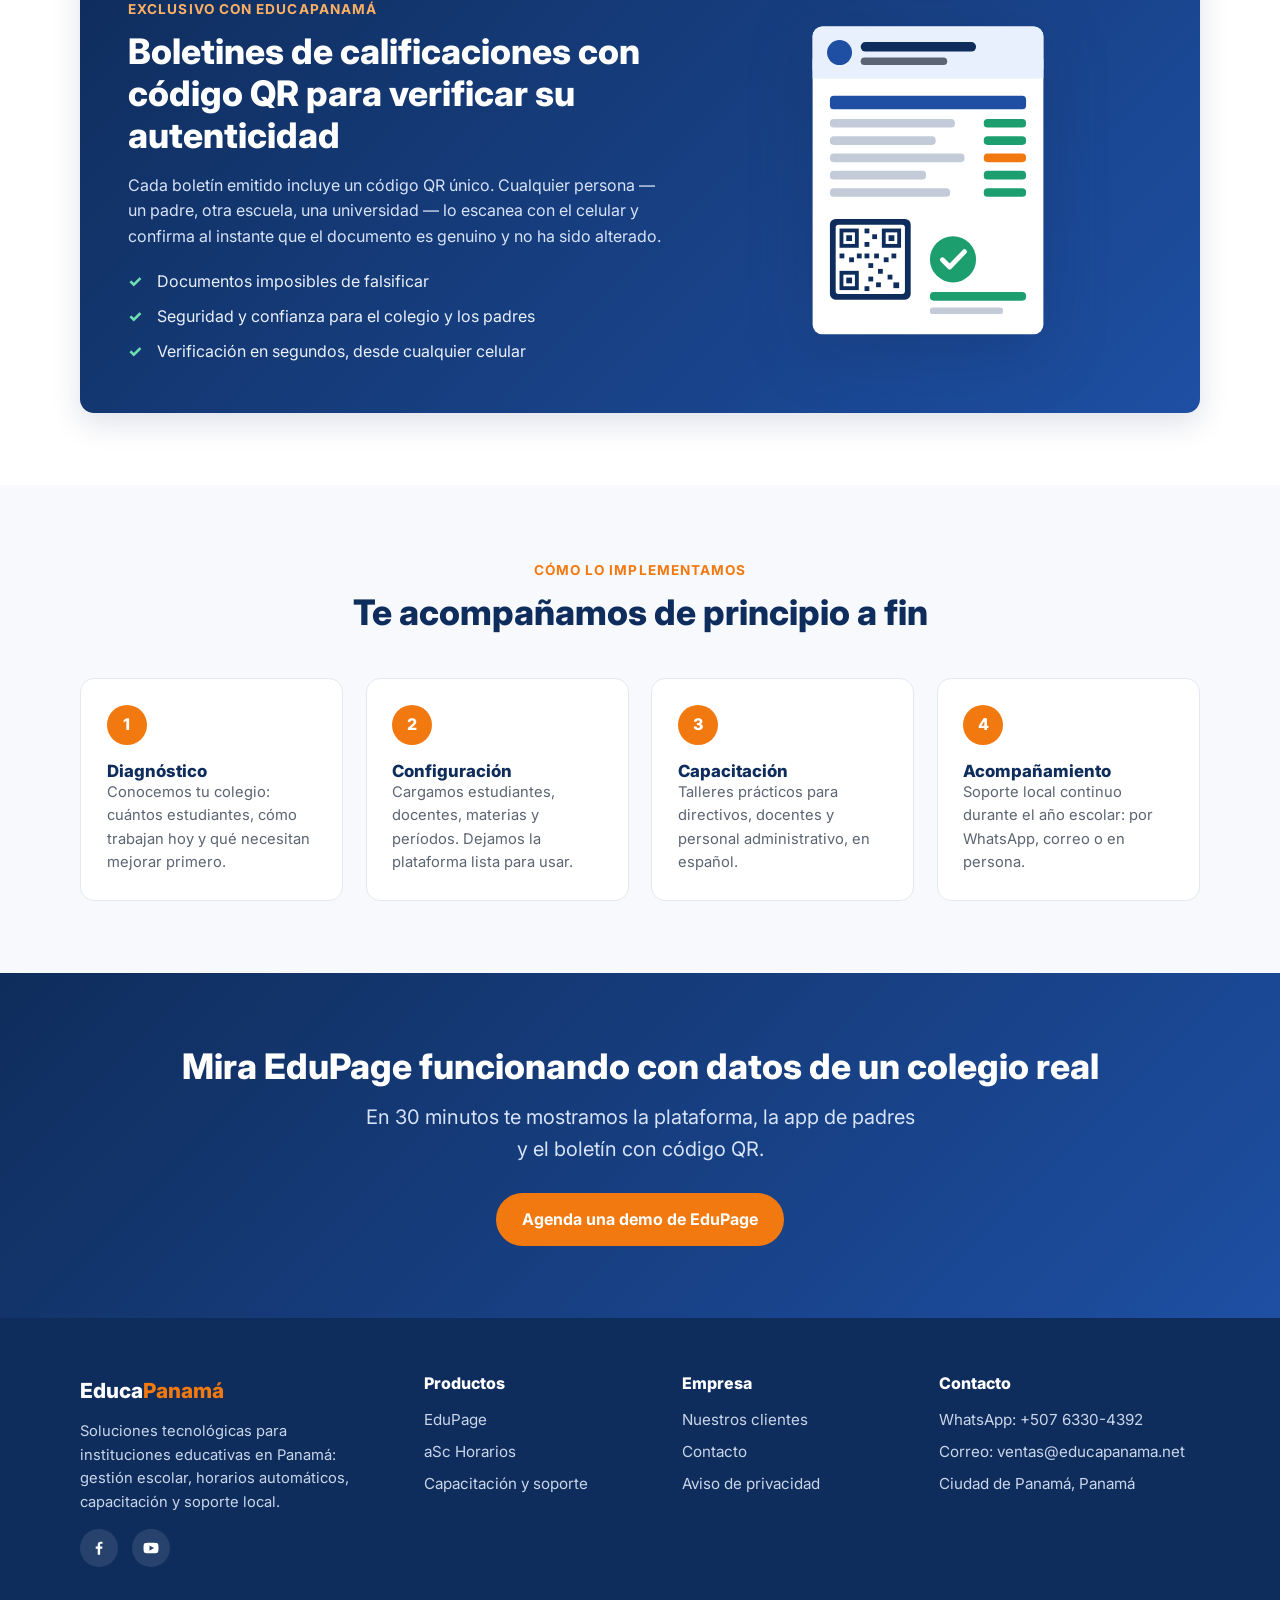
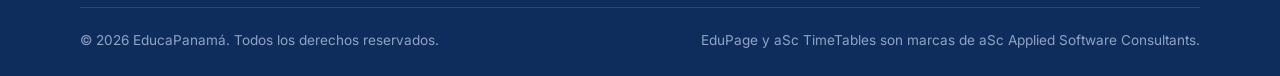
<file: edupage.html>
<!DOCTYPE html>
<html lang="es">
<head>
  <meta charset="UTF-8">
  <meta name="viewport" content="width=device-width, initial-scale=1.0">
  <title>EduPage Panamá — Plataforma de gestión escolar con boletines QR verificables</title>
  <meta name="description" content="EduPage en Panamá: boletines con código QR, asistencia con avisos a padres, mensajería, app móvil y e-learning. Implementación y capacitación local con EducaPanamá.">
  <meta property="og:title" content="EduPage: la plataforma que conecta a tu colegio con los padres">
  <meta property="og:description" content="Boletines con código QR verificable, asistencia en tiempo real y app móvil. Con soporte local en Panamá.">
  <meta property="og:type" content="website">
  <meta property="og:url" content="https://educapanama.net/edupage">
  <link rel="canonical" href="https://educapanama.net/edupage">
  <meta property="og:locale" content="es_PA">
  <meta property="og:image" content="https://educapanama.net/assets/og-educapanama.png">
  <link rel="preconnect" href="https://fonts.googleapis.com">
  <link rel="preconnect" href="https://fonts.gstatic.com" crossorigin>
  <link href="https://fonts.googleapis.com/css2?family=Inter:wght@400;600;700;800&display=swap" rel="stylesheet">
  <link rel="stylesheet" href="assets/css/styles.css">
  <!-- Consentimiento de cookies: decide si se carga Google Tag Manager. Ver assets/js/cookies.js -->
  <script src="assets/js/cookies.js"></script>
</head>
<body>

<header class="site-header">
  <div class="container nav-wrap">
    <a class="brand" href="/">Educa<span>Panamá</span></a>
    <nav class="main-nav" aria-label="Navegación principal">
      <a href="/">Inicio</a>
      <a href="edupage" class="activo">EduPage</a>
      <a href="asc-horarios">aSc Horarios</a>
      <a href="clientes">Clientes</a>
      <a href="servicios">Servicios</a>
      <a href="contacto">Contacto</a>
    </nav>
    <a class="btn btn-primario nav-cta" href="https://wa.me/50763304392?text=Hola,%20quiero%20agendar%20una%20demo%20de%20EduPage%20para%20mi%20colegio.">Agenda una demo</a>
    <button class="nav-toggle" aria-label="Abrir menú" aria-expanded="false">
      <svg viewBox="0 0 24 24" fill="none" stroke="currentColor" stroke-width="2" stroke-linecap="round" aria-hidden="true"><path d="M4 6h16M4 12h16M4 18h16"/></svg>
    </button>
  </div>
</header>

<!-- HERO -->
<section class="hero">
  <div class="container hero-grid">
    <div>
      <span class="kicker" style="color:#ffb163">Producto estrella · Gestión escolar</span>
      <h1>EduPage: la plataforma que conecta a tu colegio con los padres, en tiempo real</h1>
      <p class="subtitulo">Calificaciones, asistencia, comunicación, pagos y e-learning en un solo lugar, con una app móvil que los padres realmente usan. Más de 150,000 escuelas en 173 países la respaldan.</p>
      <div class="hero-acciones">
        <a class="btn btn-primario" href="https://wa.me/50763304392?text=Hola,%20quiero%20agendar%20una%20demo%20de%20EduPage%20para%20mi%20colegio.">Agenda una demo de EduPage</a>
      </div>
    </div>
    <div class="hero-visual">
      <svg class="mockup-sombra" viewBox="0 0 300 220" width="320" role="img" aria-label="Panel de EduPage con calificaciones y asistencia">
        <rect x="0" y="0" width="300" height="200" rx="12" fill="#ffffff"/>
        <rect x="0" y="0" width="300" height="36" rx="12" fill="#1e4fa3"/>
        <rect x="0" y="24" width="300" height="12" fill="#1e4fa3"/>
        <circle cx="20" cy="18" r="7" fill="#ffffff" opacity="0.9"/>
        <rect x="36" y="13" width="90" height="10" rx="5" fill="#ffffff" opacity="0.9"/>
        <rect x="16" y="52" width="128" height="60" rx="8" fill="#e8f0fe"/>
        <rect x="26" y="62" width="60" height="8" rx="4" fill="#1e4fa3"/>
        <rect x="26" y="80" width="108" height="6" rx="3" fill="#9db8e8"/>
        <rect x="26" y="92" width="80" height="6" rx="3" fill="#9db8e8"/>
        <rect x="156" y="52" width="128" height="60" rx="8" fill="#eefaf4"/>
        <rect x="166" y="62" width="70" height="8" rx="4" fill="#1d9e6f"/>
        <rect x="166" y="80" width="100" height="6" rx="3" fill="#9bd8bd"/>
        <rect x="166" y="92" width="70" height="6" rx="3" fill="#9bd8bd"/>
        <rect x="16" y="124" width="268" height="16" rx="8" fill="#f7f9fc" stroke="#e3e8f0"/>
        <rect x="16" y="124" width="180" height="16" rx="8" fill="#f2790f"/>
        <rect x="16" y="152" width="268" height="16" rx="8" fill="#f7f9fc" stroke="#e3e8f0"/>
        <rect x="16" y="152" width="220" height="16" rx="8" fill="#1e4fa3"/>
        <rect x="16" y="180" width="268" height="8" rx="4" fill="#e3e8f0"/>
      </svg>
    </div>
  </div>
</section>

<!-- FUNCIONALIDADES COMO BENEFICIOS -->
<section class="seccion">
  <div class="container">
    <div class="encabezado-seccion centrado">
      <span class="kicker">Beneficios</span>
      <h2>Todo lo que tu colegio necesita, sin papeles ni llamadas perdidas</h2>
    </div>
    <div class="grid-3">
      <div class="feature">
        <div class="icono"><svg viewBox="0 0 24 24" fill="none" stroke="#1e4fa3" stroke-width="2" stroke-linecap="round" stroke-linejoin="round" aria-hidden="true"><path d="M14 2H6a2 2 0 0 0-2 2v16a2 2 0 0 0 2 2h12a2 2 0 0 0 2-2V8z"/><path d="M14 2v6h6M16 13H8M16 17H8M10 9H8"/></svg></div>
        <h3>Boletines y calificaciones</h3>
        <p>Los docentes registran notas una sola vez y el sistema genera boletines listos para imprimir o enviar, sin errores de transcripción.</p>
      </div>
      <div class="feature">
        <div class="icono"><svg viewBox="0 0 24 24" fill="none" stroke="#1e4fa3" stroke-width="2" stroke-linecap="round" stroke-linejoin="round" aria-hidden="true"><path d="M22 11.08V12a10 10 0 1 1-5.93-9.14"/><path d="M22 4 12 14.01l-3-3"/></svg></div>
        <h3>Asistencia con aviso automático</h3>
        <p>Si un estudiante no llegó, el padre recibe la notificación en su celular al instante. Menos ausencias sin justificar, más tranquilidad.</p>
      </div>
      <div class="feature">
        <div class="icono"><svg viewBox="0 0 24 24" fill="none" stroke="#1e4fa3" stroke-width="2" stroke-linecap="round" stroke-linejoin="round" aria-hidden="true"><path d="M21 15a2 2 0 0 1-2 2H7l-4 4V5a2 2 0 0 1 2-2h14a2 2 0 0 1 2 2z"/></svg></div>
        <h3>Mensajería segura</h3>
        <p>Comunicados, circulares y mensajes directos entre colegio y padres, sin depender de grupos de WhatsApp desordenados.</p>
      </div>
      <div class="feature">
        <div class="icono"><svg viewBox="0 0 24 24" fill="none" stroke="#1e4fa3" stroke-width="2" stroke-linecap="round" stroke-linejoin="round" aria-hidden="true"><rect x="5" y="2" width="14" height="20" rx="2"/><path d="M12 18h.01"/></svg></div>
        <h3>App móvil para todos</h3>
        <p>Padres, docentes y estudiantes tienen su propia app: notas, tareas, horario y avisos siempre a la mano.</p>
      </div>
      <div class="feature">
        <div class="icono"><svg viewBox="0 0 24 24" fill="none" stroke="#1e4fa3" stroke-width="2" stroke-linecap="round" stroke-linejoin="round" aria-hidden="true"><path d="M2 3h6a4 4 0 0 1 4 4v14a3 3 0 0 0-3-3H2zM22 3h-6a4 4 0 0 0-4 4v14a3 3 0 0 1 3-3h7z"/></svg></div>
        <h3>E-learning y registro de clase</h3>
        <p>Materiales, tareas y exámenes en línea, con el registro diario de clase integrado para cumplir con los requerimientos académicos.</p>
      </div>
      <div class="feature">
        <div class="icono"><svg viewBox="0 0 24 24" fill="none" stroke="#1e4fa3" stroke-width="2" stroke-linecap="round" stroke-linejoin="round" aria-hidden="true"><line x1="12" y1="1" x2="12" y2="23"/><path d="M17 5H9.5a3.5 3.5 0 0 0 0 7h5a3.5 3.5 0 0 1 0 7H6"/></svg></div>
        <h3>Pagos escolares y horarios</h3>
        <p>Gestión de pagos y mensualidades, con los horarios de aSc integrados directamente en la plataforma.</p>
      </div>
    </div>
  </div>
</section>

<!-- DIFERENCIADOR: BOLETÍN CON QR -->
<section class="seccion seccion-alt">
  <div class="container">
    <div class="diferenciador">
      <div>
        <span class="kicker">Exclusivo con EducaPanamá</span>
        <h2>Boletines de calificaciones con código QR para verificar su autenticidad</h2>
        <p>Cada boletín emitido incluye un código QR único. Cualquier persona — un padre, otra escuela, una universidad — lo escanea con el celular y confirma al instante que el documento es genuino y no ha sido alterado.</p>
        <ul>
          <li>Documentos imposibles de falsificar</li>
          <li>Seguridad y confianza para el colegio y los padres</li>
          <li>Verificación en segundos, desde cualquier celular</li>
        </ul>
      </div>
      <div class="diferenciador-visual">
        <!-- Mockup: boletín con código QR y sello de verificación -->
        <svg class="mockup-sombra" viewBox="0 0 260 340" width="250" role="img" aria-label="Boletín de calificaciones con código QR verificado">
          <rect x="10" y="10" width="240" height="320" rx="10" fill="#ffffff"/>
          <rect x="10" y="10" width="240" height="54" rx="10" fill="#e8f0fe"/>
          <rect x="10" y="44" width="240" height="20" fill="#e8f0fe"/>
          <circle cx="38" cy="37" r="13" fill="#1e4fa3"/>
          <rect x="60" y="26" width="120" height="10" rx="5" fill="#0f2d5c"/>
          <rect x="60" y="42" width="90" height="8" rx="4" fill="#5b6472"/>
          <rect x="28" y="82" width="204" height="14" rx="4" fill="#1e4fa3"/>
          <g fill="#c3cbd8">
            <rect x="28" y="106" width="130" height="9" rx="4"/><rect x="188" y="106" width="44" height="9" rx="4" fill="#1d9e6f"/>
            <rect x="28" y="124" width="110" height="9" rx="4"/><rect x="188" y="124" width="44" height="9" rx="4" fill="#1d9e6f"/>
            <rect x="28" y="142" width="140" height="9" rx="4"/><rect x="188" y="142" width="44" height="9" rx="4" fill="#f2790f"/>
            <rect x="28" y="160" width="100" height="9" rx="4"/><rect x="188" y="160" width="44" height="9" rx="4" fill="#1d9e6f"/>
            <rect x="28" y="178" width="125" height="9" rx="4"/><rect x="188" y="178" width="44" height="9" rx="4" fill="#1d9e6f"/>
          </g>
          <!-- Código QR estilizado -->
          <g transform="translate(28, 210)">
            <rect x="0" y="0" width="84" height="84" rx="6" fill="#0f2d5c"/>
            <rect x="6" y="6" width="72" height="72" rx="3" fill="#ffffff"/>
            <g fill="#0f2d5c">
              <rect x="10" y="10" width="20" height="20"/><rect x="14" y="14" width="12" height="12" fill="#ffffff"/><rect x="17" y="17" width="6" height="6"/>
              <rect x="54" y="10" width="20" height="20"/><rect x="58" y="14" width="12" height="12" fill="#ffffff"/><rect x="61" y="17" width="6" height="6"/>
              <rect x="10" y="54" width="20" height="20"/><rect x="14" y="58" width="12" height="12" fill="#ffffff"/><rect x="17" y="61" width="6" height="6"/>
              <rect x="36" y="10" width="5" height="5"/><rect x="44" y="16" width="5" height="5"/><rect x="36" y="24" width="5" height="5"/>
              <rect x="36" y="36" width="5" height="5"/><rect x="46" y="36" width="5" height="5"/><rect x="56" y="40" width="5" height="5"/>
              <rect x="10" y="36" width="5" height="5"/><rect x="20" y="40" width="5" height="5"/><rect x="28" y="36" width="5" height="5"/>
              <rect x="64" y="36" width="5" height="5"/><rect x="40" y="46" width="5" height="5"/><rect x="50" y="52" width="5" height="5"/>
              <rect x="60" y="58" width="5" height="5"/><rect x="40" y="60" width="5" height="5"/><rect x="48" y="66" width="5" height="5"/>
              <rect x="66" y="66" width="6" height="6"/><rect x="36" y="70" width="5" height="5"/>
            </g>
          </g>
          <!-- Sello verificado -->
          <g transform="translate(132, 228)">
            <circle cx="24" cy="24" r="24" fill="#1d9e6f"/>
            <path d="M13 24.5l7.5 7.5L36 16" stroke="#ffffff" stroke-width="5" fill="none" stroke-linecap="round" stroke-linejoin="round"/>
          </g>
          <rect x="132" y="286" width="100" height="9" rx="4" fill="#1d9e6f"/>
          <rect x="132" y="302" width="76" height="7" rx="3" fill="#c3cbd8"/>
        </svg>
      </div>
    </div>
  </div>
</section>

<!-- CÓMO LO IMPLEMENTAMOS -->
<section class="seccion">
  <div class="container">
    <div class="encabezado-seccion centrado">
      <span class="kicker">Cómo lo implementamos</span>
      <h2>Te acompañamos de principio a fin</h2>
    </div>
    <div class="pasos">
      <div class="paso">
        <div class="paso-num">1</div>
        <h3>Diagnóstico</h3>
        <p>Conocemos tu colegio: cuántos estudiantes, cómo trabajan hoy y qué necesitan mejorar primero.</p>
      </div>
      <div class="paso">
        <div class="paso-num">2</div>
        <h3>Configuración</h3>
        <p>Cargamos estudiantes, docentes, materias y períodos. Dejamos la plataforma lista para usar.</p>
      </div>
      <div class="paso">
        <div class="paso-num">3</div>
        <h3>Capacitación</h3>
        <p>Talleres prácticos para directivos, docentes y personal administrativo, en español.</p>
      </div>
      <div class="paso">
        <div class="paso-num">4</div>
        <h3>Acompañamiento</h3>
        <p>Soporte local continuo durante el año escolar: por WhatsApp, correo o en persona.</p>
      </div>
    </div>
  </div>
</section>

<!-- CTA -->
<section class="seccion seccion-azul cta-final">
  <div class="container">
    <h2>Mira EduPage funcionando con datos de un colegio real</h2>
    <p class="subtitulo">En 30 minutos te mostramos la plataforma, la app de padres y el boletín con código QR.</p>
    <a class="btn btn-primario" href="https://wa.me/50763304392?text=Hola,%20quiero%20agendar%20una%20demo%20de%20EduPage%20para%20mi%20colegio.">Agenda una demo de EduPage</a>
  </div>
</section>

<footer class="site-footer">
  <div class="container">
    <div class="footer-grid">
      <div class="footer-brand">
        <a class="brand" href="/">Educa<span>Panamá</span></a>
        <p>Soluciones tecnológicas para instituciones educativas en Panamá: gestión escolar, horarios automáticos, capacitación y soporte local.</p>
        <div class="redes">
          <a href="https://www.facebook.com/profile.php?id=100027925161652" aria-label="Facebook"><svg viewBox="0 0 24 24" aria-hidden="true"><path d="M13.5 21v-8h2.7l.4-3.1h-3.1V7.9c0-.9.3-1.5 1.6-1.5h1.6V3.6c-.3 0-1.3-.1-2.4-.1-2.4 0-4 1.4-4 4.1v2.3H7.6V13h2.7v8h3.2z"/></svg></a>
          <a href="https://www.youtube.com/@edupagepanama4382" aria-label="YouTube"><svg viewBox="0 0 24 24" aria-hidden="true"><path d="M21.6 7.2a2.5 2.5 0 0 0-1.8-1.8C18.2 5 12 5 12 5s-6.2 0-7.8.4A2.5 2.5 0 0 0 2.4 7.2 26 26 0 0 0 2 12a26 26 0 0 0 .4 4.8 2.5 2.5 0 0 0 1.8 1.8c1.6.4 7.8.4 7.8.4s6.2 0 7.8-.4a2.5 2.5 0 0 0 1.8-1.8A26 26 0 0 0 22 12a26 26 0 0 0-.4-4.8zM10 15.5v-7l6 3.5-6 3.5z"/></svg></a>
        </div>
      </div>
      <div>
        <h4>Productos</h4>
        <ul>
          <li><a href="edupage">EduPage</a></li>
          <li><a href="asc-horarios">aSc Horarios</a></li>
          <li><a href="servicios">Capacitación y soporte</a></li>
        </ul>
      </div>
      <div>
        <h4>Empresa</h4>
        <ul>
          <li><a href="clientes">Nuestros clientes</a></li>
          <li><a href="contacto">Contacto</a></li>
          <li><a href="privacidad">Aviso de privacidad</a></li>
        </ul>
      </div>
      <div>
        <h4>Contacto</h4>
        <ul>
          <li>WhatsApp: <a href="https://wa.me/50763304392">+507 6330-4392</a></li>
          <li>Correo: <a href="mailto:ventas@educapanama.net">ventas@educapanama.net</a></li>
          <li>Ciudad de Panamá, Panamá</li>
        </ul>
      </div>
    </div>
    <div class="footer-legal">
      <span>© <span id="anio-actual">2026</span> EducaPanamá. Todos los derechos reservados.</span>
      <span>EduPage y aSc TimeTables son marcas de aSc Applied Software Consultants.</span>
    </div>
  </div>
</footer>

<a class="whatsapp-flotante" href="https://wa.me/50763304392?text=Hola,%20quiero%20agendar%20una%20demo%20de%20EduPage%20para%20mi%20colegio." aria-label="Escríbenos por WhatsApp">
  <svg viewBox="0 0 32 32" aria-hidden="true"><path d="M16 3C9.4 3 4 8.3 4 14.9c0 2.1.6 4.1 1.6 5.9L4 29l8.4-1.6c1.7.9 3.6 1.4 5.6 1.4 6.6 0 12-5.3 12-11.9S22.6 3 16 3zm0 21.8c-1.8 0-3.5-.5-5-1.3l-.4-.2-5 1 1-4.8-.3-.4a9.6 9.6 0 0 1-1.5-5.2c0-5.4 4.6-9.9 10.2-9.9s10.2 4.4 10.2 9.9-4.6 9.9-10.2 9.9zm5.6-7.4c-.3-.2-1.8-.9-2.1-1s-.5-.2-.7.2-.8 1-1 1.2-.4.2-.7.1a8.3 8.3 0 0 1-2.5-1.5 9.2 9.2 0 0 1-1.7-2.1c-.2-.3 0-.5.1-.6l.5-.6c.2-.2.2-.3.3-.6s0-.4 0-.6l-.9-2.3c-.2-.6-.5-.5-.7-.5h-.6c-.2 0-.6.1-.9.4-.3.3-1.1 1.1-1.1 2.7s1.2 3.1 1.3 3.3c.2.2 2.3 3.5 5.5 4.9.8.3 1.4.5 1.8.7.8.2 1.5.2 2.1.1.6-.1 1.8-.7 2.1-1.5.3-.7.3-1.3.2-1.5s-.3-.2-.6-.4z"/></svg>
</a>

<script src="assets/js/main.js"></script>
</body>
</html>
</file>
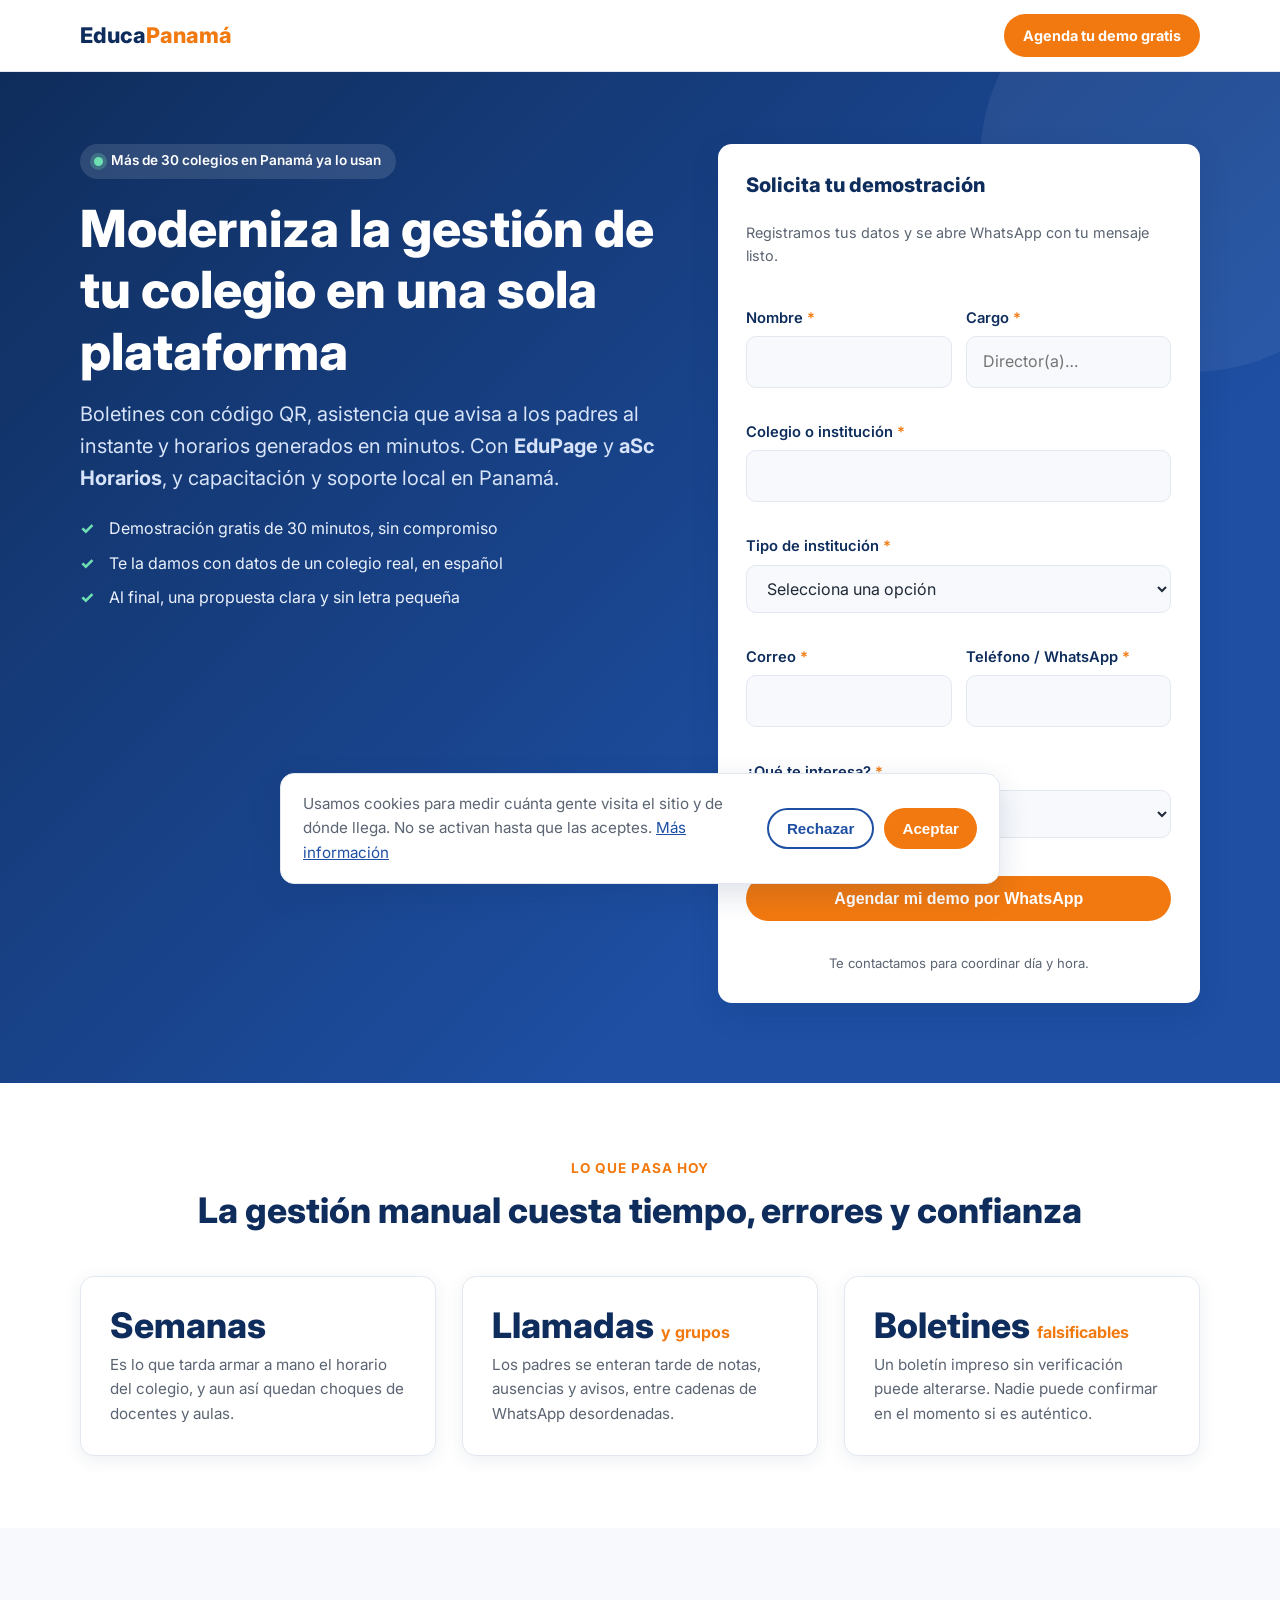
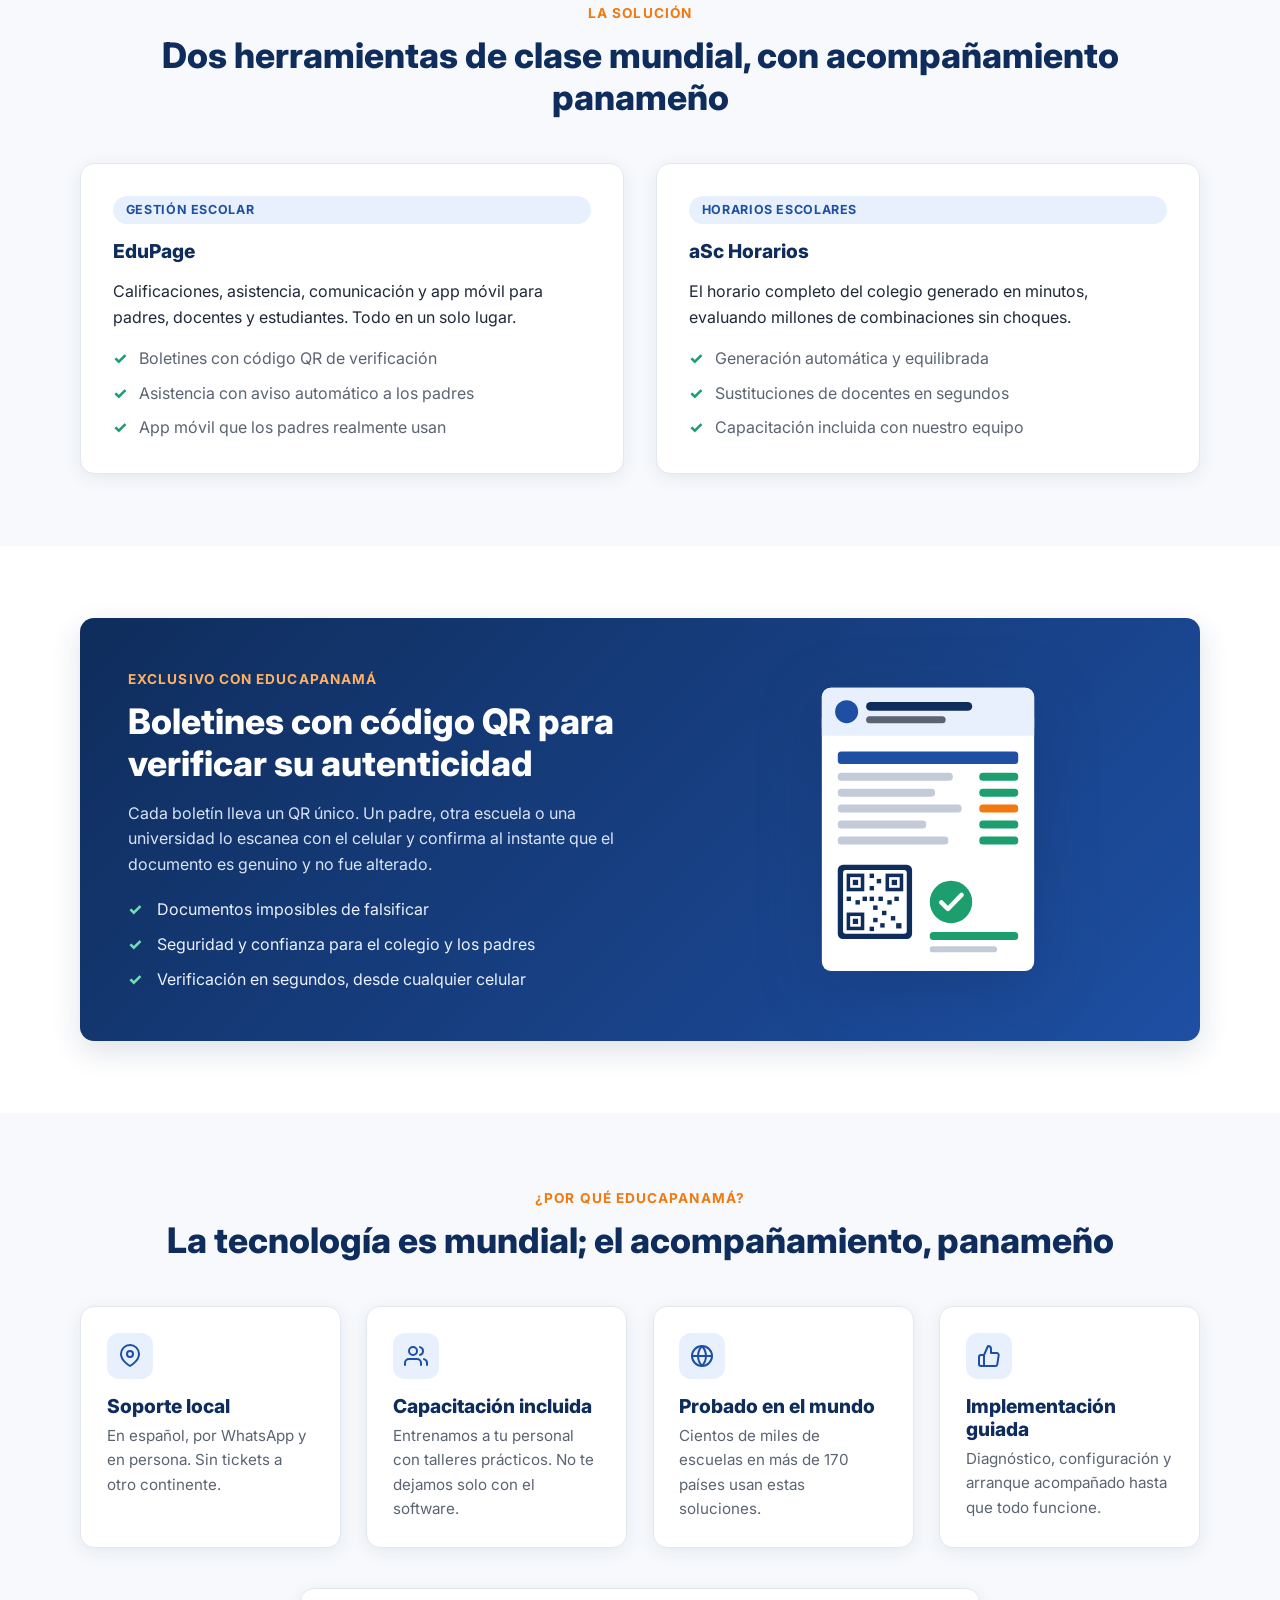
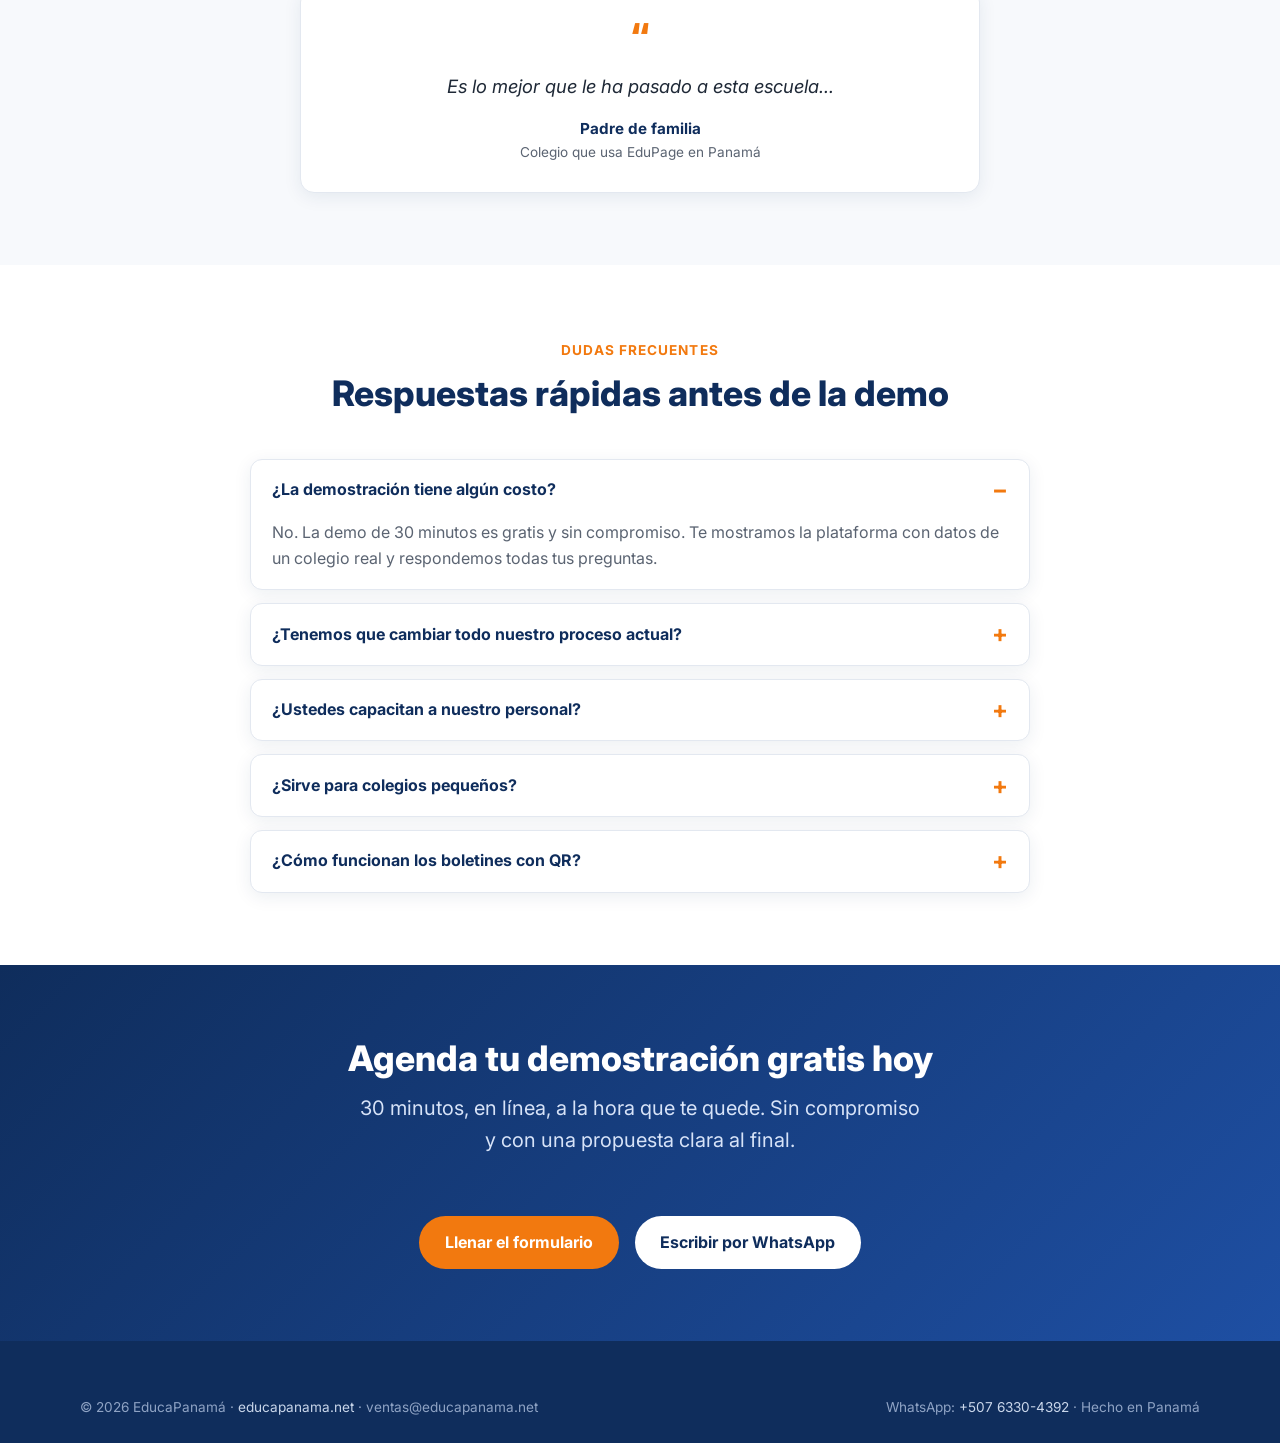
<file: landing-demo.html>
<!DOCTYPE html>
<html lang="es">
<head>
  <meta charset="UTF-8">
  <meta name="viewport" content="width=device-width, initial-scale=1.0">
  <title>Agenda una demo gratis — EduPage y aSc Horarios para tu colegio | EducaPanamá</title>
  <meta name="description" content="Moderniza tu colegio con EduPage y aSc Horarios: boletines con QR, asistencia en tiempo real y horarios automáticos. Agenda una demostración gratis de 30 minutos, con soporte local en Panamá.">
  <link rel="canonical" href="https://educapanama.net/landing-demo.html">
  <meta name="robots" content="index,follow">
  <meta property="og:title" content="Agenda una demo gratis — EducaPanamá">
  <meta property="og:description" content="EduPage y aSc Horarios con capacitación y soporte local en Panamá. Demostración gratis de 30 minutos, sin compromiso.">
  <meta property="og:type" content="website">
  <meta property="og:url" content="https://educapanama.net/landing-demo">
  <meta property="og:locale" content="es_PA">
  <meta property="og:image" content="https://educapanama.net/assets/og-educapanama.png">
  <meta name="twitter:card" content="summary_large_image">
  <link rel="preconnect" href="https://fonts.googleapis.com">
  <link rel="preconnect" href="https://fonts.gstatic.com" crossorigin>
  <link href="https://fonts.googleapis.com/css2?family=Inter:wght@400;600;700;800&display=swap" rel="stylesheet">
  <link rel="stylesheet" href="assets/css/styles.css">
  <!-- Consentimiento de cookies: decide si se carga Google Tag Manager. Ver assets/js/cookies.js -->
  <script src="assets/js/cookies.js"></script>
</head>
<body>

<a class="skip-link" href="#agendar">Saltar al formulario</a>

<!-- Header simplificado: logo + un solo CTA -->
<header class="site-header header-landing">
  <div class="container nav-wrap">
    <a class="brand" href="/">Educa<span>Panamá</span></a>
    <a class="btn btn-primario nav-cta" href="#agendar">Agenda tu demo gratis</a>
  </div>
</header>

<!-- HERO con formulario -->
<section class="hero hero-landing">
  <div class="container hero-grid">
    <div>
      <span class="chip-confianza"><span class="punto"></span> Más de 30 colegios en Panamá ya lo usan</span>
      <h1>Moderniza la gestión de tu colegio en una sola plataforma</h1>
      <p class="subtitulo">Boletines con código QR, asistencia que avisa a los padres al instante y horarios generados en minutos. Con <strong>EduPage</strong> y <strong>aSc Horarios</strong>, y capacitación y soporte local en Panamá.</p>
      <ul class="hero-lista">
        <li>Demostración gratis de 30 minutos, sin compromiso</li>
        <li>Te la damos con datos de un colegio real, en español</li>
        <li>Al final, una propuesta clara y sin letra pequeña</li>
      </ul>
    </div>

    <!-- Formulario (usa el mismo JS: abre WhatsApp con el mensaje armado) -->
    <div class="form-card" id="agendar">
      <form class="form-contacto" id="form-contacto" data-origen="demo" style="box-shadow:none;border:none;padding:0"
            action="https://mkt.educapanama.net/form/submit?formId=2" method="post"
            enctype="multipart/form-data" target="mautic-iframe">
        <h3>Solicita tu demostración</h3>
        <p style="color:var(--texto-suave);font-size:0.9rem;margin-bottom:0.4rem">Registramos tus datos y se abre WhatsApp con tu mensaje listo.</p>
        <div class="form-fila">
          <div class="campo">
            <label for="nombre">Nombre <span class="req">*</span></label>
            <input type="text" id="nombre" name="mauticform[nombre]" required autocomplete="name">
          </div>
          <div class="campo">
            <label for="cargo">Cargo <span class="req">*</span></label>
            <input type="text" id="cargo" name="mauticform[cargo]" placeholder="Director(a)…" required>
          </div>
        </div>
        <div class="campo">
          <label for="colegio">Colegio o institución <span class="req">*</span></label>
          <input type="text" id="colegio" name="mauticform[institucion]" required autocomplete="organization">
        </div>
        <div class="campo">
          <label for="tipo">Tipo de institución <span class="req">*</span></label>
          <select id="tipo" name="mauticform[tipo_de_institucion]" required>
            <option value="">Selecciona una opción</option>
            <option value="universidad">Universidad</option>
            <option value="instituto_tecnico">Instituto Técnico</option>
            <option value="colegio">Colegio</option>
            <option value="otro">Otro</option>
          </select>
        </div>
        <div class="form-fila">
          <div class="campo">
            <label for="email">Correo <span class="req">*</span></label>
            <input type="email" id="email" name="mauticform[email]" required autocomplete="email">
          </div>
          <div class="campo">
            <label for="telefono">Teléfono / WhatsApp <span class="req">*</span></label>
            <input type="tel" id="telefono" name="mauticform[telefono__whatsapp]" required autocomplete="tel">
          </div>
        </div>
        <div class="campo">
          <label for="producto">¿Qué te interesa? <span class="req">*</span></label>
          <select id="producto" name="mauticform[producto_de_interes]" required>
            <option value="">Selecciona una opción</option>
            <option value="EduPage (gestión escolar)">EduPage (gestión escolar)</option>
            <option value="aSc Horarios">aSc Horarios</option>
            <option value="EduPage + aSc Horarios">EduPage + aSc Horarios</option>
          </select>
        </div>
        <button type="submit" class="btn btn-primario">Agendar mi demo por WhatsApp</button>
        <p class="nota-form">Te contactamos para coordinar día y hora.</p>
        <!-- Campos internos de Mautic -->
        <input type="hidden" name="mauticform[formId]" value="2">
        <input type="hidden" name="mauticform[formName]" value="educapanamanet">
        <input type="hidden" name="mauticform[return]" value="">
        <input type="hidden" name="mauticform[submit]" value="1">
      </form>
      <iframe name="mautic-iframe" title="Registro" style="display:none" aria-hidden="true"></iframe>
    </div>
  </div>
</section>

<!-- EL PROBLEMA -->
<section class="seccion seccion-alt">
  <div class="container">
    <div class="encabezado-seccion centrado">
      <span class="kicker">Lo que pasa hoy</span>
      <h2>La gestión manual cuesta tiempo, errores y confianza</h2>
    </div>
    <div class="grid-3">
      <div class="stat">
        <div class="big">Semanas</div>
        <p>Es lo que tarda armar a mano el horario del colegio, y aun así quedan choques de docentes y aulas.</p>
      </div>
      <div class="stat">
        <div class="big">Llamadas <span class="u">y grupos</span></div>
        <p>Los padres se enteran tarde de notas, ausencias y avisos, entre cadenas de WhatsApp desordenadas.</p>
      </div>
      <div class="stat">
        <div class="big">Boletines <span class="u">falsificables</span></div>
        <p>Un boletín impreso sin verificación puede alterarse. Nadie puede confirmar en el momento si es auténtico.</p>
      </div>
    </div>
  </div>
</section>

<!-- LA SOLUCIÓN -->
<section class="seccion">
  <div class="container">
    <div class="encabezado-seccion centrado">
      <span class="kicker">La solución</span>
      <h2>Dos herramientas de clase mundial, con acompañamiento panameño</h2>
    </div>
    <div class="grid-2">
      <article class="tarjeta tarjeta-producto">
        <span class="etiqueta-producto">Gestión escolar</span>
        <h3>EduPage</h3>
        <p>Calificaciones, asistencia, comunicación y app móvil para padres, docentes y estudiantes. Todo en un solo lugar.</p>
        <ul>
          <li>Boletines con código QR de verificación</li>
          <li>Asistencia con aviso automático a los padres</li>
          <li>App móvil que los padres realmente usan</li>
        </ul>
      </article>
      <article class="tarjeta tarjeta-producto">
        <span class="etiqueta-producto">Horarios escolares</span>
        <h3>aSc Horarios</h3>
        <p>El horario completo del colegio generado en minutos, evaluando millones de combinaciones sin choques.</p>
        <ul>
          <li>Generación automática y equilibrada</li>
          <li>Sustituciones de docentes en segundos</li>
          <li>Capacitación incluida con nuestro equipo</li>
        </ul>
      </article>
    </div>
  </div>
</section>

<!-- DIFERENCIADOR: BOLETÍN QR -->
<section class="seccion seccion-alt">
  <div class="container">
    <div class="diferenciador">
      <div>
        <span class="kicker">Exclusivo con EducaPanamá</span>
        <h2>Boletines con código QR para verificar su autenticidad</h2>
        <p>Cada boletín lleva un QR único. Un padre, otra escuela o una universidad lo escanea con el celular y confirma al instante que el documento es genuino y no fue alterado.</p>
        <ul>
          <li>Documentos imposibles de falsificar</li>
          <li>Seguridad y confianza para el colegio y los padres</li>
          <li>Verificación en segundos, desde cualquier celular</li>
        </ul>
      </div>
      <div class="diferenciador-visual">
        <svg class="mockup-sombra" viewBox="0 0 260 340" width="230" role="img" aria-label="Boletín de calificaciones con código QR verificado">
          <rect x="10" y="10" width="240" height="320" rx="10" fill="#ffffff"/>
          <rect x="10" y="10" width="240" height="54" rx="10" fill="#e8f0fe"/>
          <rect x="10" y="44" width="240" height="20" fill="#e8f0fe"/>
          <circle cx="38" cy="37" r="13" fill="#1e4fa3"/>
          <rect x="60" y="26" width="120" height="10" rx="5" fill="#0f2d5c"/>
          <rect x="60" y="42" width="90" height="8" rx="4" fill="#5b6472"/>
          <rect x="28" y="82" width="204" height="14" rx="4" fill="#1e4fa3"/>
          <g fill="#c3cbd8">
            <rect x="28" y="106" width="130" height="9" rx="4"/><rect x="188" y="106" width="44" height="9" rx="4" fill="#1d9e6f"/>
            <rect x="28" y="124" width="110" height="9" rx="4"/><rect x="188" y="124" width="44" height="9" rx="4" fill="#1d9e6f"/>
            <rect x="28" y="142" width="140" height="9" rx="4"/><rect x="188" y="142" width="44" height="9" rx="4" fill="#f2790f"/>
            <rect x="28" y="160" width="100" height="9" rx="4"/><rect x="188" y="160" width="44" height="9" rx="4" fill="#1d9e6f"/>
            <rect x="28" y="178" width="125" height="9" rx="4"/><rect x="188" y="178" width="44" height="9" rx="4" fill="#1d9e6f"/>
          </g>
          <g transform="translate(28, 210)">
            <rect x="0" y="0" width="84" height="84" rx="6" fill="#0f2d5c"/>
            <rect x="6" y="6" width="72" height="72" rx="3" fill="#ffffff"/>
            <g fill="#0f2d5c">
              <rect x="10" y="10" width="20" height="20"/><rect x="14" y="14" width="12" height="12" fill="#ffffff"/><rect x="17" y="17" width="6" height="6"/>
              <rect x="54" y="10" width="20" height="20"/><rect x="58" y="14" width="12" height="12" fill="#ffffff"/><rect x="61" y="17" width="6" height="6"/>
              <rect x="10" y="54" width="20" height="20"/><rect x="14" y="58" width="12" height="12" fill="#ffffff"/><rect x="17" y="61" width="6" height="6"/>
              <rect x="36" y="10" width="5" height="5"/><rect x="44" y="16" width="5" height="5"/><rect x="36" y="24" width="5" height="5"/>
              <rect x="36" y="36" width="5" height="5"/><rect x="46" y="36" width="5" height="5"/><rect x="56" y="40" width="5" height="5"/>
              <rect x="10" y="36" width="5" height="5"/><rect x="20" y="40" width="5" height="5"/><rect x="28" y="36" width="5" height="5"/>
              <rect x="64" y="36" width="5" height="5"/><rect x="40" y="46" width="5" height="5"/><rect x="50" y="52" width="5" height="5"/>
              <rect x="60" y="58" width="5" height="5"/><rect x="40" y="60" width="5" height="5"/><rect x="48" y="66" width="5" height="5"/>
              <rect x="66" y="66" width="6" height="6"/><rect x="36" y="70" width="5" height="5"/>
            </g>
          </g>
          <g transform="translate(132, 228)">
            <circle cx="24" cy="24" r="24" fill="#1d9e6f"/>
            <path d="M13 24.5l7.5 7.5L36 16" stroke="#ffffff" stroke-width="5" fill="none" stroke-linecap="round" stroke-linejoin="round"/>
          </g>
          <rect x="132" y="286" width="100" height="9" rx="4" fill="#1d9e6f"/>
          <rect x="132" y="302" width="76" height="7" rx="3" fill="#c3cbd8"/>
        </svg>
      </div>
    </div>
  </div>
</section>

<!-- POR QUÉ + TESTIMONIO -->
<section class="seccion">
  <div class="container">
    <div class="encabezado-seccion centrado">
      <span class="kicker">¿Por qué EducaPanamá?</span>
      <h2>La tecnología es mundial; el acompañamiento, panameño</h2>
    </div>
    <div class="grid-4">
      <div class="feature">
        <div class="icono"><svg viewBox="0 0 24 24" fill="none" stroke="#1e4fa3" stroke-width="2" stroke-linecap="round" stroke-linejoin="round" aria-hidden="true"><path d="M21 10c0 7-9 12-9 12s-9-5-9-12a9 9 0 0 1 18 0z"/><circle cx="12" cy="10" r="3"/></svg></div>
        <h3>Soporte local</h3>
        <p>En español, por WhatsApp y en persona. Sin tickets a otro continente.</p>
      </div>
      <div class="feature">
        <div class="icono"><svg viewBox="0 0 24 24" fill="none" stroke="#1e4fa3" stroke-width="2" stroke-linecap="round" stroke-linejoin="round" aria-hidden="true"><path d="M17 21v-2a4 4 0 0 0-4-4H5a4 4 0 0 0-4 4v2"/><circle cx="9" cy="7" r="4"/><path d="M23 21v-2a4 4 0 0 0-3-3.87M16 3.13a4 4 0 0 1 0 7.75"/></svg></div>
        <h3>Capacitación incluida</h3>
        <p>Entrenamos a tu personal con talleres prácticos. No te dejamos solo con el software.</p>
      </div>
      <div class="feature">
        <div class="icono"><svg viewBox="0 0 24 24" fill="none" stroke="#1e4fa3" stroke-width="2" stroke-linecap="round" stroke-linejoin="round" aria-hidden="true"><circle cx="12" cy="12" r="10"/><path d="M2 12h20M12 2a15.3 15.3 0 0 1 4 10 15.3 15.3 0 0 1-4 10 15.3 15.3 0 0 1-4-10 15.3 15.3 0 0 1 4-10z"/></svg></div>
        <h3>Probado en el mundo</h3>
        <p>Cientos de miles de escuelas en más de 170 países usan estas soluciones.</p>
      </div>
      <div class="feature">
        <div class="icono"><svg viewBox="0 0 24 24" fill="none" stroke="#1e4fa3" stroke-width="2" stroke-linecap="round" stroke-linejoin="round" aria-hidden="true"><path d="M14 9V5a3 3 0 0 0-3-3l-4 9v11h11.28a2 2 0 0 0 2-1.7l1.38-9a2 2 0 0 0-2-2.3zM7 22H4a2 2 0 0 1-2-2v-7a2 2 0 0 1 2-2h3"/></svg></div>
        <h3>Implementación guiada</h3>
        <p>Diagnóstico, configuración y arranque acompañado hasta que todo funcione.</p>
      </div>
    </div>

    <div class="testimonio" style="max-width:680px;margin:2.5rem auto 0;text-align:center;align-items:center">
      <span class="comilla">“</span>
      <blockquote style="font-size:1.15rem">Es lo mejor que le ha pasado a esta escuela…</blockquote>
      <div><div class="autor">Padre de familia</div><div class="cargo">Colegio que usa EduPage en Panamá</div></div>
    </div>
  </div>
</section>

<!-- FAQ -->
<section class="seccion seccion-alt">
  <div class="container">
    <div class="encabezado-seccion centrado">
      <span class="kicker">Dudas frecuentes</span>
      <h2>Respuestas rápidas antes de la demo</h2>
    </div>
    <div class="faq">
      <details open>
        <summary>¿La demostración tiene algún costo?</summary>
        <p>No. La demo de 30 minutos es gratis y sin compromiso. Te mostramos la plataforma con datos de un colegio real y respondemos todas tus preguntas.</p>
      </details>
      <details>
        <summary>¿Tenemos que cambiar todo nuestro proceso actual?</summary>
        <p>No de golpe. Empezamos por lo que más te urge (por ejemplo, boletines o asistencia) y vamos sumando el resto. Te acompañamos en cada paso.</p>
      </details>
      <details>
        <summary>¿Ustedes capacitan a nuestro personal?</summary>
        <p>Sí. La capacitación va incluida: talleres prácticos para directivos, docentes y personal administrativo, en español y en Panamá.</p>
      </details>
      <details>
        <summary>¿Sirve para colegios pequeños?</summary>
        <p>Sí. Trabajamos con instituciones de todos los tamaños, desde centros educativos básicos hasta institutos técnicos y universidades.</p>
      </details>
      <details>
        <summary>¿Cómo funcionan los boletines con QR?</summary>
        <p>Cada boletín se emite con un código QR único. Al escanearlo, cualquiera confirma en segundos que el documento es auténtico y no fue alterado.</p>
      </details>
    </div>
  </div>
</section>

<!-- CTA FINAL -->
<section class="seccion seccion-azul cta-final">
  <div class="container">
    <h2>Agenda tu demostración gratis hoy</h2>
    <p class="subtitulo">30 minutos, en línea, a la hora que te quede. Sin compromiso y con una propuesta clara al final.</p>
    <div class="hero-acciones" style="justify-content:center">
      <a class="btn btn-primario" href="#agendar">Llenar el formulario</a>
      <a class="btn btn-blanco" href="https://wa.me/50763304392?text=Hola,%20quiero%20agendar%20una%20demo%20gratis%20de%20sus%20soluciones%20para%20mi%20colegio.">Escribir por WhatsApp</a>
    </div>
  </div>
</section>

<footer class="site-footer">
  <div class="container">
    <div class="footer-legal" style="border-top:none;padding-top:0">
      <span>© <span id="anio-actual">2026</span> EducaPanamá · <a href="/">educapanama.net</a> · ventas@educapanama.net</span>
      <span>WhatsApp: <a href="https://wa.me/50763304392">+507 6330-4392</a> · Hecho en Panamá</span>
    </div>
  </div>
</footer>

<!-- Barra fija de CTA (visible en móvil) -->
<div class="sticky-cta">
  <a class="btn btn-primario" href="#agendar">Agendar demo</a>
  <a class="btn btn-wa" href="https://wa.me/50763304392?text=Hola,%20quiero%20agendar%20una%20demo%20gratis%20de%20sus%20soluciones%20para%20mi%20colegio." target="_blank" rel="noopener">WhatsApp</a>
</div>

<script src="assets/js/main.js"></script>
</body>
</html>
</file>
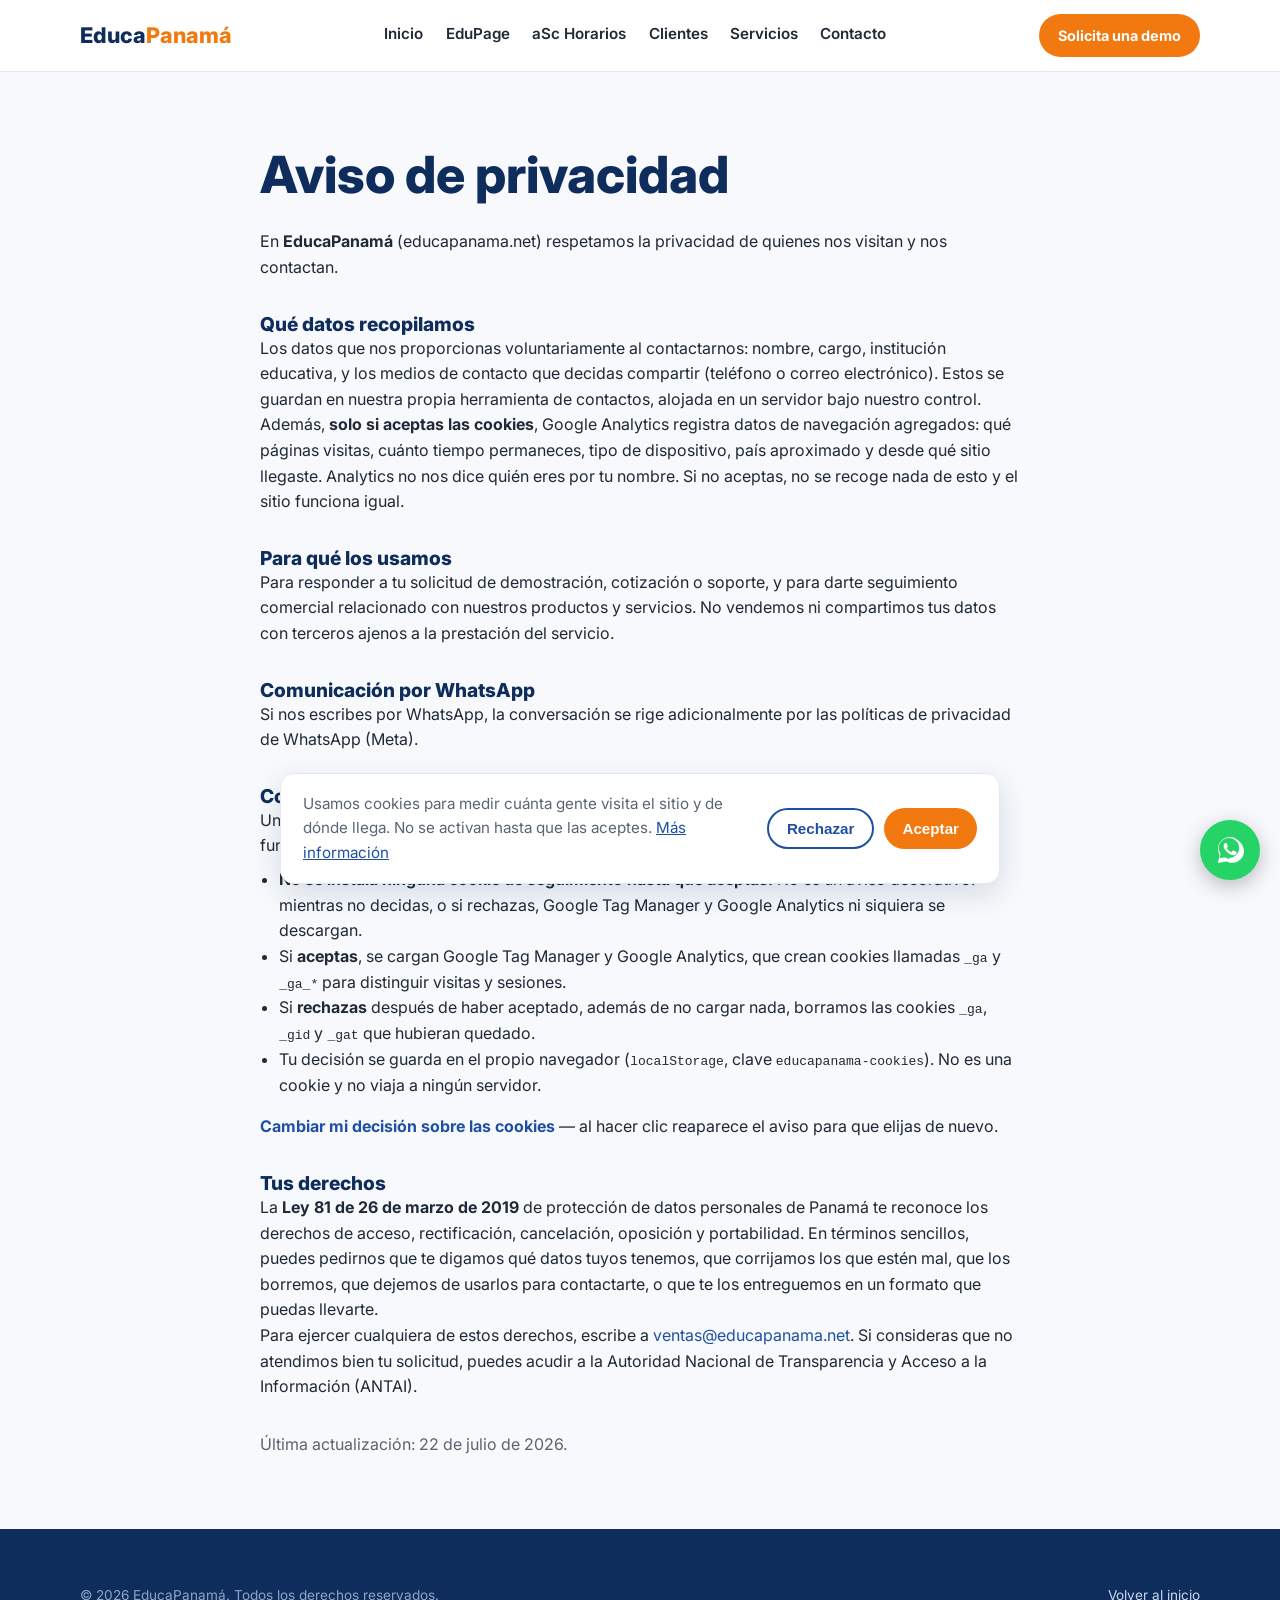
<file: privacidad.html>
<!DOCTYPE html>
<html lang="es">
<head>
  <meta charset="UTF-8">
  <meta name="viewport" content="width=device-width, initial-scale=1.0">
  <title>Aviso de privacidad | EducaPanamá</title>
  <meta name="description" content="Aviso de privacidad de EducaPanamá: cómo tratamos los datos personales de quienes nos contactan.">
  <meta name="robots" content="noindex">
  <link rel="canonical" href="https://educapanama.net/privacidad">
  <link rel="preconnect" href="https://fonts.googleapis.com">
  <link rel="preconnect" href="https://fonts.gstatic.com" crossorigin>
  <link href="https://fonts.googleapis.com/css2?family=Inter:wght@400;600;700;800&display=swap" rel="stylesheet">
  <link rel="stylesheet" href="assets/css/styles.css">
  <!-- Consentimiento de cookies: decide si se carga Google Tag Manager. Ver assets/js/cookies.js -->
  <script src="assets/js/cookies.js"></script>
</head>
<body>

<header class="site-header">
  <div class="container nav-wrap">
    <a class="brand" href="/">Educa<span>Panamá</span></a>
    <nav class="main-nav" aria-label="Navegación principal">
      <a href="/">Inicio</a>
      <a href="edupage">EduPage</a>
      <a href="asc-horarios">aSc Horarios</a>
      <a href="clientes">Clientes</a>
      <a href="servicios">Servicios</a>
      <a href="contacto">Contacto</a>
    </nav>
    <a class="btn btn-primario nav-cta" href="https://wa.me/50763304392?text=Hola,%20quiero%20solicitar%20una%20demostraci%C3%B3n%20de%20sus%20soluciones%20para%20mi%20colegio.">Solicita una demo</a>
    <button class="nav-toggle" aria-label="Abrir menú" aria-expanded="false">
      <svg viewBox="0 0 24 24" fill="none" stroke="currentColor" stroke-width="2" stroke-linecap="round" aria-hidden="true"><path d="M4 6h16M4 12h16M4 18h16"/></svg>
    </button>
  </div>
</header>

<section class="seccion">
  <div class="container" style="max-width:760px">
    <h1>Aviso de privacidad</h1>
    <p style="margin-top:1.5rem">En <strong>EducaPanamá</strong> (educapanama.net) respetamos la privacidad de quienes nos visitan y nos contactan.</p>
    <h3 style="margin-top:2rem">Qué datos recopilamos</h3>
    <p>Los datos que nos proporcionas voluntariamente al contactarnos: nombre, cargo, institución educativa, y los medios de contacto que decidas compartir (teléfono o correo electrónico). Estos se guardan en nuestra propia herramienta de contactos, alojada en un servidor bajo nuestro control.</p>
    <p>Además, <strong>solo si aceptas las cookies</strong>, Google Analytics registra datos de navegación agregados: qué páginas visitas, cuánto tiempo permaneces, tipo de dispositivo, país aproximado y desde qué sitio llegaste. Analytics no nos dice quién eres por tu nombre. Si no aceptas, no se recoge nada de esto y el sitio funciona igual.</p>
    <h3 style="margin-top:2rem">Para qué los usamos</h3>
    <p>Para responder a tu solicitud de demostración, cotización o soporte, y para darte seguimiento comercial relacionado con nuestros productos y servicios. No vendemos ni compartimos tus datos con terceros ajenos a la prestación del servicio.</p>
    <h3 style="margin-top:2rem">Comunicación por WhatsApp</h3>
    <p>Si nos escribes por WhatsApp, la conversación se rige adicionalmente por las políticas de privacidad de WhatsApp (Meta).</p>
    <h3 style="margin-top:2rem" id="cookies">Cookies</h3>
    <p>Una cookie es un archivo pequeño que un sitio guarda en tu navegador. En educapanama.net funcionan así:</p>
    <ul style="margin:0.5rem 0 1rem 1.2rem">
      <li><strong>No se instala ninguna cookie de seguimiento hasta que aceptas.</strong> No es un aviso decorativo: mientras no decidas, o si rechazas, Google Tag Manager y Google Analytics ni siquiera se descargan.</li>
      <li>Si <strong>aceptas</strong>, se cargan Google Tag Manager y Google Analytics, que crean cookies llamadas <code>_ga</code> y <code>_ga_*</code> para distinguir visitas y sesiones.</li>
      <li>Si <strong>rechazas</strong> después de haber aceptado, además de no cargar nada, borramos las cookies <code>_ga</code>, <code>_gid</code> y <code>_gat</code> que hubieran quedado.</li>
      <li>Tu decisión se guarda en el propio navegador (<code>localStorage</code>, clave <code>educapanama-cookies</code>). No es una cookie y no viaja a ningún servidor.</li>
    </ul>
    <p><a href="#" id="cambiar-cookies"><strong>Cambiar mi decisión sobre las cookies</strong></a> — al hacer clic reaparece el aviso para que elijas de nuevo.</p>

    <h3 style="margin-top:2rem">Tus derechos</h3>
    <p>La <strong>Ley 81 de 26 de marzo de 2019</strong> de protección de datos personales de Panamá te reconoce los derechos de acceso, rectificación, cancelación, oposición y portabilidad. En términos sencillos, puedes pedirnos que te digamos qué datos tuyos tenemos, que corrijamos los que estén mal, que los borremos, que dejemos de usarlos para contactarte, o que te los entreguemos en un formato que puedas llevarte.</p>
    <p>Para ejercer cualquiera de estos derechos, escribe a <a href="mailto:ventas@educapanama.net">ventas@educapanama.net</a>. Si consideras que no atendimos bien tu solicitud, puedes acudir a la Autoridad Nacional de Transparencia y Acceso a la Información (ANTAI).</p>
    <p style="margin-top:2rem; color:var(--texto-suave)">Última actualización: 22 de julio de 2026.</p>
  </div>
</section>

<footer class="site-footer">
  <div class="container">
    <div class="footer-legal" style="border-top:none; padding-top:0">
      <span>© <span id="anio-actual">2026</span> EducaPanamá. Todos los derechos reservados.</span>
      <span><a href="/">Volver al inicio</a></span>
    </div>
  </div>
</footer>

<a class="whatsapp-flotante" href="https://wa.me/50763304392?text=Hola,%20quiero%20m%C3%A1s%20informaci%C3%B3n%20sobre%20sus%20soluciones%20educativas." aria-label="Escríbenos por WhatsApp">
  <svg viewBox="0 0 32 32" aria-hidden="true"><path d="M16 3C9.4 3 4 8.3 4 14.9c0 2.1.6 4.1 1.6 5.9L4 29l8.4-1.6c1.7.9 3.6 1.4 5.6 1.4 6.6 0 12-5.3 12-11.9S22.6 3 16 3zm0 21.8c-1.8 0-3.5-.5-5-1.3l-.4-.2-5 1 1-4.8-.3-.4a9.6 9.6 0 0 1-1.5-5.2c0-5.4 4.6-9.9 10.2-9.9s10.2 4.4 10.2 9.9-4.6 9.9-10.2 9.9zm5.6-7.4c-.3-.2-1.8-.9-2.1-1s-.5-.2-.7.2-.8 1-1 1.2-.4.2-.7.1a8.3 8.3 0 0 1-2.5-1.5 9.2 9.2 0 0 1-1.7-2.1c-.2-.3 0-.5.1-.6l.5-.6c.2-.2.2-.3.3-.6s0-.4 0-.6l-.9-2.3c-.2-.6-.5-.5-.7-.5h-.6c-.2 0-.6.1-.9.4-.3.3-1.1 1.1-1.1 2.7s1.2 3.1 1.3 3.3c.2.2 2.3 3.5 5.5 4.9.8.3 1.4.5 1.8.7.8.2 1.5.2 2.1.1.6-.1 1.8-.7 2.1-1.5.3-.7.3-1.3.2-1.5s-.3-.2-.6-.4z"/></svg>
</a>

<script src="assets/js/main.js"></script>
</body>
</html>
</file>
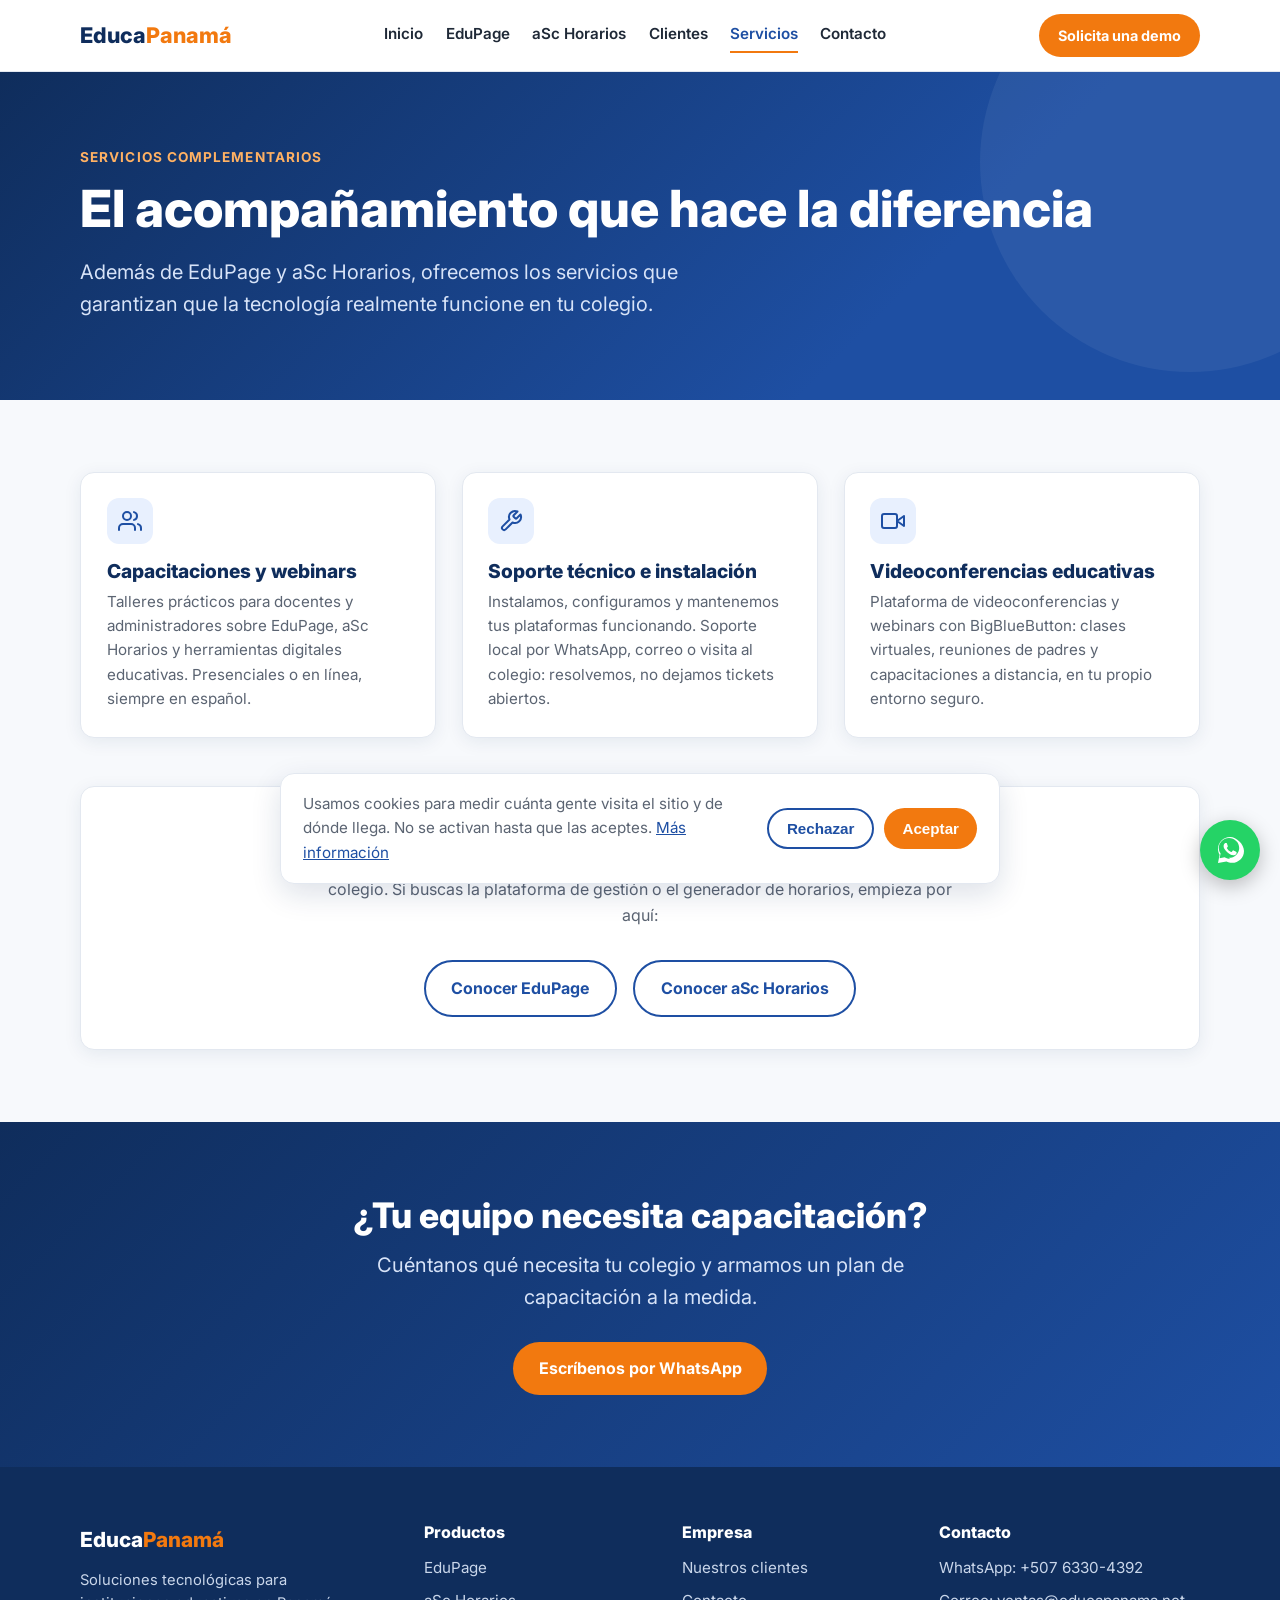
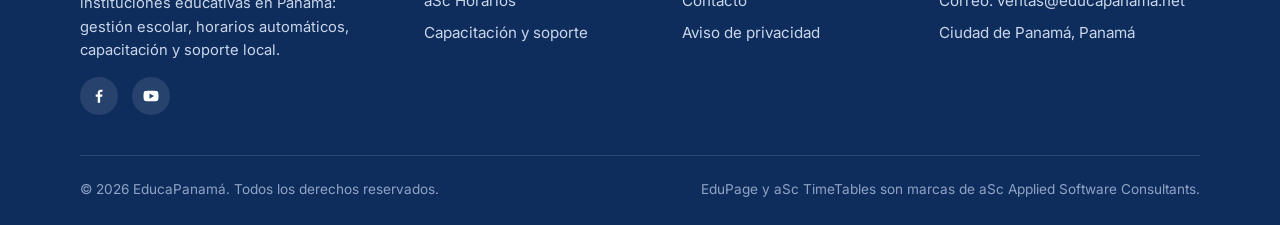
<file: servicios.html>
<!DOCTYPE html>
<html lang="es">
<head>
  <meta charset="UTF-8">
  <meta name="viewport" content="width=device-width, initial-scale=1.0">
  <title>Servicios — Capacitación, soporte técnico y videoconferencias | EducaPanamá</title>
  <meta name="description" content="Capacitaciones, webinars, soporte técnico local y videoconferencias educativas con BigBlueButton para colegios en Panamá.">
  <meta property="og:title" content="Servicios de EducaPanamá: capacitación y soporte local">
  <meta property="og:description" content="Capacitaciones, webinars, soporte técnico y videoconferencias educativas para colegios en Panamá.">
  <meta property="og:type" content="website">
  <meta property="og:url" content="https://educapanama.net/servicios">
  <link rel="canonical" href="https://educapanama.net/servicios">
  <meta property="og:locale" content="es_PA">
  <meta property="og:image" content="https://educapanama.net/assets/og-educapanama.png">
  <link rel="preconnect" href="https://fonts.googleapis.com">
  <link rel="preconnect" href="https://fonts.gstatic.com" crossorigin>
  <link href="https://fonts.googleapis.com/css2?family=Inter:wght@400;600;700;800&display=swap" rel="stylesheet">
  <link rel="stylesheet" href="assets/css/styles.css">
  <!-- Consentimiento de cookies: decide si se carga Google Tag Manager. Ver assets/js/cookies.js -->
  <script src="assets/js/cookies.js"></script>
</head>
<body>

<header class="site-header">
  <div class="container nav-wrap">
    <a class="brand" href="/">Educa<span>Panamá</span></a>
    <nav class="main-nav" aria-label="Navegación principal">
      <a href="/">Inicio</a>
      <a href="edupage">EduPage</a>
      <a href="asc-horarios">aSc Horarios</a>
      <a href="clientes">Clientes</a>
      <a href="servicios" class="activo">Servicios</a>
      <a href="contacto">Contacto</a>
    </nav>
    <a class="btn btn-primario nav-cta" href="https://wa.me/50763304392?text=Hola,%20quiero%20solicitar%20una%20demostraci%C3%B3n%20de%20sus%20soluciones%20para%20mi%20colegio.">Solicita una demo</a>
    <button class="nav-toggle" aria-label="Abrir menú" aria-expanded="false">
      <svg viewBox="0 0 24 24" fill="none" stroke="currentColor" stroke-width="2" stroke-linecap="round" aria-hidden="true"><path d="M4 6h16M4 12h16M4 18h16"/></svg>
    </button>
  </div>
</header>

<!-- HERO -->
<section class="hero">
  <div class="container">
    <span class="kicker" style="color:#ffb163">Servicios complementarios</span>
    <h1>El acompañamiento que hace la diferencia</h1>
    <p class="subtitulo">Además de EduPage y aSc Horarios, ofrecemos los servicios que garantizan que la tecnología realmente funcione en tu colegio.</p>
  </div>
</section>

<!-- SERVICIOS -->
<section class="seccion">
  <div class="container">
    <div class="grid-3">
      <div class="feature">
        <div class="icono"><svg viewBox="0 0 24 24" fill="none" stroke="#1e4fa3" stroke-width="2" stroke-linecap="round" stroke-linejoin="round" aria-hidden="true"><path d="M17 21v-2a4 4 0 0 0-4-4H5a4 4 0 0 0-4 4v2"/><circle cx="9" cy="7" r="4"/><path d="M23 21v-2a4 4 0 0 0-3-3.87M16 3.13a4 4 0 0 1 0 7.75"/></svg></div>
        <h3>Capacitaciones y webinars</h3>
        <p>Talleres prácticos para docentes y administradores sobre EduPage, aSc Horarios y herramientas digitales educativas. Presenciales o en línea, siempre en español.</p>
      </div>
      <div class="feature">
        <div class="icono"><svg viewBox="0 0 24 24" fill="none" stroke="#1e4fa3" stroke-width="2" stroke-linecap="round" stroke-linejoin="round" aria-hidden="true"><path d="M14.7 6.3a1 1 0 0 0 0 1.4l1.6 1.6a1 1 0 0 0 1.4 0l3.77-3.77a6 6 0 0 1-7.94 7.94l-6.91 6.91a2.12 2.12 0 0 1-3-3l6.91-6.91a6 6 0 0 1 7.94-7.94l-3.76 3.76z"/></svg></div>
        <h3>Soporte técnico e instalación</h3>
        <p>Instalamos, configuramos y mantenemos tus plataformas funcionando. Soporte local por WhatsApp, correo o visita al colegio: resolvemos, no dejamos tickets abiertos.</p>
      </div>
      <div class="feature">
        <div class="icono"><svg viewBox="0 0 24 24" fill="none" stroke="#1e4fa3" stroke-width="2" stroke-linecap="round" stroke-linejoin="round" aria-hidden="true"><polygon points="23 7 16 12 23 17 23 7"/><rect x="1" y="5" width="15" height="14" rx="2"/></svg></div>
        <h3>Videoconferencias educativas</h3>
        <p>Plataforma de videoconferencias y webinars con BigBlueButton: clases virtuales, reuniones de padres y capacitaciones a distancia, en tu propio entorno seguro.</p>
      </div>
    </div>

    <div class="tarjeta" style="margin-top:3rem; text-align:center">
      <h3>Nuestro foco son EduPage y aSc Horarios</h3>
      <p style="color:var(--texto-suave); max-width:640px; margin:0.6rem auto 0">Estos servicios existen para que esas dos soluciones funcionen de maravilla en tu colegio. Si buscas la plataforma de gestión o el generador de horarios, empieza por aquí:</p>
      <div class="hero-acciones" style="justify-content:center">
        <a class="btn btn-secundario" href="edupage">Conocer EduPage</a>
        <a class="btn btn-secundario" href="asc-horarios">Conocer aSc Horarios</a>
      </div>
    </div>
  </div>
</section>

<!-- CTA -->
<section class="seccion seccion-azul cta-final">
  <div class="container">
    <h2>¿Tu equipo necesita capacitación?</h2>
    <p class="subtitulo">Cuéntanos qué necesita tu colegio y armamos un plan de capacitación a la medida.</p>
    <a class="btn btn-primario" href="https://wa.me/50763304392?text=Hola,%20me%20interesa%20una%20capacitaci%C3%B3n%20para%20mi%20colegio.">Escríbenos por WhatsApp</a>
  </div>
</section>

<footer class="site-footer">
  <div class="container">
    <div class="footer-grid">
      <div class="footer-brand">
        <a class="brand" href="/">Educa<span>Panamá</span></a>
        <p>Soluciones tecnológicas para instituciones educativas en Panamá: gestión escolar, horarios automáticos, capacitación y soporte local.</p>
        <div class="redes">
          <a href="https://www.facebook.com/profile.php?id=100027925161652" aria-label="Facebook"><svg viewBox="0 0 24 24" aria-hidden="true"><path d="M13.5 21v-8h2.7l.4-3.1h-3.1V7.9c0-.9.3-1.5 1.6-1.5h1.6V3.6c-.3 0-1.3-.1-2.4-.1-2.4 0-4 1.4-4 4.1v2.3H7.6V13h2.7v8h3.2z"/></svg></a>
          <a href="https://www.youtube.com/@edupagepanama4382" aria-label="YouTube"><svg viewBox="0 0 24 24" aria-hidden="true"><path d="M21.6 7.2a2.5 2.5 0 0 0-1.8-1.8C18.2 5 12 5 12 5s-6.2 0-7.8.4A2.5 2.5 0 0 0 2.4 7.2 26 26 0 0 0 2 12a26 26 0 0 0 .4 4.8 2.5 2.5 0 0 0 1.8 1.8c1.6.4 7.8.4 7.8.4s6.2 0 7.8-.4a2.5 2.5 0 0 0 1.8-1.8A26 26 0 0 0 22 12a26 26 0 0 0-.4-4.8zM10 15.5v-7l6 3.5-6 3.5z"/></svg></a>
        </div>
      </div>
      <div>
        <h4>Productos</h4>
        <ul>
          <li><a href="edupage">EduPage</a></li>
          <li><a href="asc-horarios">aSc Horarios</a></li>
          <li><a href="servicios">Capacitación y soporte</a></li>
        </ul>
      </div>
      <div>
        <h4>Empresa</h4>
        <ul>
          <li><a href="clientes">Nuestros clientes</a></li>
          <li><a href="contacto">Contacto</a></li>
          <li><a href="privacidad">Aviso de privacidad</a></li>
        </ul>
      </div>
      <div>
        <h4>Contacto</h4>
        <ul>
          <li>WhatsApp: <a href="https://wa.me/50763304392">+507 6330-4392</a></li>
          <li>Correo: <a href="mailto:ventas@educapanama.net">ventas@educapanama.net</a></li>
          <li>Ciudad de Panamá, Panamá</li>
        </ul>
      </div>
    </div>
    <div class="footer-legal">
      <span>© <span id="anio-actual">2026</span> EducaPanamá. Todos los derechos reservados.</span>
      <span>EduPage y aSc TimeTables son marcas de aSc Applied Software Consultants.</span>
    </div>
  </div>
</footer>

<a class="whatsapp-flotante" href="https://wa.me/50763304392?text=Hola,%20me%20interesa%20una%20capacitaci%C3%B3n%20para%20mi%20colegio." aria-label="Escríbenos por WhatsApp">
  <svg viewBox="0 0 32 32" aria-hidden="true"><path d="M16 3C9.4 3 4 8.3 4 14.9c0 2.1.6 4.1 1.6 5.9L4 29l8.4-1.6c1.7.9 3.6 1.4 5.6 1.4 6.6 0 12-5.3 12-11.9S22.6 3 16 3zm0 21.8c-1.8 0-3.5-.5-5-1.3l-.4-.2-5 1 1-4.8-.3-.4a9.6 9.6 0 0 1-1.5-5.2c0-5.4 4.6-9.9 10.2-9.9s10.2 4.4 10.2 9.9-4.6 9.9-10.2 9.9zm5.6-7.4c-.3-.2-1.8-.9-2.1-1s-.5-.2-.7.2-.8 1-1 1.2-.4.2-.7.1a8.3 8.3 0 0 1-2.5-1.5 9.2 9.2 0 0 1-1.7-2.1c-.2-.3 0-.5.1-.6l.5-.6c.2-.2.2-.3.3-.6s0-.4 0-.6l-.9-2.3c-.2-.6-.5-.5-.7-.5h-.6c-.2 0-.6.1-.9.4-.3.3-1.1 1.1-1.1 2.7s1.2 3.1 1.3 3.3c.2.2 2.3 3.5 5.5 4.9.8.3 1.4.5 1.8.7.8.2 1.5.2 2.1.1.6-.1 1.8-.7 2.1-1.5.3-.7.3-1.3.2-1.5s-.3-.2-.6-.4z"/></svg>
</a>

<script src="assets/js/main.js"></script>
</body>
</html>
</file>
<file: assets/css/styles.css>
/* ============================================
   EducaPanamá — estilos globales
   ============================================ */
:root {
  --azul: #1e4fa3;
  --azul-oscuro: #0f2d5c;
  --azul-claro: #e8f0fe;
  --naranja: #f2790f;
  --naranja-oscuro: #d96a0a;
  --verde: #1d9e6f;
  --texto: #1f2937;
  --texto-suave: #5b6472;
  --fondo: #f7f9fc;
  --blanco: #ffffff;
  --borde: #e3e8f0;
  --sombra: 0 4px 18px rgba(15, 45, 92, 0.08);
  --sombra-alta: 0 10px 30px rgba(15, 45, 92, 0.14);
  --radio: 14px;
}

* { margin: 0; padding: 0; box-sizing: border-box; }

html { scroll-behavior: smooth; }

body {
  font-family: "Inter", "Segoe UI", system-ui, -apple-system, sans-serif;
  color: var(--texto);
  background: var(--fondo);
  line-height: 1.6;
  -webkit-font-smoothing: antialiased;
}

img, svg { max-width: 100%; display: block; }

a { color: var(--azul); text-decoration: none; }

.container {
  width: min(1120px, 92%);
  margin: 0 auto;
}

/* ---------- Tipografía ---------- */
h1, h2, h3, h4 {
  color: var(--azul-oscuro);
  line-height: 1.2;
  font-weight: 800;
}
h1 { font-size: clamp(2rem, 5vw, 3.2rem); }
h2 { font-size: clamp(1.5rem, 3.5vw, 2.2rem); }
h3 { font-size: 1.2rem; }

.subtitulo {
  color: var(--texto-suave);
  font-size: clamp(1.05rem, 2vw, 1.25rem);
  max-width: 640px;
}

.centrado { text-align: center; }
.centrado .subtitulo { margin-left: auto; margin-right: auto; }

.kicker {
  display: inline-block;
  color: var(--naranja);
  font-weight: 700;
  text-transform: uppercase;
  letter-spacing: 0.08em;
  font-size: 0.85rem;
  margin-bottom: 0.6rem;
}

/* ---------- Botones ---------- */
.btn {
  display: inline-flex;
  align-items: center;
  gap: 0.5rem;
  padding: 0.85rem 1.6rem;
  border-radius: 999px;
  font-weight: 700;
  font-size: 1rem;
  transition: transform 0.15s ease, box-shadow 0.15s ease, background 0.15s ease;
  cursor: pointer;
  border: none;
}
.btn:hover { transform: translateY(-2px); box-shadow: var(--sombra-alta); }

.btn-primario { background: var(--naranja); color: #fff; }
.btn-primario:hover { background: var(--naranja-oscuro); }

.btn-secundario {
  background: transparent;
  color: var(--azul);
  border: 2px solid var(--azul);
}
.btn-secundario:hover { background: var(--azul-claro); }

.btn-blanco { background: #fff; color: var(--azul-oscuro); }

/* ---------- Header / navegación ---------- */
.site-header {
  position: sticky;
  top: 0;
  z-index: 100;
  background: rgba(255, 255, 255, 0.96);
  backdrop-filter: blur(8px);
  border-bottom: 1px solid var(--borde);
}

.nav-wrap {
  display: flex;
  align-items: center;
  justify-content: space-between;
  gap: 1rem;
  padding: 0.9rem 0;
}

.brand {
  font-size: 1.35rem;
  font-weight: 800;
  color: var(--azul-oscuro);
  white-space: nowrap;
}
.brand span { color: var(--naranja); }

.main-nav {
  display: flex;
  gap: 1.4rem;
  align-items: center;
}
.main-nav a {
  color: var(--texto);
  font-weight: 600;
  font-size: 0.95rem;
  padding: 0.3rem 0;
  border-bottom: 2px solid transparent;
}
.main-nav a:hover, .main-nav a.activo {
  color: var(--azul);
  border-bottom-color: var(--naranja);
}

.nav-cta { padding: 0.6rem 1.2rem; font-size: 0.9rem; }

.nav-toggle {
  display: none;
  background: none;
  border: none;
  cursor: pointer;
  padding: 0.4rem;
}
.nav-toggle svg { width: 28px; height: 28px; stroke: var(--azul-oscuro); }

/* ---------- Hero ---------- */
.hero {
  background: linear-gradient(135deg, var(--azul-oscuro) 0%, var(--azul) 70%);
  color: #fff;
  padding: 4.5rem 0 5rem;
  position: relative;
  overflow: hidden;
}
.hero::after {
  content: "";
  position: absolute;
  right: -120px;
  top: -120px;
  width: 420px;
  height: 420px;
  border-radius: 50%;
  background: rgba(255, 255, 255, 0.06);
}
.hero h1 { color: #fff; }
.hero .subtitulo { color: #d7e3f8; margin-top: 1rem; }
.hero-acciones { display: flex; flex-wrap: wrap; gap: 1rem; margin-top: 2rem; }
.hero-grid {
  display: grid;
  grid-template-columns: 1.15fr 1fr;
  gap: 3rem;
  align-items: center;
  position: relative;
  z-index: 1;
}
.hero-visual { display: flex; justify-content: center; }

/* ---------- Secciones ---------- */
.seccion { padding: 4.5rem 0; }
.seccion-alt { background: var(--blanco); }
.seccion-azul {
  background: linear-gradient(135deg, var(--azul-oscuro), var(--azul));
  color: #fff;
}
.seccion-azul h2 { color: #fff; }
.seccion-azul .subtitulo { color: #d7e3f8; }

.encabezado-seccion { margin-bottom: 2.8rem; }

/* ---------- Barra de confianza ---------- */
.barra-confianza {
  background: var(--blanco);
  border-bottom: 1px solid var(--borde);
  padding: 1.8rem 0;
}
.confianza-inner {
  display: flex;
  flex-wrap: wrap;
  align-items: center;
  justify-content: center;
  gap: 0.8rem 2.2rem;
  text-align: center;
}
.confianza-num {
  font-size: 1.6rem;
  font-weight: 800;
  color: var(--naranja);
  white-space: nowrap;
}
.confianza-texto { font-weight: 600; color: var(--azul-oscuro); }
.confianza-nombres {
  color: var(--texto-suave);
  font-size: 0.9rem;
  width: 100%;
}

/* ---------- Tarjetas ---------- */
.grid-2 { display: grid; grid-template-columns: 1fr 1fr; gap: 2rem; }
.grid-3 { display: grid; grid-template-columns: repeat(3, 1fr); gap: 1.6rem; }
.grid-4 { display: grid; grid-template-columns: repeat(4, 1fr); gap: 1.6rem; }

.tarjeta {
  background: var(--blanco);
  border: 1px solid var(--borde);
  border-radius: var(--radio);
  padding: 2rem;
  box-shadow: var(--sombra);
}

.tarjeta-producto {
  display: flex;
  flex-direction: column;
  gap: 1rem;
  transition: transform 0.2s ease, box-shadow 0.2s ease;
}
.tarjeta-producto:hover { transform: translateY(-4px); box-shadow: var(--sombra-alta); }
.tarjeta-producto .icono-producto {
  width: 56px;
  height: 56px;
  border-radius: 14px;
  display: flex;
  align-items: center;
  justify-content: center;
  background: var(--azul-claro);
}
.tarjeta-producto .icono-producto svg { width: 30px; height: 30px; }
.tarjeta-producto ul { list-style: none; display: grid; gap: 0.55rem; }
.tarjeta-producto li { padding-left: 1.6rem; position: relative; color: var(--texto-suave); }
.tarjeta-producto li::before {
  content: "✓";
  position: absolute;
  left: 0;
  color: var(--verde);
  font-weight: 800;
}
.tarjeta-producto .btn { margin-top: auto; align-self: flex-start; }

.etiqueta-producto {
  display: inline-block;
  background: var(--azul-claro);
  color: var(--azul);
  font-size: 0.78rem;
  font-weight: 700;
  padding: 0.25rem 0.8rem;
  border-radius: 999px;
  text-transform: uppercase;
  letter-spacing: 0.05em;
}

/* ---------- Beneficios / features ---------- */
.feature {
  background: var(--blanco);
  border: 1px solid var(--borde);
  border-radius: var(--radio);
  padding: 1.6rem;
  box-shadow: var(--sombra);
}
.feature .icono {
  width: 46px;
  height: 46px;
  border-radius: 12px;
  background: var(--azul-claro);
  display: flex;
  align-items: center;
  justify-content: center;
  margin-bottom: 1rem;
}
.feature .icono svg { width: 24px; height: 24px; }
.feature h3 { margin-bottom: 0.4rem; }
.feature p { color: var(--texto-suave); font-size: 0.95rem; }

/* ---------- Bloque diferenciador ---------- */
.diferenciador {
  border-radius: var(--radio);
  background: linear-gradient(135deg, var(--azul-oscuro), var(--azul));
  color: #fff;
  padding: 3rem;
  display: grid;
  grid-template-columns: 1.2fr 1fr;
  gap: 2.5rem;
  align-items: center;
  box-shadow: var(--sombra-alta);
}
.diferenciador h2 { color: #fff; margin-bottom: 1rem; }
.diferenciador p { color: #d7e3f8; }
.diferenciador .kicker { color: #ffb163; }
.diferenciador ul { list-style: none; margin-top: 1.2rem; display: grid; gap: 0.6rem; }
.diferenciador li { padding-left: 1.8rem; position: relative; color: #eaf1fc; }
.diferenciador li::before {
  content: "✓";
  position: absolute;
  left: 0;
  color: #6fe0b2;
  font-weight: 800;
}
.diferenciador-visual { display: flex; justify-content: center; }

/* ---------- Pasos de implementación ---------- */
.pasos { display: grid; grid-template-columns: repeat(4, 1fr); gap: 1.4rem; }
.paso {
  background: var(--blanco);
  border: 1px solid var(--borde);
  border-radius: var(--radio);
  padding: 1.6rem;
  position: relative;
}
.paso-num {
  width: 40px;
  height: 40px;
  border-radius: 50%;
  background: var(--naranja);
  color: #fff;
  font-weight: 800;
  display: flex;
  align-items: center;
  justify-content: center;
  margin-bottom: 1rem;
}
.paso h3 { font-size: 1.05rem; }
.paso p { color: var(--texto-suave); font-size: 0.92rem; }

/* ---------- Comparativa ---------- */
.comparativa {
  display: grid;
  grid-template-columns: 1fr 1fr;
  gap: 1.6rem;
}
.comparativa-col {
  border-radius: var(--radio);
  padding: 2rem;
}
.comparativa-mala {
  background: #fdf1f1;
  border: 1px solid #f3ccc9;
}
.comparativa-buena {
  background: #eefaf4;
  border: 1px solid #bfe8d4;
}
.comparativa-col h3 { margin-bottom: 1rem; }
.comparativa-col ul { list-style: none; display: grid; gap: 0.7rem; }
.comparativa-col li { padding-left: 1.8rem; position: relative; }
.comparativa-mala li::before { content: "✗"; position: absolute; left: 0; color: #c0392b; font-weight: 800; }
.comparativa-buena li::before { content: "✓"; position: absolute; left: 0; color: var(--verde); font-weight: 800; }

/* ---------- Testimonios ---------- */
.testimonio {
  background: var(--blanco);
  border: 1px solid var(--borde);
  border-radius: var(--radio);
  padding: 1.8rem;
  box-shadow: var(--sombra);
  display: flex;
  flex-direction: column;
  gap: 1rem;
}
.testimonio blockquote {
  font-size: 1rem;
  color: var(--texto);
  font-style: italic;
}
.testimonio .autor { font-weight: 700; color: var(--azul-oscuro); font-size: 0.95rem; }
.testimonio .cargo { color: var(--texto-suave); font-size: 0.85rem; font-style: normal; }
.testimonio .comilla { font-size: 2.4rem; color: var(--naranja); line-height: 1; font-weight: 800; }

/* ---------- Clientes ---------- */
.clientes-grid {
  display: grid;
  grid-template-columns: repeat(3, 1fr);
  gap: 1.2rem;
}
.cliente-item {
  background: var(--blanco);
  border: 1px solid var(--borde);
  border-radius: 12px;
  padding: 1.1rem 1.3rem;
  font-weight: 600;
  color: var(--azul-oscuro);
  display: flex;
  align-items: center;
  gap: 0.8rem;
  font-size: 0.95rem;
}
.cliente-item svg { width: 22px; height: 22px; flex-shrink: 0; }

/* ---------- CTA final ---------- */
.cta-final { text-align: center; }
.cta-final .btn { margin-top: 1.8rem; }
.cta-final p { max-width: 560px; margin: 0.8rem auto 0; }

/* ---------- Formulario ---------- */
.form-contacto {
  background: var(--blanco);
  border: 1px solid var(--borde);
  border-radius: var(--radio);
  padding: 2.2rem;
  box-shadow: var(--sombra);
  display: grid;
  gap: 1.2rem;
}
.campo { display: grid; gap: 0.35rem; }
.campo label { font-weight: 600; font-size: 0.92rem; color: var(--azul-oscuro); }
.campo input, .campo select, .campo textarea {
  font: inherit;
  padding: 0.75rem 1rem;
  border: 1.5px solid var(--borde);
  border-radius: 10px;
  background: var(--fondo);
  color: var(--texto);
  width: 100%;
}
.campo input:focus, .campo select:focus, .campo textarea:focus {
  outline: 2px solid var(--azul);
  outline-offset: 1px;
  background: #fff;
}
.form-fila { display: grid; grid-template-columns: 1fr 1fr; gap: 1.2rem; }

.datos-contacto { display: grid; gap: 1.4rem; align-content: start; }
.dato-contacto {
  display: flex;
  gap: 1rem;
  align-items: flex-start;
  background: var(--blanco);
  border: 1px solid var(--borde);
  border-radius: 12px;
  padding: 1.2rem 1.4rem;
}
.dato-contacto svg { width: 24px; height: 24px; flex-shrink: 0; margin-top: 2px; }
.dato-contacto strong { display: block; color: var(--azul-oscuro); }
.dato-contacto a { font-weight: 600; }

/* ---------- Footer ---------- */
.site-footer {
  background: var(--azul-oscuro);
  color: #c9d6ea;
  padding: 3.5rem 0 1.5rem;
  margin-top: 0;
}
.footer-grid {
  display: grid;
  grid-template-columns: 1.4fr 1fr 1fr 1.2fr;
  gap: 2.5rem;
  padding-bottom: 2.5rem;
  border-bottom: 1px solid rgba(255, 255, 255, 0.12);
}
.site-footer h4 { color: #fff; margin-bottom: 0.9rem; font-size: 1rem; }
.site-footer a { color: #c9d6ea; }
.site-footer a:hover { color: #fff; }
.site-footer ul { list-style: none; display: grid; gap: 0.5rem; font-size: 0.95rem; }
.footer-brand .brand { color: #fff; font-size: 1.3rem; }
.footer-brand p { font-size: 0.92rem; margin-top: 0.8rem; max-width: 300px; }
.footer-legal {
  display: flex;
  flex-wrap: wrap;
  justify-content: space-between;
  gap: 0.8rem;
  padding-top: 1.4rem;
  font-size: 0.85rem;
  color: #8fa3c4;
}
.redes { display: flex; gap: 0.9rem; margin-top: 0.9rem; }
.redes a {
  width: 38px;
  height: 38px;
  border-radius: 50%;
  background: rgba(255, 255, 255, 0.1);
  display: flex;
  align-items: center;
  justify-content: center;
}
.redes a:hover { background: var(--naranja); }
.redes svg { width: 18px; height: 18px; fill: #fff; }

/* ---------- WhatsApp flotante ---------- */
.whatsapp-flotante {
  position: fixed;
  right: 20px;
  bottom: 20px;
  z-index: 200;
  width: 60px;
  height: 60px;
  border-radius: 50%;
  background: #25d366;
  display: flex;
  align-items: center;
  justify-content: center;
  box-shadow: 0 6px 20px rgba(0, 0, 0, 0.25);
  transition: transform 0.15s ease;
}
.whatsapp-flotante:hover { transform: scale(1.08); }
.whatsapp-flotante svg { width: 32px; height: 32px; fill: #fff; }

/* ---------- Mockups SVG ---------- */
.mockup-sombra { filter: drop-shadow(0 14px 30px rgba(15, 45, 92, 0.3)); }

/* ---------- Responsive ---------- */
@media (max-width: 900px) {
  .hero-grid { grid-template-columns: 1fr; }
  .hero-visual { order: -1; }
  .hero-visual svg { max-width: 300px; }
  .grid-2, .grid-3, .grid-4, .comparativa, .clientes-grid { grid-template-columns: 1fr 1fr; }
  .pasos { grid-template-columns: 1fr 1fr; }
  .diferenciador { grid-template-columns: 1fr; padding: 2rem; }
  .footer-grid { grid-template-columns: 1fr 1fr; }
}

@media (max-width: 640px) {
  .grid-2, .grid-3, .grid-4, .comparativa, .clientes-grid, .pasos, .form-fila { grid-template-columns: 1fr; }
  .footer-grid { grid-template-columns: 1fr; }
  .seccion { padding: 3rem 0; }
  .hero { padding: 3rem 0; }

  .nav-toggle { display: block; }
  .nav-cta { display: none; }
  .main-nav {
    display: none;
    position: absolute;
    top: 100%;
    left: 0;
    right: 0;
    background: #fff;
    flex-direction: column;
    align-items: stretch;
    gap: 0;
    border-bottom: 1px solid var(--borde);
    box-shadow: var(--sombra-alta);
  }
  .main-nav.abierto { display: flex; }
  .main-nav a {
    padding: 0.9rem 1.4rem;
    border-bottom: 1px solid var(--borde);
  }
}

/* ============================================
   Landing page de demo (landing-demo.html)
   ============================================ */
.skip-link {
  position: absolute;
  left: -9999px;
  top: 0;
  background: var(--naranja);
  color: #fff;
  padding: 0.6rem 1rem;
  border-radius: 0 0 8px 0;
  z-index: 300;
}
.skip-link:focus { left: 0; }

/* Header simplificado: solo logo + 1 CTA */
.header-landing .nav-wrap { justify-content: space-between; }

/* Hero de la landing con formulario a la derecha */
.hero-landing .hero-grid {
  grid-template-columns: 1.1fr 0.9fr;
  align-items: start;
}
.chip-confianza {
  display: inline-flex;
  align-items: center;
  gap: 0.5rem;
  background: rgba(255, 255, 255, 0.12);
  color: #fff;
  font-weight: 600;
  font-size: 0.85rem;
  padding: 0.4rem 0.9rem;
  border-radius: 999px;
  margin-bottom: 1.2rem;
}
.chip-confianza .punto {
  width: 9px;
  height: 9px;
  border-radius: 50%;
  background: #6fe0b2;
  box-shadow: 0 0 0 4px rgba(111, 224, 178, 0.25);
}
.hero-lista {
  list-style: none;
  margin: 1.4rem 0 0;
  display: grid;
  gap: 0.55rem;
}
.hero-lista li {
  padding-left: 1.8rem;
  position: relative;
  color: #eaf1fc;
}
.hero-lista li::before {
  content: "✓";
  position: absolute;
  left: 0;
  color: #6fe0b2;
  font-weight: 800;
}

/* Tarjeta de formulario sobre el hero */
.form-card {
  background: var(--blanco);
  border-radius: var(--radio);
  padding: 1.8rem;
  box-shadow: var(--sombra-alta);
}
.form-card h3 { font-size: 1.25rem; margin-bottom: 0.3rem; }
.form-card .form-fila { gap: 0.9rem; }
.form-card .campo { margin-top: 0.9rem; }
.form-card .btn { width: 100%; justify-content: center; margin-top: 1.2rem; }
.form-card .nota-form {
  color: var(--texto-suave);
  font-size: 0.82rem;
  text-align: center;
  margin-top: 0.8rem;
}
.req { color: var(--naranja); }

/* Franja de estadísticas del problema */
.stat {
  background: var(--blanco);
  border: 1px solid var(--borde);
  border-radius: var(--radio);
  padding: 1.8rem;
  box-shadow: var(--sombra);
}
.stat .big {
  font-size: 2.2rem;
  font-weight: 800;
  color: var(--azul-oscuro);
  line-height: 1.1;
}
.stat .big .u { font-size: 1rem; color: var(--naranja); font-weight: 700; }
.stat p { color: var(--texto-suave); margin-top: 0.5rem; font-size: 0.95rem; }

/* FAQ */
.faq { max-width: 780px; margin: 0 auto; display: grid; gap: 0.8rem; }
.faq details {
  background: var(--blanco);
  border: 1px solid var(--borde);
  border-radius: 12px;
  padding: 0 1.3rem;
  box-shadow: var(--sombra);
}
.faq summary {
  font-weight: 700;
  color: var(--azul-oscuro);
  cursor: pointer;
  padding: 1.1rem 0;
  list-style: none;
  display: flex;
  justify-content: space-between;
  align-items: center;
  gap: 1rem;
}
.faq summary::-webkit-details-marker { display: none; }
.faq summary::after {
  content: "+";
  color: var(--naranja);
  font-size: 1.5rem;
  font-weight: 700;
  line-height: 1;
}
.faq details[open] summary::after { content: "−"; }
.faq details p { color: var(--texto-suave); padding: 0 0 1.1rem; margin: 0; }

/* Barra fija de CTA (móvil sobre todo) */
.sticky-cta {
  position: fixed;
  left: 0;
  right: 0;
  bottom: 0;
  z-index: 190;
  display: none;
  gap: 0.6rem;
  padding: 0.7rem 1rem;
  background: rgba(255, 255, 255, 0.97);
  backdrop-filter: blur(8px);
  border-top: 1px solid var(--borde);
  box-shadow: 0 -6px 20px rgba(15, 45, 92, 0.1);
}
.sticky-cta .btn { flex: 1; justify-content: center; padding: 0.75rem 1rem; }
.btn-wa { background: #25d366; color: #fff; }

@media (max-width: 900px) {
  .hero-landing .hero-grid { grid-template-columns: 1fr; }
  .hero-landing .form-card { order: -1; }
  .sticky-cta { display: flex; }
  .hero-landing .whatsapp-flotante { display: none; }
}

/* ---------- Aviso de cookies (Ley 81) — ver assets/js/cookies.js ---------- */
.aviso-cookies {
  position: fixed;
  left: 16px;
  right: 16px;
  bottom: 16px;
  z-index: 210;
  max-width: 720px;
  margin: 0 auto;
  padding: 18px 22px;
  display: flex;
  flex-wrap: wrap;
  align-items: center;
  gap: 14px 20px;
  background: var(--blanco);
  color: var(--texto);
  border: 1px solid var(--borde);
  border-radius: var(--radio);
  box-shadow: var(--sombra-alta);
}
.aviso-cookies p { flex: 1 1 300px; margin: 0; font-size: 0.95rem; color: var(--texto-suave); }
.aviso-cookies a { color: var(--azul); text-decoration: underline; }
.aviso-cookies-botones { display: flex; gap: 10px; flex: none; }
.aviso-cookies .btn { padding: 10px 18px; font-size: 0.95rem; }
.aviso-cookies .btn:hover { transform: none; }

/* El botón flotante de WhatsApp vive abajo a la derecha: en pantallas
   estrechas el aviso se sube para no taparlo. */
@media (max-width: 1000px) {
  .aviso-cookies { bottom: 92px; padding: 16px; }
}
@media (max-width: 560px) {
  .aviso-cookies-botones { width: 100%; }
  .aviso-cookies-botones .btn { flex: 1; justify-content: center; }
}
</file>
